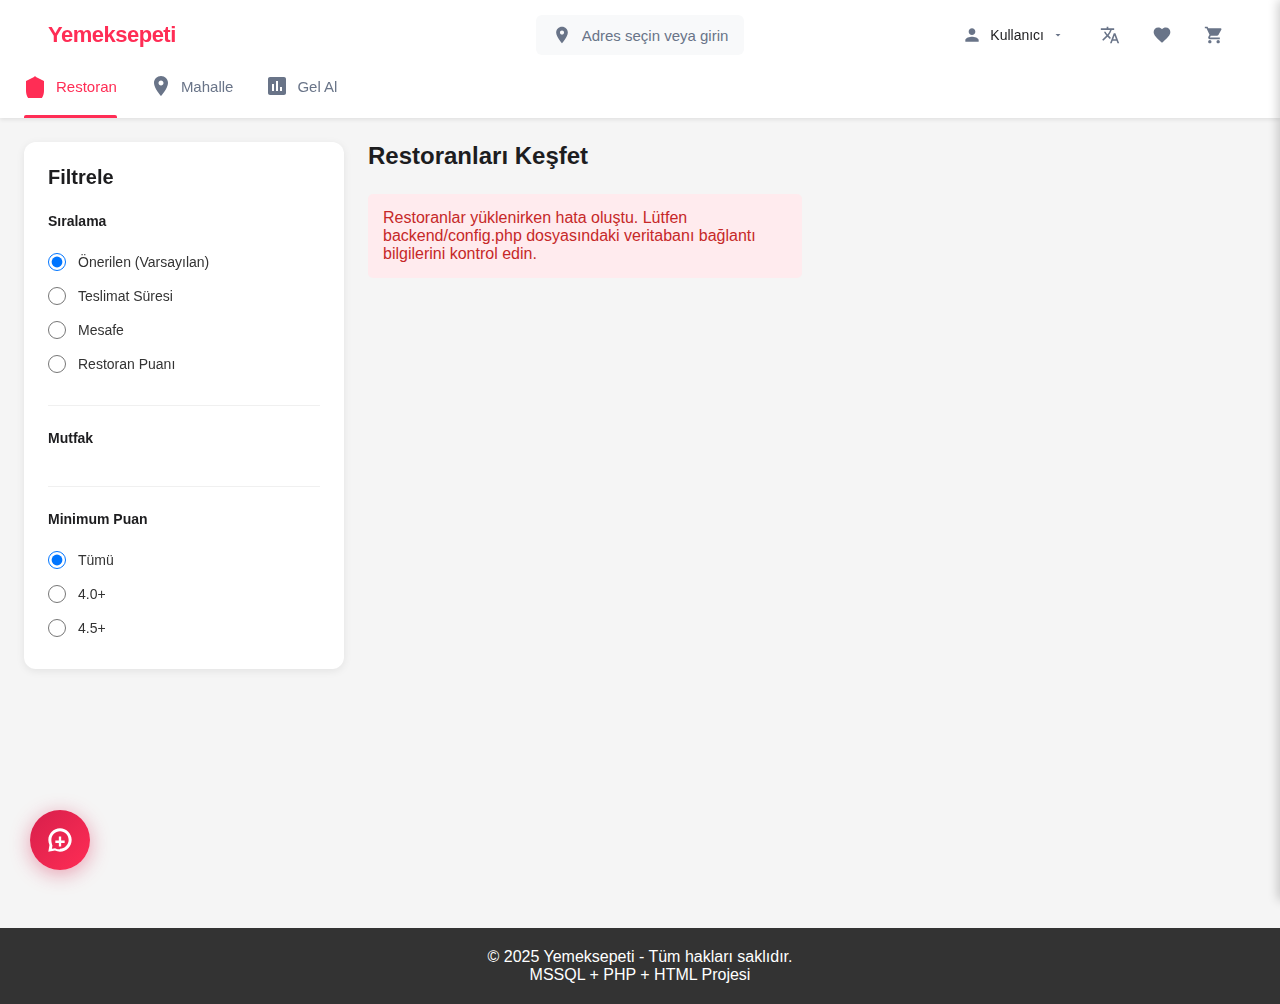
<file: frontend/index.html>
<!DOCTYPE html>
<html lang="tr">
<head>
    <meta charset="UTF-8">
    <meta name="viewport" content="width=device-width, initial-scale=1.0">
    <title>Yemeksepeti - Yemek Siparişi</title>
    <style>
        * {
            margin: 0;
            padding: 0;
            box-sizing: border-box;
        }
        
        body {
            font-family: -apple-system, BlinkMacSystemFont, 'Segoe UI', Roboto, 'Helvetica Neue', Arial, sans-serif;
            background-color: #f5f5f5;
            color: #333;
        }
        
        /* Header Styles - Yemeksepeti Design */
        header {
            background-color: #ffffff;
            box-shadow: 0 2px 4px rgba(0,0,0,0.08);
            position: sticky;
            top: 0;
            z-index: 100;
        }
        
        .header-container {
            max-width: 1440px;
            margin: 0 auto;
            padding: 12px 24px;
            display: flex;
            flex-direction: column;
            gap: 0;
        }
        
        .header-top {
            display: flex;
            justify-content: center;
            align-items: center;
            height: 46px;
            position: relative;
        }
        
        .header-left {
            position: absolute;
            left: 24px;
            display: flex;
            align-items: center;
            gap: 16px;
        }
        
        .logo {
            cursor: pointer;
        }
        
        .header-right {
            position: absolute;
            right: 24px;
        }
        
        .logo-text {
            font-size: 22px;
            font-weight: 700;
            color: #ff2d55;
            letter-spacing: -0.5px;
        }
        
        .address-section {
            display: flex;
            align-items: center;
            justify-content: center;
            gap: 10px;
            padding: 10px 16px;
            border-radius: 6px;
            background-color: #f8f9fa;
            cursor: pointer;
            transition: background-color 0.2s;
            margin: 0 auto;
        }
        
        .address-section:hover {
            background-color: #f0f1f3;
        }
        
        .location-icon {
            flex-shrink: 0;
        }
        
        .address-text {
            font-size: 15px;
            color: #697488;
            max-width: 500px;
            white-space: nowrap;
            overflow: hidden;
            text-overflow: ellipsis;
        }
        
        /* Navigation Menu */
        .nav-menu {
            display: flex;
            gap: 32px;
            align-items: center;
            padding-top: 8px;
        }
        
        .nav-item {
            display: flex;
            align-items: center;
            gap: 8px;
            padding: 8px 0;
            color: #697488;
            text-decoration: none;
            font-size: 15px;
            font-weight: 500;
            position: relative;
            transition: color 0.2s;
        }
        
        .nav-item:hover {
            color: #ff2d55;
        }
        
        .nav-item.active {
            color: #ff2d55;
        }
        
        .nav-item.active::after {
            content: '';
            position: absolute;
            bottom: -12px;
            left: 0;
            right: 0;
            height: 3px;
            background-color: #ff2d55;
            border-radius: 2px 2px 0 0;
        }
        
        .nav-item svg {
            width: 24px;
            height: 24px;
        }
        
        /* Header Right Section */
        .header-right {
            display: flex;
            align-items: center;
            gap: 16px;
        }
        
        .user-menu {
            position: relative;
        }
        
        .user-menu-button {
            display: flex;
            align-items: center;
            gap: 8px;
            background: transparent;
            border: none;
            padding: 8px 12px;
            border-radius: 6px;
            cursor: pointer;
            transition: background-color 0.2s;
        }
        
        .user-menu-button:hover {
            background-color: #f8f9fa;
        }
        
        .user-name {
            font-size: 14px;
            font-weight: 500;
            color: #1d1d1f;
        }
        
        .user-icon-svg {
            flex-shrink: 0;
        }
        
        .dropdown-arrow {
            flex-shrink: 0;
            transition: transform 0.3s;
        }
        
        .user-menu.active .dropdown-arrow {
            transform: rotate(180deg);
        }
        
        .user-dropdown {
            position: absolute;
            top: calc(100% + 8px);
            right: 0;
            background: white;
            border-radius: 12px;
            box-shadow: 0 4px 16px rgba(0,0,0,0.12);
            min-width: 220px;
            opacity: 0;
            visibility: hidden;
            transform: translateY(-10px);
            transition: all 0.3s;
            z-index: 1000;
        }
        
        .user-menu.active .user-dropdown {
            opacity: 1;
            visibility: visible;
            transform: translateY(0);
        }
        
        .user-dropdown-item {
            display: flex;
            align-items: center;
            gap: 12px;
            padding: 12px 20px;
            color: #333;
            text-decoration: none;
            transition: background 0.2s;
            border-bottom: 1px solid #f0f0f0;
            cursor: pointer;
            font-size: 14px;
        }
        
        .user-dropdown-item:first-child {
            border-radius: 12px 12px 0 0;
        }
        
        .user-dropdown-item:last-child {
            border-radius: 0 0 12px 12px;
            border-bottom: none;
        }
        
        .user-dropdown-item:hover {
            background: #f8f9fa;
        }
        
        .dropdown-item-icon {
            font-size: 18px;
        }
        
        .icon-button {
            position: relative;
            background: transparent;
            border: none;
            padding: 8px;
            cursor: pointer;
            border-radius: 6px;
            transition: background-color 0.2s;
            display: flex;
            align-items: center;
            justify-content: center;
        }
        
        .icon-button:hover {
            background-color: #f8f9fa;
        }
        
        .icon-button svg {
            display: block;
        }
        
        /* Address Modal Styles */
        .address-modal {
            position: fixed;
            top: 0;
            left: 0;
            right: 0;
            bottom: 0;
            z-index: 2000;
            display: none;
            align-items: center;
            justify-content: center;
        }
        
        .address-modal.active {
            display: flex;
        }
        
        .address-modal-overlay {
            position: absolute;
            top: 0;
            left: 0;
            right: 0;
            bottom: 0;
            background: rgba(0, 0, 0, 0.5);
            animation: fadeIn 0.3s;
        }
        
        .address-modal-content {
            position: relative;
            background: white;
            border-radius: 16px;
            width: 90%;
            max-width: 500px;
            max-height: 80vh;
            overflow: hidden;
            box-shadow: 0 8px 32px rgba(0, 0, 0, 0.2);
            animation: slideUp 0.3s;
        }
        
        @keyframes fadeIn {
            from { opacity: 0; }
            to { opacity: 1; }
        }
        
        @keyframes slideUp {
            from { transform: translateY(50px); opacity: 0; }
            to { transform: translateY(0); opacity: 1; }
        }
        
        @keyframes slideInRight {
            from {
                transform: translateX(400px);
                opacity: 0;
            }
            to {
                transform: translateX(0);
                opacity: 1;
            }
        }
        
        @keyframes slideOutRight {
            from {
                transform: translateX(0);
                opacity: 1;
            }
            to {
                transform: translateX(400px);
                opacity: 0;
            }
        }
        
        .address-modal-header {
            display: flex;
            justify-content: space-between;
            align-items: center;
            padding: 20px 24px;
            border-bottom: 1px solid #f0f0f0;
        }
        
        .address-modal-header h2 {
            font-size: 20px;
            font-weight: 600;
            color: #1d1d1f;
            margin: 0;
        }
        
        .address-modal-close {
            background: transparent;
            border: none;
            font-size: 24px;
            color: #697488;
            cursor: pointer;
            padding: 4px 8px;
            transition: color 0.2s;
        }
        
        .address-modal-close:hover {
            color: #1d1d1f;
        }
        
        .address-modal-body {
            padding: 24px;
            max-height: calc(80vh - 80px);
            overflow-y: auto;
        }
        
        .address-search {
            display: flex;
            align-items: center;
            gap: 12px;
            padding: 12px 16px;
            border: 2px solid #e0e0e0;
            border-radius: 8px;
            transition: border-color 0.2s;
        }
        
        .address-search:focus-within {
            border-color: #ff2d55;
        }
        
        .address-search svg {
            flex-shrink: 0;
        }
        
        .address-search input {
            flex: 1;
            border: none;
            outline: none;
            font-size: 15px;
            color: #1d1d1f;
        }
        
        .address-search input::placeholder {
            color: #999;
        }
        
        .address-suggestions {
            margin-top: 20px;
        }
        
        .address-suggestion-item {
            display: flex;
            align-items: center;
            gap: 12px;
            padding: 14px 12px;
            border-radius: 8px;
            cursor: pointer;
            transition: background-color 0.2s;
        }
        
        .address-suggestion-item:hover {
            background-color: #f8f9fa;
        }
        
        .address-suggestion-item svg {
            flex-shrink: 0;
        }
        
        .suggestion-title {
            font-size: 15px;
            font-weight: 500;
            color: #1d1d1f;
            margin-bottom: 2px;
        }
        
        .suggestion-subtitle {
            font-size: 13px;
            color: #697488;
        }
        
        /* Cart Styles */
        .cart-toggle {
            position: fixed;
            bottom: 30px;
            right: 30px;
            background: #d71f4b;
            color: white;
            width: 60px;
            height: 60px;
            border-radius: 50%;
            border: none;
            font-size: 24px;
            cursor: pointer;
            box-shadow: 0 4px 12px rgba(215,31,75,0.4);
            z-index: 999;
            display: none;
            align-items: center;
            justify-content: center;
            transition: all 0.3s;
        }
        
        .cart-toggle.active {
            display: flex;
        }
        
        .cart-toggle:hover {
            transform: scale(1.1);
            box-shadow: 0 6px 20px rgba(215,31,75,0.6);
        }
        
        .cart-badge {
            position: absolute;
            top: -4px;
            right: -4px;
            background: #ff2d55;
            color: white;
            min-width: 18px;
            height: 18px;
            border-radius: 50%;
            font-size: 11px;
            font-weight: 600;
            display: flex;
            align-items: center;
            justify-content: center;
            padding: 0 4px;
        }
        
        .cart-overlay {
            position: fixed;
            top: 0;
            left: 0;
            right: 0;
            bottom: 0;
            background: rgba(0,0,0,0.5);
            z-index: 1000;
            display: none;
            transition: opacity 0.3s;
        }
        
        .cart-overlay.active {
            display: block;
        }
        
        .cart {
            position: fixed;
            top: 0;
            right: -450px;
            width: 450px;
            height: 100vh;
            background: white;
            box-shadow: -2px 0 10px rgba(0,0,0,0.2);
            z-index: 1001;
            display: flex;
            flex-direction: column;
            transition: right 0.3s ease;
        }
        
        .cart.active {
            right: 0;
        }
        
        .cart-header {
            padding: 20px;
            background: #f8f8f8;
            border-bottom: 1px solid #e0e0e0;
            display: flex;
            justify-content: space-between;
            align-items: center;
        }
        
        .cart-title {
            font-size: 20px;
            font-weight: bold;
            color: #1a1a1a;
        }
        
        .cart-close {
            background: none;
            border: none;
            font-size: 24px;
            cursor: pointer;
            color: #666;
            width: 32px;
            height: 32px;
            display: flex;
            align-items: center;
            justify-content: center;
            border-radius: 50%;
            transition: all 0.2s;
        }
        
        .cart-close:hover {
            background: #e0e0e0;
            color: #333;
        }
        
        .cart-items {
            flex: 1;
            overflow-y: auto;
            padding: 20px;
        }
        
        .cart-empty {
            text-align: center;
            padding: 60px 20px;
            color: #999;
        }
        
        .cart-empty-icon {
            font-size: 64px;
            margin-bottom: 16px;
        }
        
        .cart-item {
            display: flex;
            gap: 12px;
            padding: 16px;
            background: #f8f8f8;
            border-radius: 8px;
            margin-bottom: 12px;
        }
        
        .cart-item-info {
            flex: 1;
        }
        
        .cart-item-name {
            font-weight: 600;
            margin-bottom: 8px;
            color: #1a1a1a;
        }
        
        .cart-item-price {
            color: #d71f4b;
            font-weight: bold;
        }
        
        .cart-item-quantity {
            display: flex;
            align-items: center;
            gap: 8px;
            margin-top: 8px;
        }
        
        .cart-item-btn {
            width: 24px;
            height: 24px;
            border-radius: 50%;
            border: 1px solid #ddd;
            background: white;
            cursor: pointer;
            font-size: 14px;
            display: flex;
            align-items: center;
            justify-content: center;
        }
        
        .cart-item-btn:hover {
            border-color: #d71f4b;
            color: #d71f4b;
        }
        
        .cart-item-remove {
            color: #999;
            cursor: pointer;
            font-size: 20px;
            padding: 4px;
        }
        
        .cart-item-remove:hover {
            color: #d71f4b;
        }
        
        .cart-footer {
            padding: 20px;
            background: #f8f8f8;
            border-top: 1px solid #e0e0e0;
        }
        
        .cart-summary {
            margin-bottom: 16px;
        }
        
        .cart-summary-row {
            display: flex;
            justify-content: space-between;
            margin-bottom: 8px;
            font-size: 14px;
        }
        
        .cart-total {
            display: flex;
            justify-content: space-between;
            font-size: 20px;
            font-weight: bold;
            padding-top: 12px;
            border-top: 2px solid #e0e0e0;
            margin-top: 12px;
        }
        
        .cart-checkout {
            width: 100%;
            padding: 16px;
            background: #d71f4b;
            color: white;
            border: none;
            border-radius: 8px;
            font-size: 16px;
            font-weight: 600;
            cursor: pointer;
            transition: all 0.2s;
        }
        
        .cart-checkout:hover {
            background: #b91840;
        }
        
        .cart-checkout:disabled {
            background: #ccc;
            cursor: not-allowed;
        }
        
        .min-order-warning {
            background: #fff3cd;
            color: #856404;
            padding: 12px;
            border-radius: 6px;
            font-size: 13px;
            margin-bottom: 12px;
            text-align: center;
        }
        
        .container {
            max-width: 1200px;
            margin: 0 auto;
            padding: 0 20px;
        }
        
        /* Main Content Layout */
        main {
            background-color: #f5f5f5;
            min-height: calc(100vh - 140px);
        }
        
        .main-content {
            max-width: 1440px;
            margin: 0 auto;
            padding: 24px;
            display: flex;
            gap: 24px;
            align-items: flex-start;
        }
        
        /* Sol Filtre Sidebar */
        .filters-sidebar {
            width: 320px;
            background: white;
            border-radius: 12px;
            padding: 24px;
            box-shadow: 0 2px 8px rgba(0,0,0,0.08);
            position: sticky;
            top: 94px;
            max-height: calc(100vh - 118px);
            overflow-y: auto;
            overflow-x: hidden;
        }
        
        .filters-sidebar::-webkit-scrollbar {
            width: 12px;
        }
        
        .filters-sidebar::-webkit-scrollbar-track {
            background: #e8e8e8;
            border-radius: 0;
        }
        
        .filters-sidebar::-webkit-scrollbar-thumb {
            background: #b0b0b0;
            border-radius: 0;
        }
        
        .filters-sidebar::-webkit-scrollbar-thumb:hover {
            background: #909090;
        }
        
        .filters-sidebar::-webkit-scrollbar-button {
            background: #d0d0d0;
            height: 16px;
        }
        
        .filters-sidebar::-webkit-scrollbar-button:vertical:start:decrement {
            background: #d0d0d0;
        }
        
        .filters-sidebar::-webkit-scrollbar-button:vertical:end:increment {
            background: #d0d0d0;
        }
        
        .filters-title {
            font-size: 20px;
            font-weight: 600;
            color: #1d1d1f;
            margin-bottom: 24px;
        }
        
        .filter-section {
            margin-bottom: 24px;
            padding-bottom: 24px;
            border-bottom: 1px solid #f0f0f0;
        }
        
        .filter-section:last-child {
            border-bottom: none;
            margin-bottom: 0;
            padding-bottom: 0;
        }
        
        .filter-section-title {
            font-size: 14px;
            font-weight: 600;
            color: #1d1d1f;
            margin-bottom: 16px;
        }
        
        .filter-option {
            display: flex;
            align-items: center;
            gap: 12px;
            padding: 8px 0;
            cursor: pointer;
        }
        
        .filter-option input[type="radio"],
        .filter-option input[type="checkbox"] {
            width: 18px;
            height: 18px;
            cursor: pointer;
        }
        
        .filter-option label {
            font-size: 14px;
            color: #333;
            cursor: pointer;
            flex: 1;
        }
        
        .filter-button {
            width: 100%;
            padding: 14px;
            background-color: #ffd900;
            border: none;
            border-radius: 8px;
            font-size: 15px;
            font-weight: 600;
            color: #1d1d1f;
            cursor: pointer;
            transition: all 0.2s;
        }
        
        .filter-button:hover {
            background-color: #f5cc00;
        }
        
        /* Sağ İçerik Alanı */
        .content-area {
            flex: 1;
            min-width: 0;
        }
        
        .section-title {
            font-size: 24px;
            font-weight: 600;
            color: #1d1d1f;
            margin-bottom: 24px;
        }
        
        /* Restoran Kartları */
        .restaurant-grid {
            display: grid;
            grid-template-columns: repeat(auto-fill, minmax(300px, 1fr));
            gap: 20px;
        }
        
        .restaurant-card {
            background: white;
            border-radius: 10px;
            overflow: hidden;
            box-shadow: 0 2px 10px rgba(0,0,0,0.1);
            transition: transform 0.3s;
            cursor: pointer;
        }
        
        .restaurant-card:hover {
            transform: translateY(-5px);
            box-shadow: 0 5px 20px rgba(0,0,0,0.2);
        }
        
        .restaurant-image {
            width: 100%;
            height: 200px;
            position: relative;
            overflow: hidden;
            background-color: #f0f0f0;
        }
        
        .restaurant-image img {
            width: 100%;
            height: 100%;
            object-fit: cover;
            transition: transform 0.3s ease;
        }
        
        .favorite-btn {
            position: absolute;
            top: 10px;
            right: 10px;
            width: 36px;
            height: 36px;
            border-radius: 50%;
            background: rgba(255, 255, 255, 0.9);
            border: none;
            cursor: pointer;
            display: flex;
            align-items: center;
            justify-content: center;
            transition: all 0.3s;
            z-index: 10;
            box-shadow: 0 2px 8px rgba(0,0,0,0.15);
        }
        
        .favorite-btn:hover {
            transform: scale(1.1);
            background: white;
        }
        
        .favorite-btn svg {
            width: 20px;
            height: 20px;
            transition: all 0.3s;
        }
        
        .favorite-btn.active svg {
            fill: #ff2d55;
        }
        
        .favorite-btn:not(.active) svg {
            fill: none;
            stroke: #ff2d55;
            stroke-width: 2;
        }
        
        .restaurant-card:hover .restaurant-image img {
            transform: scale(1.1);
        }
        
        .restaurant-image::after {
            content: '';
            position: absolute;
            bottom: 0;
            left: 0;
            right: 0;
            height: 50%;
            background: linear-gradient(to top, rgba(0,0,0,0.4) 0%, transparent 100%);
        }
        
        .restaurant-info {
            padding: 20px;
        }
        
        .restaurant-name {
            font-size: 20px;
            font-weight: bold;
            margin-bottom: 5px;
        }
        
        .restaurant-category {
            color: #666;
            font-size: 14px;
            margin-bottom: 10px;
        }
        
        .restaurant-meta {
            display: flex;
            justify-content: space-between;
            align-items: center;
            margin-top: 15px;
            padding-top: 15px;
            border-top: 1px solid #eee;
        }
        
        .rating {
            color: #ffd900;
            font-weight: bold;
        }
        
        .delivery-time {
            color: #666;
            font-size: 14px;
        }
        
        .min-order {
            color: #d71f4b;
            font-weight: bold;
        }
        
        /* Footer */
        footer {
            background-color: #333;
            color: white;
            text-align: center;
            padding: 20px 0;
            margin-top: 50px;
        }
        
        /* Loading */
        .loading {
            text-align: center;
            padding: 50px;
            font-size: 18px;
            color: #666;
        }
        
        .error {
            background: #ffebee;
            color: #c62828;
            padding: 15px;
            border-radius: 5px;
            margin-bottom: 20px;
        }

        /* Chat Support Styles */
        .chat-button {
            position: fixed;
            bottom: 30px;
            left: 30px;
            width: 60px;
            height: 60px;
            background: linear-gradient(135deg, #d71f4b 0%, #ff2d55 100%);
            border-radius: 50%;
            border: none;
            cursor: pointer;
            box-shadow: 0 4px 20px rgba(215, 31, 75, 0.4);
            z-index: 998;
            display: flex;
            align-items: center;
            justify-content: center;
            transition: all 0.3s ease;
        }

        .chat-button:hover {
            transform: scale(1.1);
            box-shadow: 0 6px 25px rgba(215, 31, 75, 0.6);
        }

        .chat-button svg {
            width: 28px;
            height: 28px;
            fill: white;
        }

        .chat-badge {
            position: absolute;
            top: -5px;
            right: -5px;
            background: #ff6b35;
            color: white;
            min-width: 22px;
            height: 22px;
            border-radius: 50%;
            font-size: 12px;
            font-weight: 700;
            display: none;
            align-items: center;
            justify-content: center;
            padding: 0 6px;
            border: 2px solid white;
        }

        .chat-badge.active {
            display: flex;
        }

        .chat-container {
            position: fixed;
            bottom: 100px;
            left: 30px;
            width: 380px;
            height: 550px;
            background: white;
            border-radius: 16px;
            box-shadow: 0 8px 30px rgba(0, 0, 0, 0.15);
            z-index: 999;
            display: none;
            flex-direction: column;
            overflow: hidden;
            animation: slideUp 0.3s ease;
        }

        .chat-container.active {
            display: flex;
        }

        @keyframes slideUp {
            from {
                opacity: 0;
                transform: translateY(20px);
            }
            to {
                opacity: 1;
                transform: translateY(0);
            }
        }

        .chat-header {
            background: linear-gradient(135deg, #d71f4b 0%, #ff2d55 100%);
            color: white;
            padding: 20px;
            display: flex;
            justify-content: space-between;
            align-items: center;
        }

        .chat-header-info {
            display: flex;
            align-items: center;
            gap: 12px;
        }

        .chat-avatar {
            width: 45px;
            height: 45px;
            background: white;
            border-radius: 50%;
            display: flex;
            align-items: center;
            justify-content: center;
            font-size: 20px;
        }

        .chat-header-text h3 {
            font-size: 16px;
            font-weight: 600;
            margin-bottom: 4px;
        }

        .chat-status {
            font-size: 12px;
            opacity: 0.9;
            display: flex;
            align-items: center;
            gap: 5px;
        }

        .status-dot {
            width: 8px;
            height: 8px;
            background: #4ade80;
            border-radius: 50%;
            animation: pulse 2s infinite;
        }

        @keyframes pulse {
            0%, 100% { opacity: 1; }
            50% { opacity: 0.5; }
        }

        .chat-close {
            background: none;
            border: none;
            color: white;
            font-size: 28px;
            cursor: pointer;
            width: 35px;
            height: 35px;
            display: flex;
            align-items: center;
            justify-content: center;
            border-radius: 50%;
            transition: background 0.2s;
        }

        .chat-close:hover {
            background: rgba(255, 255, 255, 0.2);
        }

        .chat-messages {
            flex: 1;
            padding: 20px;
            overflow-y: auto;
            background: #f8f9fa;
            display: flex;
            flex-direction: column;
            gap: 12px;
        }

        .chat-messages::-webkit-scrollbar {
            width: 6px;
        }

        .chat-messages::-webkit-scrollbar-thumb {
            background: #cbd5e0;
            border-radius: 3px;
        }

        .message {
            display: flex;
            gap: 10px;
            animation: fadeIn 0.3s ease;
        }

        @keyframes fadeIn {
            from {
                opacity: 0;
                transform: translateY(10px);
            }
            to {
                opacity: 1;
                transform: translateY(0);
            }
        }

        .message.user {
            flex-direction: row-reverse;
        }

        .message-avatar {
            width: 32px;
            height: 32px;
            border-radius: 50%;
            background: #e2e8f0;
            display: flex;
            align-items: center;
            justify-content: center;
            font-size: 14px;
            flex-shrink: 0;
        }

        .message.user .message-avatar {
            background: #d71f4b;
            color: white;
        }

        .message-content {
            max-width: 70%;
        }

        .message-bubble {
            background: white;
            padding: 12px 16px;
            border-radius: 16px;
            font-size: 14px;
            line-height: 1.5;
            box-shadow: 0 1px 2px rgba(0, 0, 0, 0.05);
        }

        .message.user .message-bubble {
            background: #d71f4b;
            color: white;
            border-bottom-right-radius: 4px;
        }

        .message.support .message-bubble {
            border-bottom-left-radius: 4px;
        }

        .message-time {
            font-size: 11px;
            color: #94a3b8;
            margin-top: 4px;
            padding: 0 4px;
        }

        .quick-replies {
            display: flex;
            flex-wrap: wrap;
            gap: 8px;
            margin-top: 8px;
        }

        .quick-reply {
            background: white;
            border: 1px solid #e2e8f0;
            padding: 8px 14px;
            border-radius: 20px;
            font-size: 13px;
            cursor: pointer;
            transition: all 0.2s;
        }

        .quick-reply:hover {
            background: #f8f9fa;
            border-color: #d71f4b;
            color: #d71f4b;
        }

        .chat-input-container {
            padding: 16px;
            background: white;
            border-top: 1px solid #e2e8f0;
            display: flex;
            gap: 10px;
            align-items: center;
        }

        .chat-input {
            flex: 1;
            border: 1px solid #e2e8f0;
            border-radius: 24px;
            padding: 12px 18px;
            font-size: 14px;
            outline: none;
            transition: border-color 0.2s;
        }

        .chat-input:focus {
            border-color: #d71f4b;
        }

        .chat-send {
            background: #d71f4b;
            border: none;
            width: 42px;
            height: 42px;
            border-radius: 50%;
            display: flex;
            align-items: center;
            justify-content: center;
            cursor: pointer;
            transition: all 0.2s;
        }

        .chat-send:hover {
            background: #c01a42;
            transform: scale(1.05);
        }

        .chat-send:disabled {
            background: #cbd5e0;
            cursor: not-allowed;
            transform: scale(1);
        }

        .chat-send svg {
            width: 20px;
            height: 20px;
            fill: white;
        }

        .typing-indicator {
            display: none;
            gap: 10px;
            padding: 12px 16px;
            background: white;
            border-radius: 16px;
            width: fit-content;
            box-shadow: 0 1px 2px rgba(0, 0, 0, 0.05);
        }

        .typing-indicator.active {
            display: flex;
        }

        .typing-dot {
            width: 8px;
            height: 8px;
            background: #94a3b8;
            border-radius: 50%;
            animation: typing 1.4s infinite;
        }

        .typing-dot:nth-child(2) {
            animation-delay: 0.2s;
        }

        .typing-dot:nth-child(3) {
            animation-delay: 0.4s;
        }

        @keyframes typing {
            0%, 60%, 100% {
                transform: translateY(0);
            }
            30% {
                transform: translateY(-10px);
            }
        }

        @media (max-width: 768px) {
            .chat-container {
                left: 50%;
                transform: translateX(-50%);
                width: calc(100% - 20px);
                max-width: 400px;
                bottom: 90px;
            }

            .chat-button {
                left: 50%;
                transform: translateX(-50%);
                bottom: 20px;
            }

            .chat-button:hover {
                transform: translateX(-50%) scale(1.1);
            }
        }
    </style>
</head>
<body>
    <!-- Header -->
    <header>
        <div class="header-container">
            <div class="header-top">
                <div class="header-left">
                    <div class="logo">
                        <span class="logo-text">Yemeksepeti</span>
                    </div>
                </div>
                
                <div class="address-section" onclick="openAddressModal()">
                    <svg class="location-icon" width="20" height="20" viewBox="0 0 24 24" fill="none">
                        <path d="M12 2C8.13 2 5 5.13 5 9c0 5.25 7 13 7 13s7-7.75 7-13c0-3.87-3.13-7-7-7zm0 9.5c-1.38 0-2.5-1.12-2.5-2.5s1.12-2.5 2.5-2.5 2.5 1.12 2.5 2.5-1.12 2.5-2.5 2.5z" fill="#697488"/>
                    </svg>
                    <span class="address-text" id="selectedAddress">Adres seçin veya girin</span>
                </div>
                
                <div class="header-right">
                    <div class="user-menu" id="userMenu">
                    <button class="user-menu-button" onclick="toggleUserMenu(event)">
                        <svg class="user-icon-svg" width="20" height="20" viewBox="0 0 24 24" fill="#697488">
                            <path d="M12 12c2.21 0 4-1.79 4-4s-1.79-4-4-4-4 1.79-4 4 1.79 4 4 4zm0 2c-2.67 0-8 1.34-8 4v2h16v-2c0-2.66-5.33-4-8-4z"/>
                        </svg>
                        <span id="userName" class="user-name">Kullanıcı</span>
                        <svg class="dropdown-arrow" width="12" height="12" viewBox="0 0 24 24" fill="#697488">
                            <path d="M7 10l5 5 5-5z"/>
                        </svg>
                    </button>
                    <div class="user-dropdown">
                        <div class="user-dropdown-item" onclick="navigateTo('/customer/pages/wallet.php')">
                            <span class="dropdown-item-icon">📁</span>
                            <span>Cüzdan</span>
                        </div>
                        <div class="user-dropdown-item" onclick="navigateTo('/customer/pages/orders.php')">
                            <span class="dropdown-item-icon">📋</span>
                            <span>Önceki Siparişlerim</span>
                        </div>
                        <div class="user-dropdown-item" onclick="navigateTo('/customer/pages/profile.php')">
                            <span class="dropdown-item-icon">👤</span>
                            <span>Hesabım</span>
                        </div>
                        <div class="user-dropdown-item" onclick="navigateTo('/customer/pages/coupons.php')">
                            <span class="dropdown-item-icon">🎟️</span>
                            <span>Kuponlarım</span>
                        </div>
                        <div class="user-dropdown-item" onclick="navigateTo('/customer/pages/help.php')">
                            <span class="dropdown-item-icon">❓</span>
                            <span>Yardım Merkezi</span>
                        </div>
                        <div class="user-dropdown-item" onclick="logout()">
                            <span class="dropdown-item-icon">🚪</span>
                            <span>Çıkış yap</span>
                        </div>
                    </div>
                </div>
                
                <button class="icon-button">
                    <svg width="20" height="20" viewBox="0 0 24 24" fill="#697488">
                        <path d="M12.87 15.07l-2.54-2.51.03-.03c1.74-1.94 2.98-4.17 3.71-6.53H17V4h-7V2H8v2H1v1.99h11.17C11.5 7.92 10.44 9.75 9 11.35 8.07 10.32 7.3 9.19 6.69 8h-2c.73 1.63 1.73 3.17 2.98 4.56l-5.09 5.02L4 19l5-5 3.11 3.11.76-2.04zM18.5 10h-2L12 22h2l1.12-3h4.75L21 22h2l-4.5-12zm-2.62 7l1.62-4.33L19.12 17h-3.24z"/>
                    </svg>
                </button>
                
                <button class="icon-button" onclick="window.location.href='/customer/pages/favorites.php'" title="Favorilerim">
                    <svg width="20" height="20" viewBox="0 0 24 24" fill="#697488">
                        <path d="M12 21.35l-1.45-1.32C5.4 15.36 2 12.28 2 8.5 2 5.42 4.42 3 7.5 3c1.74 0 3.41.81 4.5 2.09C13.09 3.81 14.76 3 16.5 3 19.58 3 22 5.42 22 8.5c0 3.78-3.4 6.86-8.55 11.54L12 21.35z"/>
                    </svg>
                </button>
                
                <button class="icon-button" style="position: relative;" onclick="toggleCart()">
                    <svg width="20" height="20" viewBox="0 0 24 24" fill="#697488">
                        <path d="M7 18c-1.1 0-1.99.9-1.99 2S5.9 22 7 22s2-.9 2-2-.9-2-2-2zM1 2v2h2l3.6 7.59-1.35 2.45c-.16.28-.25.61-.25.96 0 1.1.9 2 2 2h12v-2H7.42c-.14 0-.25-.11-.25-.25l.03-.12.9-1.63h7.45c.75 0 1.41-.41 1.75-1.03l3.58-6.49c.08-.14.12-.31.12-.48 0-.55-.45-1-1-1H5.21l-.94-2H1zm16 16c-1.1 0-1.99.9-1.99 2s.89 2 1.99 2 2-.9 2-2-.9-2-2-2z"/>
                    </svg>
                    <span class="cart-badge" id="headerCartBadge" style="display: none;">0</span>
                </button>
            </div>
            </div>
            
            <nav class="nav-menu">
                <a href="index.html" class="nav-item active">
                    <svg width="24" height="24" viewBox="0 0 24 24" fill="currentColor">
                        <path d="M12 2L2 7v10c0 5.55 3.84 10.74 9 12 5.16-1.26 9-6.45 9-12V7l-10-5z"/>
                    </svg>
                    <span>Restoran</span>
                </a>
                <a href="#" class="nav-item">
                    <svg width="24" height="24" viewBox="0 0 24 24" fill="currentColor">
                        <path d="M12 2C8.13 2 5 5.13 5 9c0 5.25 7 13 7 13s7-7.75 7-13c0-3.87-3.13-7-7-7zm0 9.5c-1.38 0-2.5-1.12-2.5-2.5s1.12-2.5 2.5-2.5 2.5 1.12 2.5 2.5-1.12 2.5-2.5 2.5z"/>
                    </svg>
                    <span>Mahalle</span>
                </a>
                <a href="#" class="nav-item">
                    <svg width="24" height="24" viewBox="0 0 24 24" fill="currentColor">
                        <path d="M19 3H5c-1.1 0-2 .9-2 2v14c0 1.1.9 2 2 2h14c1.1 0 2-.9 2-2V5c0-1.1-.9-2-2-2zM9 17H7v-7h2v7zm4 0h-2V7h2v10zm4 0h-2v-4h2v4z"/>
                    </svg>
                    <span>Gel Al</span>
                </a>
            </nav>
        </div>
    </header>

    <!-- Ana İçerik -->
    <main>
        <div class="main-content">
            <!-- Sol Filtre Sidebar -->
            <aside class="filters-sidebar">
                <h3 class="filters-title">Filtrele</h3>
                
                <!-- Sıralama -->
                <div class="filter-section">
                    <div class="filter-section-title">Sıralama</div>
                    <div class="filter-option">
                        <input type="radio" id="sort-default" name="sort" value="" checked onchange="loadRestaurants()">
                        <label for="sort-default">Önerilen (Varsayılan)</label>
                    </div>
                    <div class="filter-option">
                        <input type="radio" id="sort-delivery" name="sort" value="delivery" onchange="loadRestaurants()">
                        <label for="sort-delivery">Teslimat Süresi</label>
                    </div>
                    <div class="filter-option">
                        <input type="radio" id="sort-distance" name="sort" value="distance" onchange="loadRestaurants()">
                        <label for="sort-distance">Mesafe</label>
                    </div>
                    <div class="filter-option">
                        <input type="radio" id="sort-minorder" name="sort" value="minorder">
                        <label for="sort-minorder">Restoran Puanı</label>
                    </div>
                </div>
                
                <!-- Mutfak -->
                <div class="filter-section">
                    <div class="filter-section-title">Mutfak</div>
                    <div id="kitchenCategories"></div>
                </div>
                
                
                
                <!-- Minimum Puan -->
                <div class="filter-section">
                    <div class="filter-section-title">Minimum Puan</div>
                    <div class="filter-option">
                        <input type="radio" id="rating-all" name="rating" value="0" checked onchange="loadRestaurants()">
                        <label for="rating-all">Tümü</label>
                    </div>
                    <div class="filter-option">
                        <input type="radio" id="rating-4" name="rating" value="4" onchange="loadRestaurants()">
                        <label for="rating-4">4.0+</label>
                    </div>
                    <div class="filter-option">
                        <input type="radio" id="rating-45" name="rating" value="4.5" onchange="loadRestaurants()">
                        <label for="rating-45">4.5+</label>
                    </div>
                </div>
                
                
            </aside>
            
            <!-- Sağ İçerik Alanı -->
            <div class="content-area">
                <h2 class="section-title">Restoranları Keşfet</h2>
                
                <!-- Restoran Listesi -->
                <div id="restaurantList" class="restaurant-grid">
                    <div class="loading">Restoranlar yükleniyor...</div>
                </div>
            </div>
        </div>
    </main>

    <!-- Address Modal -->
    <div id="addressModal" class="address-modal">
        <div class="address-modal-overlay" onclick="closeAddressModal()"></div>
        <div class="address-modal-content">
            <div class="address-modal-header">
                <h2>Adres Seçin</h2>
                <button class="address-modal-close" onclick="closeAddressModal()">✕</button>
            </div>
            <div class="address-modal-body">
                <div class="address-search">
                    <svg width="20" height="20" viewBox="0 0 24 24" fill="#697488">
                        <path d="M12 2C8.13 2 5 5.13 5 9c0 5.25 7 13 7 13s7-7.75 7-13c0-3.87-3.13-7-7-7zm0 9.5c-1.38 0-2.5-1.12-2.5-2.5s1.12-2.5 2.5-2.5 2.5 1.12 2.5 2.5-1.12 2.5-2.5 2.5z"/>
                    </svg>
                    <input 
                        type="text" 
                        id="addressInput" 
                        placeholder="Adres, mahalle veya sokak adı girin"
                        onkeyup="handleAddressSearch(event)"
                    >
                    <button id="clearAddressInput" style="margin-left:5px; background:none; border:none; font-size:18px; cursor:pointer; color:#ff2d55;" title="Temizle" onclick="clearAddressInput(event)">✕</button>
                </div>
                <div class="address-suggestions" id="addressSuggestions">
                    <!-- Örnek adresler -->
                    <div class="address-suggestion-item" onclick="selectAddress('Kadıköy, İstanbul')">
                        <svg width="16" height="16" viewBox="0 0 24 24" fill="#697488">
                            <path d="M12 2C8.13 2 5 5.13 5 9c0 5.25 7 13 7 13s7-7.75 7-13c0-3.87-3.13-7-7-7zm0 9.5c-1.38 0-2.5-1.12-2.5-2.5s1.12-2.5 2.5-2.5 2.5 1.12 2.5 2.5-1.12 2.5-2.5 2.5z"/>
                        </svg>
                        <div>
                            <div class="suggestion-title">Kadıköy</div>
                            <div class="suggestion-subtitle">İstanbul</div>
                        </div>
                    </div>
                    <div class="address-suggestion-item" onclick="selectAddress('Beşiktaş, İstanbul')">
                        <svg width="16" height="16" viewBox="0 0 24 24" fill="#697488">
                            <path d="M12 2C8.13 2 5 5.13 5 9c0 5.25 7 13 7 13s7-7.75 7-13c0-3.87-3.13-7-7-7zm0 9.5c-1.38 0-2.5-1.12-2.5-2.5s1.12-2.5 2.5-2.5 2.5 1.12 2.5 2.5-1.12 2.5-2.5 2.5z"/>
                        </svg>
                        <div>
                            <div class="suggestion-title">Beşiktaş</div>
                            <div class="suggestion-subtitle">İstanbul</div>
                        </div>
                    </div>
                    <div class="address-suggestion-item" onclick="selectAddress('Şişli, İstanbul')">
                        <svg width="16" height="16" viewBox="0 0 24 24" fill="#697488">
                            <path d="M12 2C8.13 2 5 5.13 5 9c0 5.25 7 13 7 13s7-7.75 7-13c0-3.87-3.13-7-7-7zm0 9.5c-1.38 0-2.5-1.12-2.5-2.5s1.12-2.5 2.5-2.5 2.5 1.12 2.5 2.5-1.12 2.5-2.5 2.5z"/>
                        </svg>
                        <div>
                            <div class="suggestion-title">Şişli</div>
                            <div class="suggestion-subtitle">İstanbul</div>
                        </div>
                    </div>
                    <div class="address-suggestion-item" onclick="selectAddress('Beyoğlu, İstanbul')">
                        <svg width="16" height="16" viewBox="0 0 24 24" fill="#697488">
                            <path d="M12 2C8.13 2 5 5.13 5 9c0 5.25 7 13 7 13s7-7.75 7-13c0-3.87-3.13-7-7-7zm0 9.5c-1.38 0-2.5-1.12-2.5-2.5s1.12-2.5 2.5-2.5 2.5 1.12 2.5 2.5-1.12 2.5-2.5 2.5z"/>
                        </svg>
                        <div>
                            <div class="suggestion-title">Beyoğlu</div>
                            <div class="suggestion-subtitle">İstanbul</div>
                        </div>
                    </div>
                </div>
            </div>
        </div>
    </div>

    <!-- Cart Overlay -->
    <div id="cartOverlay" class="cart-overlay" onclick="toggleCart()"></div>
    
    <!-- Cart Sidebar -->
    <div id="cart" class="cart">
        <div class="cart-header">
            <div class="cart-title">🛒 Sepetim</div>
            <button class="cart-close" onclick="toggleCart()">✕</button>
        </div>
        
        <div class="cart-items" id="cartItems">
            <div class="cart-empty">
                <div class="cart-empty-icon">🛒</div>
                <div>Sepetiniz boş</div>
                <div style="font-size: 13px; margin-top: 8px; color: #999;">Restoran seçip ürün ekleyebilirsiniz</div>
            </div>
        </div>
        
        <div class="cart-footer" id="cartFooter" style="display: none;">
            <div class="min-order-warning" id="minOrderWarning" style="display: none;"></div>
            <div class="cart-summary">
                <div class="cart-summary-row">
                    <span>Ara Toplam</span>
                    <span id="cartSubtotal">0 ₺</span>
                </div>
                <div class="cart-summary-row">
                    <span>Servis Ücreti</span>
                    <span id="serviceFee">5.00 ₺</span>
                </div>
            </div>
            <div class="cart-total">
                <span>Toplam</span>
                <span id="cartTotal">0 ₺</span>
            </div>
            <button class="cart-checkout" id="checkoutBtn" onclick="checkout()">Sipariş Ver</button>
        </div>
    </div>

    <!-- Footer -->
    <footer>
        <div class="container">
            <p>&copy; 2025 Yemeksepeti - Tüm hakları saklıdır.</p>
            <p>MSSQL + PHP + HTML Projesi</p>
        </div>
    </footer>

    <script>
        // Auth fonksiyonları - PHP Session tabanlı
        let currentUser = null;
        let userFavorites = [];
        
        async function checkSession() {
            try {
                const response = await fetch('/backend/check_session.php');
                const data = await response.json();
                if (data.loggedIn) {
                    currentUser = data.user;
                    await loadUserFavorites();
                    return true;
                }
                return false;
            } catch (e) {
                console.error('Session kontrolü hatası:', e);
                return false;
            }
        }
        
        async function loadUserFavorites() {
            if (!currentUser) {
                userFavorites = [];
                return;
            }
            
            try {
                const response = await fetch('/backend/get_favorites.php');
                const data = await response.json();
                if (data.success) {
                    // RestaurantID'leri number'a çevir
                    userFavorites = data.favorites.map(f => parseInt(f.RestaurantID));
                    console.log('Favoriler yüklendi:', userFavorites);
                } else {
                    console.log('Favori yükleme başarısız:', data.error);
                    userFavorites = [];
                }
            } catch (e) {
                console.error('Favori yükleme hatası:', e);
                userFavorites = [];
            }
        }
        
        function isLoggedIn() {
            return currentUser !== null;
        }
        
        function getUser() {
            return currentUser;
        }
        
        function logout() {
            window.location.href = '/backend/logout.php';
        }
        
        function navigateTo(url) {
            window.location.href = url;
        }
        
        async function toggleFavorite(event, restaurantId) {
            event.stopPropagation();
            event.preventDefault();
            
            console.log('toggleFavorite çağrıldı, restaurantId:', restaurantId);
            console.log('currentUser:', currentUser);
            
            if (!currentUser) {
                alert('Favori eklemek için giriş yapmalısınız!');
                window.location.href = '/frontend/login.html';
                return;
            }
            
            const btn = event.currentTarget;
            const isFavorite = userFavorites.includes(restaurantId);
            
            console.log('İşlem:', isFavorite ? 'Çıkar' : 'Ekle');
            console.log('Mevcut favoriler:', userFavorites);
            
            try {
                const response = await fetch('/backend/toggle_favorite.php', {
                    method: 'POST',
                    credentials: 'same-origin',
                    headers: {
                        'Content-Type': 'application/x-www-form-urlencoded',
                    },
                    body: `restaurant_id=${restaurantId}`
                });
                
                const data = await response.json();
                console.log('API yanıtı:', data);
                
                if (data.success) {
                    if (isFavorite) {
                        // Favorilerden çıkar
                        userFavorites = userFavorites.filter(id => id !== parseInt(restaurantId));
                        btn.classList.remove('active');
                        console.log('Favorilerden çıkarıldı');
                    } else {
                        // Favorilere ekle
                        userFavorites.push(parseInt(restaurantId));
                        btn.classList.add('active');
                        console.log('Favorilere eklendi');
                    }
                    console.log('Yeni favori listesi:', userFavorites);
                    
                    // Bildirimi göster
                    showFavoriteNotification(isFavorite ? 'Favorilerden çıkarıldı' : 'Favorilere eklendi');
                } else {
                    console.error('API hatası:', data.error);
                    alert('İşlem başarısız: ' + (data.error || 'Bilinmeyen hata'));
                }
            } catch (error) {
                console.error('Favori işlemi hatası:', error);
                alert('Bir hata oluştu. Lütfen tekrar deneyin.');
            }
        }
        
        function toggleUserMenu(event) {
            event.stopPropagation();
            const menu = document.getElementById('userMenu');
            menu.classList.toggle('active');
        }
        
        function showFavoriteNotification(message) {
            const notification = document.createElement('div');
            notification.textContent = message;
            notification.style.cssText = `
                position: fixed;
                top: 80px;
                right: 20px;
                background: #ff2d55;
                color: white;
                padding: 12px 20px;
                border-radius: 8px;
                box-shadow: 0 4px 12px rgba(255, 45, 85, 0.3);
                z-index: 10000;
                font-size: 14px;
                font-weight: 500;
                animation: slideInRight 0.3s ease-out;
            `;
            
            document.body.appendChild(notification);
            
            setTimeout(() => {
                notification.style.animation = 'slideOutRight 0.3s ease-out';
                setTimeout(() => notification.remove(), 300);
            }, 2000);
        }
        
        document.addEventListener('click', function(event) {
            const menu = document.getElementById('userMenu');
            if (menu && !menu.contains(event.target)) {
                menu.classList.remove('active');
            }
        });
        
        // Adres modalını aç
        function openAddressModal() {
            const modal = document.getElementById('addressModal');
            modal.classList.add('active');
            document.body.style.overflow = 'hidden';
            
            // Input'a focus
            setTimeout(() => {
                document.getElementById('addressInput').focus();
            }, 100);
        }
        
        // Adres modalını kapat
        function closeAddressModal() {
            const modal = document.getElementById('addressModal');
            modal.classList.remove('active');
            document.body.style.overflow = 'auto';
            
            // Input'u temizle
            document.getElementById('addressInput').value = '';
        }
        
        // Adres seç
        function selectAddress(address) {
            // Seçilen adresi header'da göster
            document.getElementById('selectedAddress').textContent = address;
            // localStorage'a kaydet
            localStorage.setItem('selectedAddress', address);
            // Modal'ı kapat
            closeAddressModal();
            // Mahalleye göre restoranları getir
            filterRestaurantsByNeighborhood(address);
        }
        
        // Adres arama
        function handleAddressSearch(event) {
            const searchTerm = event.target.value.toLowerCase();
            // Adres önerilerini filtrele
            const suggestions = document.querySelectorAll('.address-suggestion-item');
            let anyVisible = false;
            suggestions.forEach(item => {
                const text = item.textContent.toLowerCase();
                if (text.includes(searchTerm)) {
                    item.style.display = '';
                    anyVisible = true;
                } else {
                    item.style.display = 'none';
                }
            });
            // Hiçbir öneri yoksa, öneri kutusunu boşalt
            const suggestionsBox = document.getElementById('addressSuggestions');
            if (!anyVisible && suggestionsBox) {
                suggestionsBox.innerHTML = '<div style="padding:12px;color:#999;">Sonuç bulunamadı</div>';
            }
            // Enter tuşuna basılırsa doğrudan seç ve filtrele
            if (event.key === 'Enter' && searchTerm.trim()) {
                selectAddress(searchTerm.trim());
            }
        }
        window.handleAddressSearch = handleAddressSearch;

        // Kaydedilmiş adresi yükle
                        // Mahalleye göre restoranları filtrele
                        function filterRestaurantsByNeighborhood(address) {
                            // Sadece mahalle adını al (virgülden önceki kısım)
                            const neighborhood = address.split(',')[0].trim();
                            if (!neighborhood) return;
                            const container = document.getElementById('restaurantList');
                            container.innerHTML = '<div class="loading">Restoranlar yükleniyor...</div>';
                            fetch('/backend/getRestaurantsByNeighborhood.php', {
                                method: 'POST',
                                headers: { 'Content-Type': 'application/json' },
                                body: JSON.stringify({ neighborhood })
                            })
                            .then(res => res.json())
                            .then(data => {
                                let filteredData = data;
                                // Sıralama tipi kontrolü
                                const sortType = document.querySelector('.filter-section input[name="sort"]:checked')?.value || '';
                                if (sortType === 'delivery') {
                                    filteredData = filteredData.slice().sort((a, b) => {
                                        const aTime = parseInt(a.DeliveryTime);
                                        const bTime = parseInt(b.DeliveryTime);
                                        return aTime - bTime;
                                    });
                                } else if (sortType === 'minorder') {
                                    filteredData = filteredData.slice().sort((a, b) => {
                                        // Virgül varsa noktaya çevir, boş/null ise 0 kabul et
                                        const aRating = parseFloat((a.Rating || '0').toString().replace(',', '.'));
                                        const bRating = parseFloat((b.Rating || '0').toString().replace(',', '.'));
                                        return bRating - aRating;
                                    });
                                }
                                if (Array.isArray(filteredData) && filteredData.length > 0) {
                                    displayRestaurants(filteredData);
                                } else {
                                    container.innerHTML = '<div class="loading">Bu mahallede restoran bulunamadı.</div>';
                                }
                            })
                            .catch(() => {
                                container.innerHTML = '<div class="loading">Bir hata oluştu, lütfen tekrar deneyin.</div>';
                            });
                        }
                        window.filterRestaurantsByNeighborhood = filterRestaurantsByNeighborhood;
                // Adres inputunu temizle
                function clearAddressInput(e) {
                    e.preventDefault();
                    const input = document.getElementById('addressInput');
                    input.value = '';
                    // Tüm önerileri tekrar göster
                    const suggestions = document.querySelectorAll('.address-suggestion-item');
                    suggestions.forEach(item => item.style.display = '');
                    // "Sonuç bulunamadı" mesajı varsa kaldır
                    const suggestionsBox = document.getElementById('addressSuggestions');
                    if (suggestionsBox) {
                        const notFound = suggestionsBox.querySelector('div[style*="Sonuç bulunamadı"]');
                        if (notFound) notFound.remove();
                    }
                    input.focus();
                }
                window.clearAddressInput = clearAddressInput;
        function loadSavedAddress() {
            const savedAddress = localStorage.getItem('selectedAddress');
            if (savedAddress) {
                document.getElementById('selectedAddress').textContent = savedAddress;
            }
        }

        async function updateAuthUI() {
            const userMenu = document.getElementById('userMenu');
            const userNameEl = document.getElementById('userName');
            
            const loggedIn = await checkSession();
            
            if (loggedIn) {
                const user = getUser();
                userMenu.style.display = 'block';
                if (user && user.FullName) {
                    userNameEl.textContent = user.FullName;
                } else if (user && user.Email) {
                    userNameEl.textContent = user.Email.split('@')[0];
                } else {
                    userNameEl.textContent = 'Kullanıcı';
                }
            } else {
                window.location.href = '/customer_login.php';
            }
        }

        // Kategorileri dinamik yükle - GARANTİ ÇALIŞAN VERSİYON
        function loadCategories() {
            fetch("/backend/get_categories.php")
                .then(res => res.json())
                .then(data => {
                    console.log("Kategoriler:", data);

                    const box = document.getElementById("kitchenCategories");
                    if (!box) {
                        console.error("kitchenCategories bulunamadı");
                        return;
                    }

                    box.innerHTML = "";

                    data.forEach(cat => {
                        box.innerHTML += `
                            <div class="filter-option">
                                <input type="checkbox" class="kitchen-filter" id="cat-${cat.CategoryID}" value="${cat.Name}" onchange="loadRestaurants()">
                                <label for="cat-${cat.CategoryID}">${cat.Name}</label>
                            </div>
                        `;
                    });
                })
                .catch(err => console.error("Kategori fetch hatası:", err));
        }

        // Sayfa yüklendiğinde restoranları getir
        window.onload = async function() {
            await updateAuthUI();
            loadSavedAddress();
            loadCategories();  // Kategorileri dinamik yükle
            loadRestaurants();
        };

        // Restoranları yükle
        function loadRestaurants() {
            // Seçili kategorileri topla
            const categories = [];
            document.querySelectorAll('.filter-section input[type="checkbox"]:checked').forEach(cb => {
                if (cb.value) categories.push(cb.value);
            });

            // Seçili minimum puanı al
            const rating = document.querySelector('.filter-section input[name="rating"]:checked')?.value || '0';

            // Seçili sıralama tipini al
            const sortType = document.querySelector('.filter-section input[name="sort"]:checked')?.value || '';

            // Seçili adresi al (localStorage'dan)
            const selectedAddress = localStorage.getItem('selectedAddress') || '';
            const selectedNeighborhood = selectedAddress.split(',')[0]?.trim() || '';

            let url = '/backend/restaurants.php';

            // API çağrısı - tüm restoranları getir
            fetch(url)
                .then(response => response.json())
                .then(data => {
                    // Adrese göre filtre uygula (adres seçiliyse)
                    let filteredData = data;
                    if (selectedNeighborhood) {
                        filteredData = filteredData.filter(restaurant =>
                            restaurant.Address && restaurant.Address.toLowerCase().includes(selectedNeighborhood.toLowerCase())
                        );
                    }

                    // Birden fazla kategori filtresi uygula
                    if (categories.length > 0) {
                        filteredData = filteredData.filter(restaurant => {
                            return categories.includes(restaurant.Category);
                        });
                    }

                    // Rating filtresi uygula
                    if (rating && rating !== '0') {
                        filteredData = filteredData.filter(restaurant => 
                            parseFloat(restaurant.Rating) >= parseFloat(rating)
                        );
                    }

                    // Teslimat süresine göre sıralama uygula
                    if (sortType === 'delivery') {
                        filteredData = filteredData.slice().sort((a, b) => {
                            const aTime = parseInt(a.DeliveryTime);
                            const bTime = parseInt(b.DeliveryTime);
                            return aTime - bTime;
                        });
                    } else if (sortType === 'minorder') {
                        filteredData = filteredData.slice().sort((a, b) => {
                            const aRating = parseFloat((a.Rating || '0').toString().replace(',', '.'));
                            const bRating = parseFloat((b.Rating || '0').toString().replace(',', '.'));
                            return bRating - aRating;
                        });
                    }

                    displayRestaurants(filteredData);
                })
                .catch(error => {
                    document.getElementById('restaurantList').innerHTML = 
                        '<div class="error">Restoranlar yüklenirken hata oluştu. Lütfen backend/config.php dosyasındaki veritabanı bağlantı bilgilerini kontrol edin.</div>';
                    console.error('Error:', error);
                });
        }

        // Restoranları ekrana yazdır
        function displayRestaurants(restaurants) {
                        console.log('displayRestaurants çağrıldı:', restaurants);
                        console.log('userFavorites:', userFavorites);
            const container = document.getElementById('restaurantList');
            
            if (restaurants.error) {
                container.innerHTML = '<div class="error">' + restaurants.error + '</div>';
                return;
            }
            
            if (!restaurants || restaurants.length === 0) {
                container.innerHTML = '<div class="loading">Restoran bulunamadı.</div>';
                return;
            }
            
            let html = '';
            restaurants.forEach(restaurant => {
                // Restoran ismine göre görsel seç - Her burger restoranına farklı görsel
                let imageUrl = 'https://images.unsplash.com/photo-1504674900247-0877df9cc836?w=400&h=300&fit=crop';
                
                const name = restaurant.Name.toLowerCase();
                const category = restaurant.Category.toLowerCase();
                
                // Restoran ismine göre local görseller
                // Burger restoranları
                if (name.includes('musqa') && name.includes('mng')) {
                    imageUrl = 'images/musqamng.jpg';
                } else if (name.includes('musqa') && name.includes('gez')) {
                    imageUrl = 'images/musqagez.jpg';
                } else if (name.includes('cajun')) {
                    imageUrl = 'images/cajuncorner.jpg';
                } else if (name.includes('ye') && name.includes('doy') && category.includes('burger')) {
                    imageUrl = 'images/yedoys.jpg';
                } else if (name.includes('burger') && name.includes('king')) {
                    imageUrl = 'images/burger.jpg';
                } 
                // Pizza restoranları
                else if (name.includes('cheff') && name.includes('pizza')) {
                    imageUrl = 'images/cheffpizza.jpg';
                }
                // Döner restoranları
                else if (name.includes('hot') && name.includes('döner')) {
                    imageUrl = 'images/hotdoner.jpg';
                } else if (name.includes('saray') && name.includes('döner')) {
                    imageUrl = 'images/saraydoner.jpg';
                } else if (name.includes('öncü') && name.includes('döner')) {
                    imageUrl = 'images/oncudoner.jpg';
                } else if (name.includes('üçler')) {
                    imageUrl = 'images/uclerdoner.jpg';
                } else if (name.includes('usta') && name.includes('döner')) {
                    imageUrl = 'images/ustadonerci.jpg';
                } else if (name.includes('ye') && name.includes('doy') && name.includes('döner')) {
                    imageUrl = 'images/yedoysdoner.jpg';
                } else if (name.includes('takiles')) {
                    imageUrl = 'images/takiles.jpg';
                }
                // Balık ve deniz ürünleri restoranları
                else if (name.includes('günaydın') && name.includes('balık')) {
                    imageUrl = 'images/balik.jpg';
                } else if (name.includes('konoha')) {
                    imageUrl = 'images/konoha.jpg';
                } else if (name.includes('asaka')) {
                    imageUrl = 'images/asaka.jpg';
                } else if (name.includes('souper')) {
                    imageUrl = 'images/souper.jpg';
                } else if (name.includes('love') && name.includes('fish')) {
                    imageUrl = 'images/ilovefish.jpg';
                } else if (name.includes('noodle') && name.includes('saka')) {
                    imageUrl = 'images/noodlesakachef.jpg';
                } else if (name.includes('balıkçı') && name.includes('hasan')) {
                    imageUrl = 'images/balikcihasanusta.jpg';
                } else if (name.includes('urla')) {
                    imageUrl = 'images/balik.jpg';
                } else if (name.includes('midyeci')) {
                    imageUrl = 'images/sushi.jpg';
                } else if (name.includes('kasap') && name.includes('balık')) {
                    imageUrl = 'images/balik.jpg';
                } else if (name.includes('şişli') && name.includes('balık')) {
                    imageUrl = 'images/balik.jpg';
                } else if (name.includes('etiler') && name.includes('balık')) {
                    imageUrl = 'images/etilerbalikcisi.jpg';
                } else if (name.includes('midye') && name.includes('town')) {
                    imageUrl = 'images/midyetown.jpg';
                } else if (name.includes('balık') && name.includes('ekmek')) {
                    imageUrl = 'images/balikekmekevi.jpg';
                } else if (name.includes('istakoz')) {
                    imageUrl = 'images/istakozi.jpg';
                } else if (name.includes('orkinos')) {
                    imageUrl = 'images/orkinosbalikevi.jpg';
                } else if (name.includes('gökhan') && name.includes('balık')) {
                    imageUrl = 'images/gokhanbalik.jpg';
                }
                // Dünya Mutfağı restoranları
                else if (name.includes('big') && name.includes('chefs')) {
                    imageUrl = 'images/bigchefs.jpg';
                } else if (name.includes('pronto') && name.includes('pizza')) {
                    imageUrl = 'images/prontopizza.jpg';
                } else if (name.includes('martin') && name.includes('eden')) {
                    imageUrl = 'images/martineden.jpg';
                } else if (name.includes('duru') && name.includes('mutfak')) {
                    imageUrl = 'images/durumutfak.jpg';
                } else if (name.includes('şehr') && name.includes('palas')) {
                    imageUrl = 'images/sehripalas.jpg';
                } else if (name.includes('coffee') && name.includes('dine')) {
                    imageUrl = 'images/coffedine.jpg';
                }
                // Ev Yemekleri restoranları
                else if (name.includes('çorbacı') && name.includes('numan')) {
                    imageUrl = 'images/corbacinuman.jpg';
                } else if (name.includes('usta') && name.includes('pilav')) {
                    imageUrl = 'images/ustapilav.jpg';
                } else if (name.includes('meşhur') && name.includes('çorbacı') && name.includes('yıldızkent')) {
                    imageUrl = 'images/meshurcorbaciyildizkent.jpg';
                } else if (name.includes('beyzade') && name.includes('mantı')) {
                    imageUrl = 'images/beyzademanti.jpg';
                } else if (name.includes('hünerli') && name.includes('eller') && category.includes('ev yemekleri')) {
                    imageUrl = 'images/hunerlieller.jpg';
                } else if (name.includes('anneeli')) {
                    imageUrl = 'images/anneelievyemekleri.jpg';
                }
                // Kahvaltı & Börek restoranları
                else if (name.includes('sariyer') && name.includes('börek')) {
                    imageUrl = 'images/sariyerborekcisi.jpg';
                } else if (name.includes('pidecix')) {
                    imageUrl = 'images/pidecix.jpg';
                } else if (name.includes('duru') && name.includes('mutfak') && category.includes('kahvaltı')) {
                    imageUrl = 'images/durumutfak.jpg';
                } else if (name.includes('hünerli') && name.includes('eller') && category.includes('kahvaltı')) {
                    imageUrl = 'images/hunerlieller.jpg';
                }
                // Kahve restoranları
                else if (name.includes('mackbear')) {
                    imageUrl = 'images/mackbearcoffe.jpg';
                } else if (name.includes('starbucks')) {
                    imageUrl = 'images/starbucks.jpg';
                } else if (name.includes('coffy') && !name.includes('dospresso')) {
                    imageUrl = 'images/coffy.jpg';
                } else if (name.includes('espressolab')) {
                    imageUrl = 'images/espressolab.jpg';
                } else if (name.includes('gloria')) {
                    imageUrl = 'images/gloria.jpg';
                } else if (name.includes('kahve') && name.includes('dünya')) {
                    imageUrl = 'images/kahvedunyasi.jpg';
                } else if (name.includes('dospresso')) {
                    imageUrl = 'images/dospresso.jpg';
                } else if (name.includes('arabica')) {
                    imageUrl = 'images/arabica.jpg';
                }
                // Pizza restoranları
                else if (name.includes('terra') && name.includes('pizza')) {
                    imageUrl = 'images/terrapizza.jpg';
                } else if (name.includes('pronto') && name.includes('pizza')) {
                    imageUrl = 'images/prontopizza.jpg';
                } else if (name.includes('sbarro')) {
                    imageUrl = 'images/sbarropizza.jpg';
                } else if (name.includes('ye doy') && name.includes('pizza')) {
                    imageUrl = 'images/yedoyspizza.jpg';
                } else if (name.includes('domino')) {
                    imageUrl = 'images/dominospizza.jpg';
                } else if (name.includes('little') && name.includes('caesar')) {
                    imageUrl = 'images/littlecaesarspizza.jpg';
                } else if (name.includes('pasaport') && name.includes('pizza')) {
                    imageUrl = 'images/pasaportpizza.jpg';
                } else if (name.includes('pizza') && name.includes('cix')) {
                    imageUrl = 'images/pizzacix.jpg';
                }
                // Tatlı restoranları
                else if (name.includes('jamal')) {
                    imageUrl = 'images/jamal.jpg';
                } else if (name.includes('zirve') && name.includes('baklava')) {
                    imageUrl = 'images/zirvebaklava.jpg';
                } else if (name.includes('chocolabs')) {
                    imageUrl = 'images/chocolabs.jpg';
                } else if (name.includes('sütlüce') && name.includes('kadayıf')) {
                    imageUrl = 'images/sutluce.jpg';
                } else if (name.includes('boston') && (name.includes('drink') || name.includes('dessert'))) {
                    imageUrl = 'images/boston.jpg';
                } else if ( name.includes('ekleristan')) {
                    imageUrl = 'images/ekleristan.jpg';
                } else if (name.includes('sütlaçcı')) {
                    imageUrl = 'images/sutlacci.jpg';
                }
                // Çiğ Köfte restoranları
                else if (name.includes('o ses') && name.includes('çiğköfte')) {
                    imageUrl = 'images/oses.jpg';
                } else if (name.includes('biberzade')) {
                    imageUrl = 'images/biberzade.jpg';
                } else if (name.includes('komagene')) {
                    imageUrl = 'images/komagene.jpg';
                } else if (name.includes('çiğköftem')) {
                    imageUrl = 'images/cigkoftem.jpg';
                }
                // Döner restoranları
                else if (name.includes('usta') && name.includes('dönerci')) {
                    imageUrl = 'images/ustadonerci.jpg';
                }
                // Kategoriye göre fallback
                else if (category.includes('pizza')) {
                    imageUrl = 'images/pizza.jpg';
                } else if (category.includes('burger')) {
                    imageUrl = 'images/burger.jpg';
                } else if (category.includes('döner')) {
                    imageUrl = 'images/kebap.jpg';
                } else if (category.includes('kebap') || category.includes('kebab') || name.includes('kebap') || name.includes('çağ')) {
                    imageUrl = 'images/kebap.jpg';
                } else if (category.includes('sushi') || category.includes('balık') || category.includes('deniz') || name.includes('balık') || name.includes('fish') || name.includes('midye')) {
                    imageUrl = 'images/sushi.jpg';
                } else if (category.includes('tatlı') || category.includes('pasta') || category.includes('dessert') || category.includes('dondurma')) {
                    imageUrl = 'images/tatli.jpg';
                } else if (category.includes('kahve') || category.includes('cafe') || name.includes('kahve')) {
                    imageUrl = 'images/kahve.jpg';
                } else if (category.includes('ev yemek') || name.includes('ev yemek')) {
                    imageUrl = 'images/yemek.jpg';
                } else if (category.includes('kahvaltı') || category.includes('börek')) {
                    imageUrl = 'images/yemek.jpg';
                }
                
                const isFavorite = (Array.isArray(userFavorites) ? userFavorites : []).includes(Number(restaurant.RestaurantID));
                
                html += `
                    <div class="restaurant-card" onclick="window.location.href='restaurant.html?id=${restaurant.RestaurantID}'">
                        <div class="restaurant-image">
                            <img src="${imageUrl}" alt="${restaurant.Name}" loading="lazy">
                            <button class="favorite-btn ${isFavorite ? 'active' : ''}" 
                                    onclick="toggleFavorite(event, ${restaurant.RestaurantID})"
                                    data-restaurant-id="${restaurant.RestaurantID}">
                                <svg viewBox="0 0 24 24">
                                    <path d="M12 21.35l-1.45-1.32C5.4 15.36 2 12.28 2 8.5 2 5.42 4.42 3 7.5 3c1.74 0 3.41.81 4.5 2.09C13.09 3.81 14.76 3 16.5 3 19.58 3 22 5.42 22 8.5c0 3.78-3.4 6.86-8.55 11.54L12 21.35z"/>
                                </svg>
                            </button>
                        </div>
                        <div class="restaurant-info">
                            <div class="restaurant-name">${restaurant.Name}</div>
                            <div class="restaurant-category">📍 ${restaurant.Category}</div>
                            <div class="restaurant-meta">
                                <span class="rating">⭐ ${restaurant.Rating}</span>
                                <span class="delivery-time">🕐 ${restaurant.DeliveryTime} dk</span>
                            </div>
                            <div class="restaurant-meta">
                                <span class="min-order">Min. Tutar: ${restaurant.MinOrderAmount} ₺</span>
                            </div>
                        </div>
                    </div>
                `;
            });
            
            container.innerHTML = html;
        }

        // Sepet fonksiyonları
        let cart = [];
        const SERVICE_FEE = 5.00;

        function toggleCart() {
            const cartEl = document.getElementById('cart');
            const overlay = document.getElementById('cartOverlay');
            const toggle = document.getElementById('cartToggle');
            
            cartEl.classList.toggle('active');
            overlay.classList.toggle('active');
            
            if (cartEl.classList.contains('active')) {
                document.body.style.overflow = 'hidden';
            } else {
                document.body.style.overflow = 'auto';
            }
        }

        function updateCartUI() {
            const cartItemsEl = document.getElementById('cartItems');
            const cartFooterEl = document.getElementById('cartFooter');
            const headerCartBadge = document.getElementById('headerCartBadge');
            
            // Toplam ürün sayısını hesapla
            const totalItems = cart.reduce((sum, item) => sum + item.quantity, 0);
            
            // Badge'leri güncelle
            if (totalItems > 0) {
                headerCartBadge.textContent = totalItems;
                headerCartBadge.style.display = 'flex';
            } else {
                headerCartBadge.style.display = 'none';
            }
            
            // Sepet boşsa
            if (cart.length === 0) {
                cartItemsEl.innerHTML = `
                    <div class="cart-empty">
                        <div class="cart-empty-icon">🛒</div>
                        <div>Sepetiniz boş</div>
                        <div style="font-size: 13px; margin-top: 8px; color: #999;">Restoran seçip ürün ekleyebilirsiniz</div>
                    </div>
                `;
                cartFooterEl.style.display = 'none';
                return;
            }
            
            // Sepeti göster
            cartFooterEl.style.display = 'block';
            
            // Restoranları grupla
            const restaurantGroups = {};
            cart.forEach((item, index) => {
                const restName = item.restaurantName || 'Diğer';
                if (!restaurantGroups[restName]) {
                    restaurantGroups[restName] = [];
                }
                restaurantGroups[restName].push({...item, index});
            });
            
            // Ürünleri restoran grupları ile listele
            let html = '';
            Object.keys(restaurantGroups).forEach(restName => {
                html += `<div style="font-size: 12px; font-weight: 600; color: #d71f4b; margin: 16px 0 8px 0; padding-bottom: 8px; border-bottom: 1px solid #f0f0f0;">🍽️ ${restName}</div>`;
                
                restaurantGroups[restName].forEach(item => {
                    html += `
                        <div class="cart-item">
                            <div class="cart-item-info">
                                <div class="cart-item-name">${item.name}</div>
                                <div class="cart-item-price">${item.price.toFixed(2)} ₺</div>
                                <div class="cart-item-quantity">
                                    <button class="cart-item-btn" onclick="decreaseQuantity(${item.index})">-</button>
                                    <span>${item.quantity}</span>
                                    <button class="cart-item-btn" onclick="increaseQuantity(${item.index})">+</button>
                                </div>
                            </div>
                            <div class="cart-item-remove" onclick="removeFromCart(${item.index})">🗑️</div>
                        </div>
                    `;
                });
            });
            cartItemsEl.innerHTML = html;
            
            // Toplamları hesapla
            const subtotal = cart.reduce((sum, item) => sum + (item.price * item.quantity), 0);
            const total = subtotal + SERVICE_FEE;
            
            document.getElementById('cartSubtotal').textContent = subtotal.toFixed(2) + ' ₺';
            document.getElementById('cartTotal').textContent = total.toFixed(2) + ' ₺';
            
            // Sepeti localStorage'a kaydet
            localStorage.setItem('cart', JSON.stringify(cart));
        }

        function increaseQuantity(index) {
            cart[index].quantity++;
            updateCartUI();
        }

        function decreaseQuantity(index) {
            if (cart[index].quantity > 1) {
                cart[index].quantity--;
            } else {
                removeFromCart(index);
            }
            updateCartUI();
        }

        function removeFromCart(index) {
            cart.splice(index, 1);
            updateCartUI();
        }

        function checkout() {
            if (cart.length === 0) return;
            
            if (!isLoggedIn()) {
                alert('Sipariş vermek için giriş yapmalısınız!');
                window.location.href = 'login.html';
                return;
            }
            
            const user = getUser();
            const subtotal = cart.reduce((sum, item) => sum + (item.price * item.quantity), 0);
            const total = subtotal + SERVICE_FEE;
            
            let summary = `📋 Sipariş Özeti\n`;
            summary += `👤 Kullanıcı: ${user ? (user.FullName || user.fullName || 'Misafir') : 'Misafir'}\n\n`;
            summary += `🍽️ Ürünler:\n`;
            cart.forEach(item => {
                summary += `  ${item.name} x${item.quantity} - ${(item.price * item.quantity).toFixed(2)} ₺\n`;
            });
            summary += `\n💰 Ara Toplam: ${subtotal.toFixed(2)} ₺`;
            summary += `\n🚚 Servis Ücreti: ${SERVICE_FEE.toFixed(2)} ₺`;
            summary += `\n💵 Toplam: ${total.toFixed(2)} ₺`;
            
            if (confirm(summary + '\n\nSiparişi onaylıyor musunuz?')) {
                // Sepeti temizle
                cart = [];
                localStorage.setItem('cart', JSON.stringify(cart));
                updateCartUI();
                toggleCart();
                alert('✅ Siparişiniz alındı! Teşekkür ederiz.');
            }
        }

        // Sayfa yüklendiğinde sepeti kontrol et
        function loadCart() {
            const savedCart = localStorage.getItem('cart');
            if (savedCart && savedCart !== 'null' && savedCart !== 'undefined') {
                try {
                    const parsed = JSON.parse(savedCart);
                    if (Array.isArray(parsed)) {
                        cart = parsed;
                    }
                    updateCartUI();
                } catch (e) {
                    console.error('Cart parse error:', e);
                    cart = [];
                }
            } else {
                cart = [];
            }
        }

        // Sayfa yüklendiğinde
        window.onload = async function() {
            await checkSession();
            updateAuthUI();
            loadSavedAddress();
            loadRestaurants();
            loadCart();
        };
        
        // Sayfa görünür olduğunda sepeti yeniden yükle
        window.addEventListener('focus', function() {
            loadCart();
        });
        
        // Sayfa görünürlük değiştiğinde sepeti yenile
        document.addEventListener('visibilitychange', function() {
            if (!document.hidden) {
                loadCart();
            }
        });
        
        // Mahalle butonuna tıklama ve mahalleye göre restoran filtreleme
        document.addEventListener('DOMContentLoaded', function() {
            // Mahalle butonunu bul (nav-menu'deki ikinci nav-item)
            const navItems = document.querySelectorAll('.nav-menu .nav-item');
            if (navItems.length > 1) {
                navItems[1].addEventListener('click', function(e) {
                    e.preventDefault();
                    // Tüm nav-item'lardan active class'ı kaldır
                    navItems.forEach(item => item.classList.remove('active'));
                    // Mahalle butonuna active class'ı ekle
                    navItems[1].classList.add('active');
                    // Kullanıcı adresini header'dan al
                    const address = document.getElementById('selectedAddress').textContent;
                    const neighborhood = address.split(',')[0].trim();
                    if (!neighborhood || neighborhood === 'Adres seçin veya girin') {
                        alert('Lütfen önce adres seçin.');
                        return;
                    }
                    // Backend'e fetch ile mahalleye göre restoran isteği at
                    fetch('/backend/getRestaurantsByNeighborhood.php', {
                        method: 'POST',
                        headers: { 'Content-Type': 'application/json' },
                        body: JSON.stringify({ neighborhood })
                    })
                    .then(res => res.json())
                    .then(data => {
                        const container = document.getElementById('restaurantList');
                        if (Array.isArray(data) && data.length > 0) {
                            displayRestaurants(data);
                        } else {
                            container.innerHTML = '<div class="loading">Bu mahallede restoran bulunamadı.</div>';
                        }
                    })
                    .catch(() => {
                        alert('Bir hata oluştu, lütfen tekrar deneyin.');
                    });
                });
            }
        });
    </script>

    <script>
    document.addEventListener("DOMContentLoaded", () => {
        console.log("Mutfak filtre JS çalıştı");

        fetch("http://localhost:8000/backend/get_categories.php")
            .then(res => res.json())
            .then(data => {
                console.log("Kategoriler:", data);

                const box = document.getElementById("kitchenCategories");
                if (!box) {
                    console.error("kitchenCategories bulunamadı");
                    return;
                }

                box.innerHTML = "";

                data.forEach(cat => {
                    box.innerHTML += `
                        <div class="filter-option">
                            <input type="checkbox" class="kitchen-filter" id="cat-${cat.CategoryID}" value="${cat.Name}" onchange="loadRestaurants()">
                            <label for="cat-${cat.CategoryID}">${cat.Name}</label>
                        </div>
                    `;
                });

                console.log(`${data.length} kategori eklendi`);
            })
            .catch(err => console.error("Fetch hata:", err));
    });
    </script>
    <script>
    document.addEventListener("DOMContentLoaded", function () {
        const addressSpan = document.getElementById("selectedAddress");

        if (addressSpan) {
        addressSpan.innerText = "Adres seçin veya girin";
        localStorage.removeItem("selectedAddress");
     }
    });
</script>

<!-- Chat Support Widget -->
<button class="chat-button" id="chatButton" onclick="toggleChat()">
    <svg viewBox="0 0 24 24">
        <path d="M12 2C6.48 2 2 6.48 2 12c0 1.54.36 3 .97 4.29L2 22l5.71-.97C9 21.64 10.46 22 12 22c5.52 0 10-4.48 10-10S17.52 2 12 2zm0 18c-1.38 0-2.68-.29-3.85-.81l-.27-.13-2.82.48.48-2.82-.13-.27C4.89 14.68 4.6 13.38 4.6 12 4.6 7.92 7.92 4.6 12 4.6s7.4 3.32 7.4 7.4-3.32 7.4-7.4 7.4zm4-5.5h-3v3h-2v-3H8v-2h3V9h2v3.5h3v2z"/>
    </svg>
    <span class="chat-badge" id="chatBadge">1</span>
</button>

<div class="chat-container" id="chatContainer">
    <div class="chat-header">
        <div class="chat-header-info">
            <div class="chat-avatar">
                💬
            </div>
            <div class="chat-header-text">
                <h3>Müşteri Destek</h3>
                <div class="chat-status">
                    <span class="status-dot"></span>
                    Çevrimiçi
                </div>
            </div>
        </div>
        <button class="chat-close" onclick="toggleChat()">×</button>
    </div>

    <div class="chat-messages" id="chatMessages">
        <div class="message support">
            <div class="message-avatar">🎯</div>
            <div class="message-content">
                <div class="message-bubble">
                    Merhaba! Yemeksepeti müşteri desteğine hoş geldiniz. Size nasıl yardımcı olabilirim?
                </div>
                <div class="message-time" id="welcomeTime"></div>
                <div class="quick-replies">
                    <button class="quick-reply" onclick="sendQuickReply('Sipariş durumu')">📦 Sipariş durumu</button>
                    <button class="quick-reply" onclick="sendQuickReply('İptal/İade')">↩️ İptal/İade</button>
                    <button class="quick-reply" onclick="sendQuickReply('Ödeme sorunu')">💳 Ödeme sorunu</button>
                    <button class="quick-reply" onclick="sendQuickReply('Diğer')">❓ Diğer</button>
                </div>
            </div>
        </div>

        <div class="message support typing-indicator" id="typingIndicator">
            <div class="typing-dot"></div>
            <div class="typing-dot"></div>
            <div class="typing-dot"></div>
        </div>
    </div>

    <div class="chat-input-container">
        <input 
            type="text" 
            class="chat-input" 
            id="chatInput" 
            placeholder="Mesajınızı yazın..."
            onkeypress="handleChatKeyPress(event)"
        >
        <button class="chat-send" id="chatSend" onclick="sendMessage()">
            <svg viewBox="0 0 24 24">
                <path d="M2.01 21L23 12 2.01 3 2 10l15 2-15 2z"/>
            </svg>
        </button>
    </div>
</div>

<script>
    // Chat functionality
    let chatOpen = false;
    let messageCount = 0;

    function toggleChat() {
        chatOpen = !chatOpen;
        const chatContainer = document.getElementById('chatContainer');
        const chatButton = document.getElementById('chatButton');
        const chatBadge = document.getElementById('chatBadge');
        
        if (chatOpen) {
            chatContainer.classList.add('active');
            chatBadge.classList.remove('active');
            document.getElementById('chatInput').focus();
            scrollToBottom();
        } else {
            chatContainer.classList.remove('active');
        }
    }

    function getCurrentTime() {
        const now = new Date();
        return now.toLocaleTimeString('tr-TR', { hour: '2-digit', minute: '2-digit' });
    }

    function scrollToBottom() {
        const chatMessages = document.getElementById('chatMessages');
        setTimeout(() => {
            chatMessages.scrollTop = chatMessages.scrollHeight;
        }, 100);
    }

    function showTypingIndicator() {
        const indicator = document.getElementById('typingIndicator');
        indicator.classList.add('active');
        scrollToBottom();
    }

    function hideTypingIndicator() {
        const indicator = document.getElementById('typingIndicator');
        indicator.classList.remove('active');
    }

    function addMessage(text, isUser = false) {
        const chatMessages = document.getElementById('chatMessages');
        const typingIndicator = document.getElementById('typingIndicator');
        
        const messageDiv = document.createElement('div');
        messageDiv.className = `message ${isUser ? 'user' : 'support'}`;
        
        const avatar = isUser ? '👤' : '🎯';
        
        messageDiv.innerHTML = `
            <div class="message-avatar">${avatar}</div>
            <div class="message-content">
                <div class="message-bubble">${text}</div>
                <div class="message-time">${getCurrentTime()}</div>
            </div>
        `;
        
        chatMessages.insertBefore(messageDiv, typingIndicator);
        scrollToBottom();
    }

    function sendMessage() {
        const input = document.getElementById('chatInput');
        const message = input.value.trim();
        
        if (message === '') return;
        
        // Add user message
        addMessage(message, true);
        input.value = '';
        
        // Show typing indicator
        showTypingIndicator();
        
        // Simulate support response
        setTimeout(() => {
            hideTypingIndicator();
            const responses = [
                'Mesajınızı aldık. Destek ekibimiz en kısa sürede size dönüş yapacaktır.',
                'Anlıyorum. Bu konuda size yardımcı olmak için müsait bir temsilcimizi bağlıyorum.',
                'Teşekkür ederiz. Sorununuz ile ilgilenmekteyiz.',
                'Size yardımcı olabilmek için biraz daha detay verebilir misiniz?'
            ];
            const response = responses[Math.floor(Math.random() * responses.length)];
            addMessage(response);
        }, 1500);
    }

    function sendQuickReply(text) {
        addMessage(text, true);
        
        showTypingIndicator();
        
        setTimeout(() => {
            hideTypingIndicator();
            let response = '';
            
            switch(text) {
                case 'Sipariş durumu':
                    response = 'Sipariş durumunuzu kontrol etmek için sipariş numaranızı paylaşabilir misiniz?';
                    break;
                case 'İptal/İade':
                    response = 'İptal veya iade işleminiz için sipariş numaranıza ihtiyacımız var. Sipariş numaranızı paylaşır mısınız?';
                    break;
                case 'Ödeme sorunu':
                    response = 'Ödeme ile ilgili yaşadığınız sorunu detaylı bir şekilde açıklayabilir misiniz?';
                    break;
                case 'Diğer':
                    response = 'Tabii ki yardımcı olabilirim. Sorununuzu detaylı bir şekilde anlatabilir misiniz?';
                    break;
                default:
                    response = 'Size nasıl yardımcı olabilirim?';
            }
            
            addMessage(response);
        }, 1200);
    }

    function handleChatKeyPress(event) {
        if (event.key === 'Enter') {
            sendMessage();
        }
    }

    // Initialize chat
    document.addEventListener('DOMContentLoaded', function() {
        // Set welcome message time
        document.getElementById('welcomeTime').textContent = getCurrentTime();
        
        // Show notification badge after 5 seconds
        setTimeout(() => {
            if (!chatOpen) {
                document.getElementById('chatBadge').classList.add('active');
            }
        }, 5000);
    });
</script>

</body>
</html>
</file>
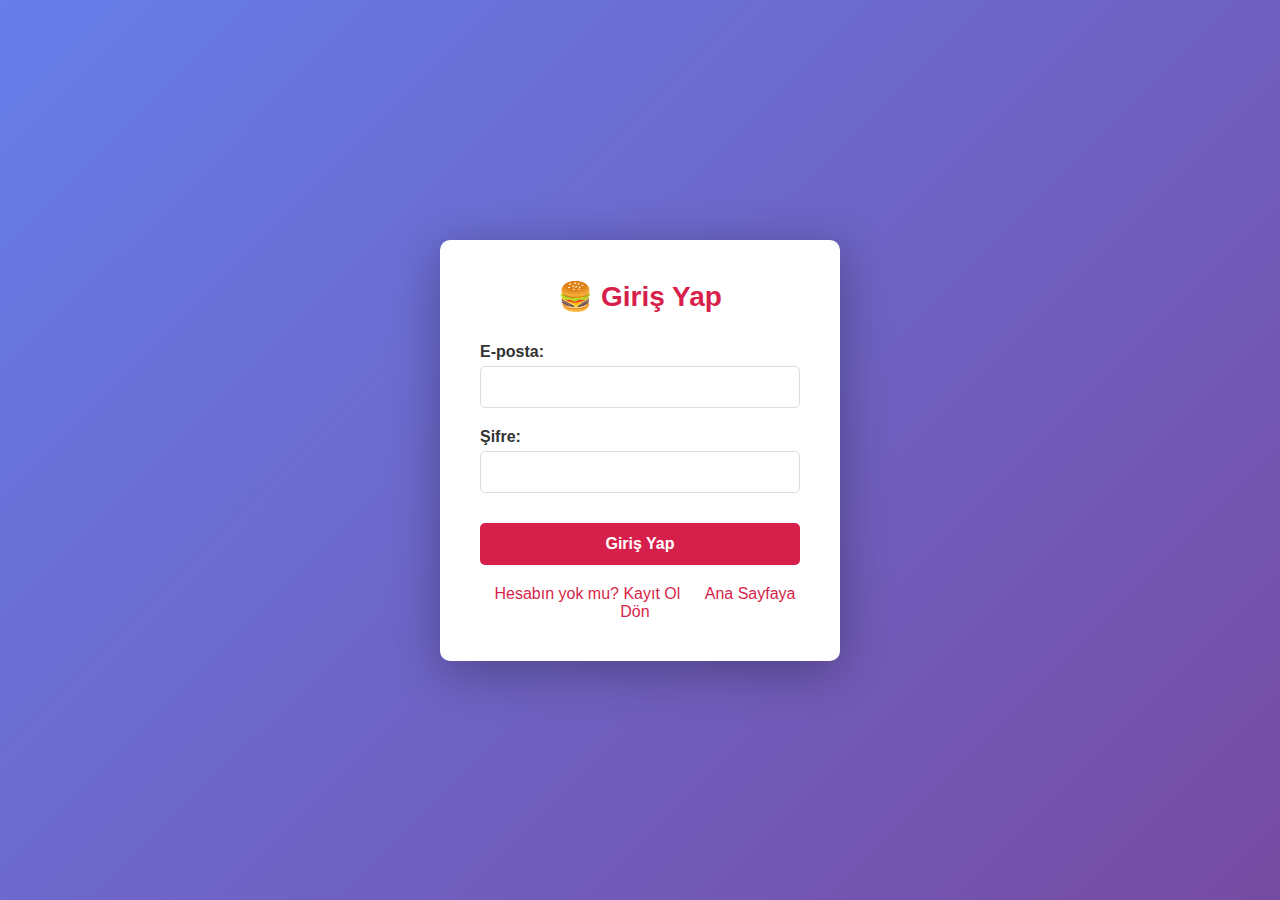
<file: frontend/login.html>
<!DOCTYPE html>
<html lang="tr">
<head>
    <meta charset="UTF-8">
    <meta name="viewport" content="width=device-width, initial-scale=1.0">
    <title>Giriş Yap - Yemeksepeti</title>
    <style>
        * {
            margin: 0;
            padding: 0;
            box-sizing: border-box;
        }
        
        body {
            font-family: Arial, sans-serif;
            background: linear-gradient(135deg, #667eea 0%, #764ba2 100%);
            display: flex;
            justify-content: center;
            align-items: center;
            min-height: 100vh;
        }
        
        .login-container {
            background: white;
            padding: 40px;
            border-radius: 10px;
            box-shadow: 0 10px 50px rgba(0,0,0,0.3);
            width: 100%;
            max-width: 400px;
        }
        
        h1 {
            text-align: center;
            color: #d71f4b;
            margin-bottom: 30px;
            font-size: 28px;
        }
        
        .form-group {
            margin-bottom: 20px;
        }
        
        label {
            display: block;
            margin-bottom: 5px;
            color: #333;
            font-weight: bold;
        }
        
        input {
            width: 100%;
            padding: 12px;
            border: 1px solid #ddd;
            border-radius: 5px;
            font-size: 14px;
        }
        
        input:focus {
            outline: none;
            border-color: #d71f4b;
        }
        
        .btn {
            width: 100%;
            padding: 12px;
            background-color: #d71f4b;
            color: white;
            border: none;
            border-radius: 5px;
            font-size: 16px;
            font-weight: bold;
            cursor: pointer;
            margin-top: 10px;
        }
        
        .btn:hover {
            background-color: #b91840;
        }
        
        .links {
            text-align: center;
            margin-top: 20px;
        }
        
        .links a {
            color: #d71f4b;
            text-decoration: none;
            margin: 0 10px;
        }
        
        .links a:hover {
            text-decoration: underline;
        }
        
        .message {
            padding: 10px;
            border-radius: 5px;
            margin-bottom: 20px;
            display: none;
        }
        
        .message.error {
            background: #ffebee;
            color: #c62828;
            display: block;
        }
        
        .message.success {
            background: #e8f5e9;
            color: #2e7d32;
            display: block;
        }
    </style>
</head>
<body>
    <div class="login-container">
        <h1>🍔 Giriş Yap</h1>
        
        <div id="message" class="message"></div>
        
        <form id="loginForm" onsubmit="return handleLogin(event)">
            <div class="form-group">
                <label for="email">E-posta:</label>
                <input type="email" id="email" name="email" required>
            </div>
            
            <div class="form-group">
                <label for="password">Şifre:</label>
                <input type="password" id="password" name="password" required>
            </div>
            
            <button type="submit" class="btn">Giriş Yap</button>
        </form>
        
        <div class="links">
            <a href="register.html">Hesabın yok mu? Kayıt Ol</a>
            <a href="index.html">Ana Sayfaya Dön</a>
        </div>
    </div>

    <script>
        function handleLogin(event) {
            event.preventDefault();
            
            const email = document.getElementById('email').value;
            const password = document.getElementById('password').value;
            
            const formData = new FormData();
            formData.append('email', email);
            formData.append('password', password);
            
            fetch('/backend/users.php?action=login', {
                method: 'POST',
                body: formData
            })
            .then(response => response.json())
            .then(data => {
                if (data.success) {
                    showMessage('Giriş başarılı! Yönlendiriliyorsunuz...', 'success');
                    // Kullanıcı bilgilerini localStorage'a kaydet
                    localStorage.setItem('user', JSON.stringify(data.user));
                    setTimeout(() => {
                        window.location.href = 'index.html';
                    }, 1500);
                } else {
                    showMessage(data.error || 'Giriş yapılamadı!', 'error');
                }
            })
            .catch(error => {
                showMessage('Bağlantı hatası! Backend sunucusunun çalıştığından emin olun.', 'error');
                console.error('Error:', error);
            });
            
            return false;
        }
        
        function showMessage(text, type) {
            const messageDiv = document.getElementById('message');
            messageDiv.textContent = text;
            messageDiv.className = 'message ' + type;
        }
    </script>
</body>
</html>
</file>
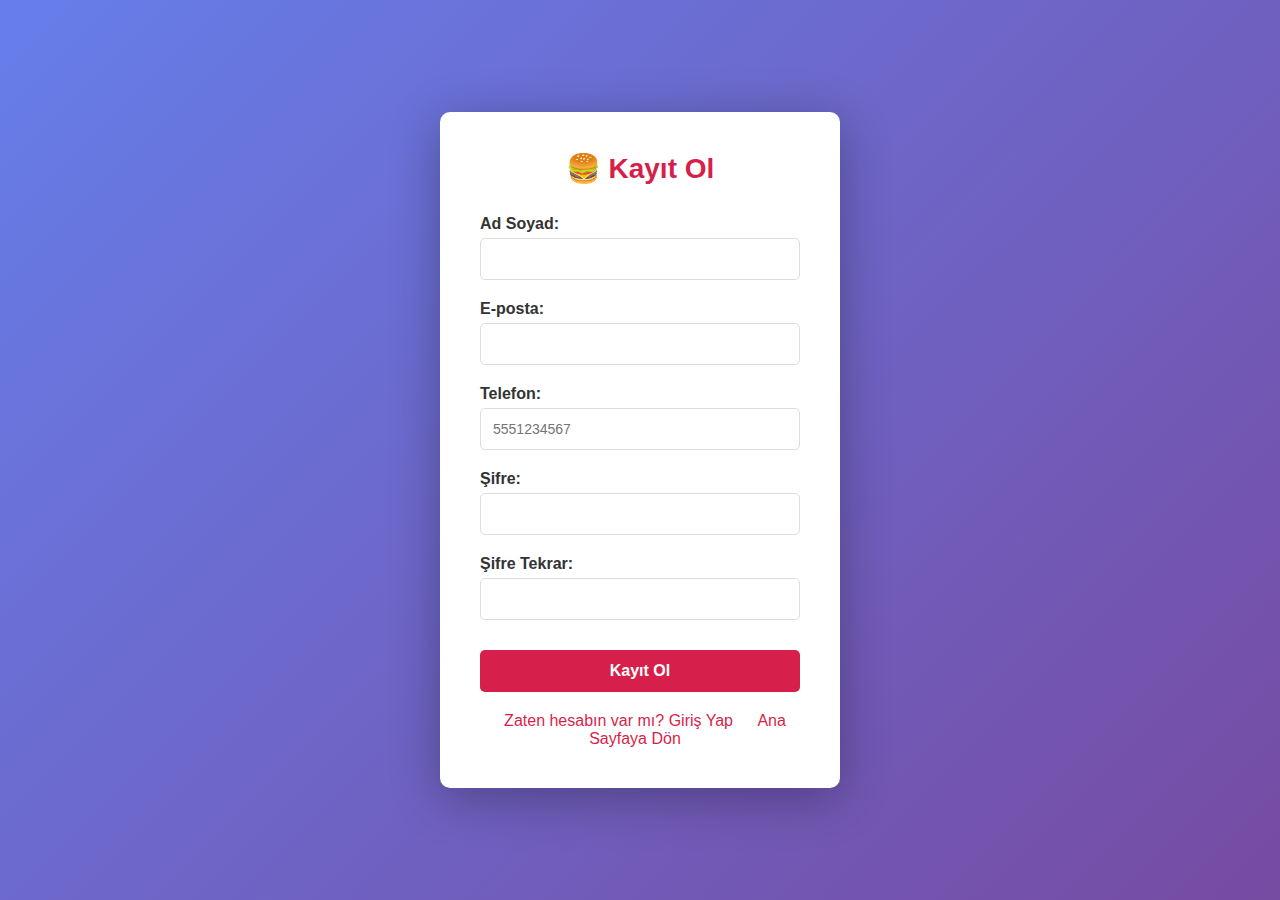
<file: frontend/register.html>
<!DOCTYPE html>
<html lang="tr">
<head>
    <meta charset="UTF-8">
    <meta name="viewport" content="width=device-width, initial-scale=1.0">
    <title>Kayıt Ol - Yemeksepeti</title>
    <style>
        * {
            margin: 0;
            padding: 0;
            box-sizing: border-box;
        }
        
        body {
            font-family: Arial, sans-serif;
            background: linear-gradient(135deg, #667eea 0%, #764ba2 100%);
            display: flex;
            justify-content: center;
            align-items: center;
            min-height: 100vh;
            padding: 20px;
        }
        
        .register-container {
            background: white;
            padding: 40px;
            border-radius: 10px;
            box-shadow: 0 10px 50px rgba(0,0,0,0.3);
            width: 100%;
            max-width: 400px;
        }
        
        h1 {
            text-align: center;
            color: #d71f4b;
            margin-bottom: 30px;
            font-size: 28px;
        }
        
        .form-group {
            margin-bottom: 20px;
        }
        
        label {
            display: block;
            margin-bottom: 5px;
            color: #333;
            font-weight: bold;
        }
        
        input {
            width: 100%;
            padding: 12px;
            border: 1px solid #ddd;
            border-radius: 5px;
            font-size: 14px;
        }
        
        input:focus {
            outline: none;
            border-color: #d71f4b;
        }
        
        .btn {
            width: 100%;
            padding: 12px;
            background-color: #d71f4b;
            color: white;
            border: none;
            border-radius: 5px;
            font-size: 16px;
            font-weight: bold;
            cursor: pointer;
            margin-top: 10px;
        }
        
        .btn:hover {
            background-color: #b91840;
        }
        
        .links {
            text-align: center;
            margin-top: 20px;
        }
        
        .links a {
            color: #d71f4b;
            text-decoration: none;
            margin: 0 10px;
        }
        
        .links a:hover {
            text-decoration: underline;
        }
        
        .message {
            padding: 10px;
            border-radius: 5px;
            margin-bottom: 20px;
            display: none;
        }
        
        .message.error {
            background: #ffebee;
            color: #c62828;
            display: block;
        }
        
        .message.success {
            background: #e8f5e9;
            color: #2e7d32;
            display: block;
        }
    </style>
</head>
<body>
    <div class="register-container">
        <h1>🍔 Kayıt Ol</h1>
        
        <div id="message" class="message"></div>
        
        <form id="registerForm" onsubmit="return handleRegister(event)">
            <div class="form-group">
                <label for="fullname">Ad Soyad:</label>
                <input type="text" id="fullname" name="fullname" required>
            </div>
            
            <div class="form-group">
                <label for="email">E-posta:</label>
                <input type="email" id="email" name="email" required>
            </div>
            
            <div class="form-group">
                <label for="phone">Telefon:</label>
                <input type="tel" id="phone" name="phone" placeholder="5551234567" required>
            </div>
            
            <div class="form-group">
                <label for="password">Şifre:</label>
                <input type="password" id="password" name="password" required>
            </div>
            
            <div class="form-group">
                <label for="confirm_password">Şifre Tekrar:</label>
                <input type="password" id="confirm_password" name="confirm_password" required>
            </div>
            
            <button type="submit" class="btn">Kayıt Ol</button>
        </form>
        
        <div class="links">
            <a href="login.html">Zaten hesabın var mı? Giriş Yap</a>
            <a href="index.html">Ana Sayfaya Dön</a>
        </div>
    </div>

    <script>
        function handleRegister(event) {
            event.preventDefault();
            
            const fullname = document.getElementById('fullname').value;
            const email = document.getElementById('email').value;
            const phone = document.getElementById('phone').value;
            const password = document.getElementById('password').value;
            const confirmPassword = document.getElementById('confirm_password').value;
            
            // Şifre kontrolü
            if (password !== confirmPassword) {
                showMessage('Şifreler eşleşmiyor!', 'error');
                return false;
            }
            
            const formData = new FormData();
            formData.append('fullname', fullname);
            formData.append('email', email);
            formData.append('phone', phone);
            formData.append('password', password);
            
            fetch('/backend/users.php?action=register', {
                method: 'POST',
                body: formData
            })
            .then(response => response.json())
            .then(data => {
                if (data.success) {
                    showMessage('Kayıt başarılı! Giriş sayfasına yönlendiriliyorsunuz...', 'success');
                    setTimeout(() => {
                        window.location.href = '../customer_login.php';
                    }, 2000);
                } else {
                    showMessage(data.error || 'Kayıt yapılamadı!', 'error');
                }
            })
            .catch(error => {
                showMessage('Bağlantı hatası! Backend sunucusunun çalıştığından emin olun.', 'error');
                console.error('Error:', error);
            });
            
            return false;
        }
        
        function showMessage(text, type) {
            const messageDiv = document.getElementById('message');
            messageDiv.textContent = text;
            messageDiv.className = 'message ' + type;
        }
    </script>
</body>
</html>
</file>
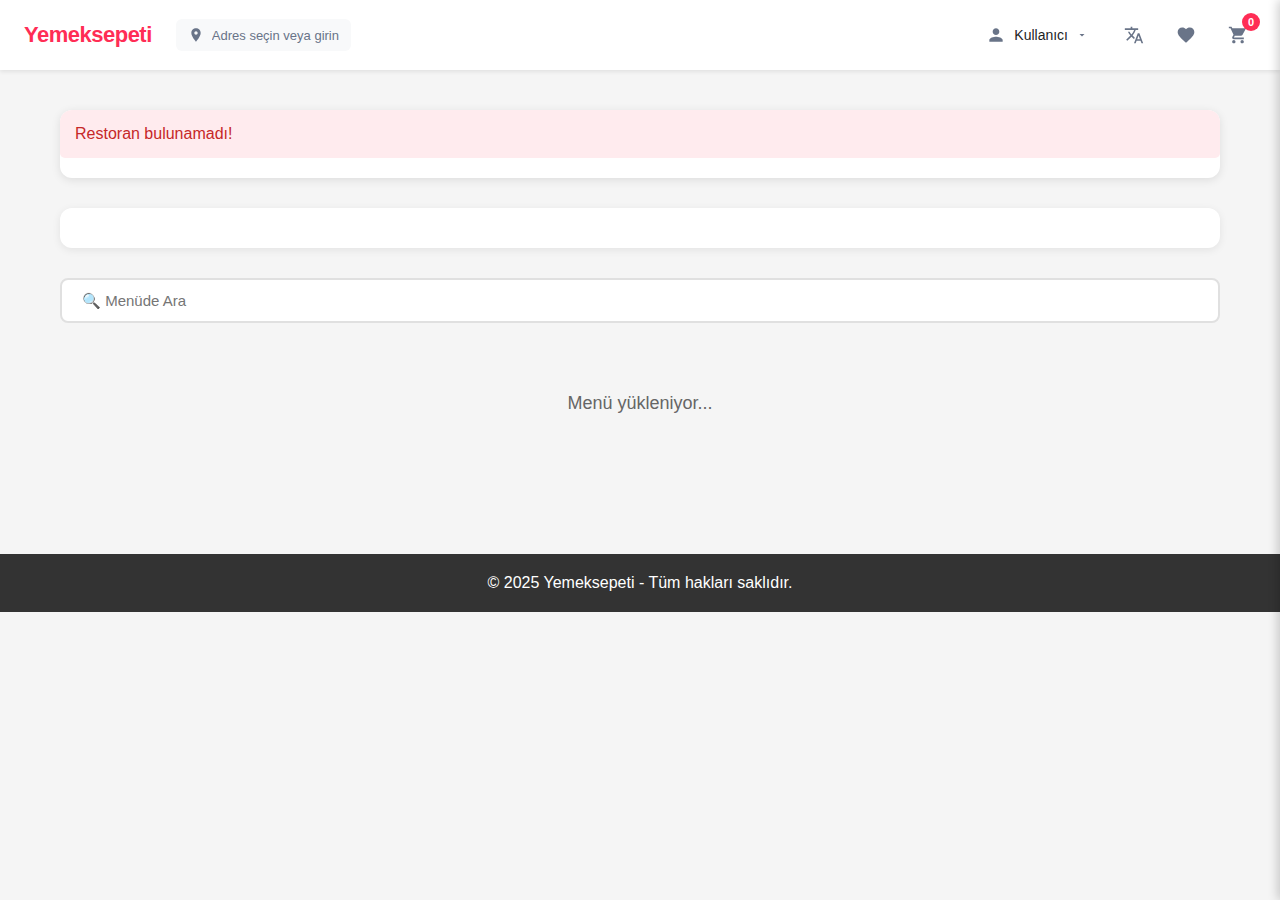
<file: frontend/restaurant.html>
<!DOCTYPE html>
<html lang="tr">
<head>
    <meta charset="UTF-8">
    <meta name="viewport" content="width=device-width, initial-scale=1.0">
    <title>Restoran Menüsü - Yemeksepeti</title>
    <style>
        * {
            margin: 0;
            padding: 0;
            box-sizing: border-box;
        }
        
        body {
            font-family: -apple-system, BlinkMacSystemFont, 'Segoe UI', Roboto, 'Helvetica Neue', Arial, sans-serif;
            background-color: #f5f5f5;
            color: #333;
        }
        
        /* Header Styles - Yemeksepeti Design */
        header {
            background-color: #ffffff;
            height: 70px;
            box-shadow: 0 2px 4px rgba(0,0,0,0.08);
            position: sticky;
            top: 0;
            z-index: 100;
        }
        
        .header-container {
            max-width: 1440px;
            margin: 0 auto;
            padding: 0 24px;
            height: 100%;
            display: flex;
            justify-content: space-between;
            align-items: center;
        }
        
        .header-left {
            display: flex;
            align-items: center;
            gap: 24px;
        }
        
        .logo {
            cursor: pointer;
        }
        
        .logo-text {
            font-size: 22px;
            font-weight: 700;
            color: #ff2d55;
            letter-spacing: -0.5px;
        }
        
        .address-section {
            display: flex;
            align-items: center;
            gap: 8px;
            padding: 8px 12px;
            border-radius: 6px;
            background-color: #f8f9fa;
            cursor: pointer;
            transition: background-color 0.2s;
        }
        
        .address-section:hover {
            background-color: #f0f1f3;
        }
        
        .location-icon {
            flex-shrink: 0;
        }
        
        .address-text {
            font-size: 13px;
            color: #697488;
            max-width: 300px;
            white-space: nowrap;
            overflow: hidden;
            text-overflow: ellipsis;
        }
        
        /* Navigation Menu */
        .nav-menu {
            display: flex;
            gap: 32px;
            align-items: center;
        }
        
        .nav-item {
            display: flex;
            align-items: center;
            gap: 8px;
            padding: 8px 0;
            color: #697488;
            text-decoration: none;
            font-size: 15px;
            font-weight: 500;
            position: relative;
            transition: color 0.2s;
        }
        
        .nav-item:hover {
            color: #ff2d55;
        }
        
        .nav-item.active {
            color: #ff2d55;
        }
        
        .nav-item.active::after {
            content: '';
            position: absolute;
            bottom: -12px;
            left: 0;
            right: 0;
            height: 3px;
            background-color: #ff2d55;
            border-radius: 2px 2px 0 0;
        }
        
        .nav-item svg {
            width: 20px;
            height: 20px;
        }
        
        /* Header Right Section */
        .header-right {
            display: flex;
            align-items: center;
            gap: 16px;
        }
        
        .user-menu {
            position: relative;
        }
        
        .user-menu-button {
            display: flex;
            align-items: center;
            gap: 8px;
            background: transparent;
            border: none;
            padding: 8px 12px;
            border-radius: 6px;
            cursor: pointer;
            transition: background-color 0.2s;
        }
        
        .user-menu-button:hover {
            background-color: #f8f9fa;
        }
        
        .user-name {
            font-size: 14px;
            font-weight: 500;
            color: #1d1d1f;
        }
        
        .user-icon-svg {
            flex-shrink: 0;
        }
        
        .dropdown-arrow {
            flex-shrink: 0;
            transition: transform 0.3s;
        }
        
        .user-menu.active .dropdown-arrow {
            transform: rotate(180deg);
        }
        
        .user-dropdown {
            position: absolute;
            top: calc(100% + 8px);
            right: 0;
            background: white;
            border-radius: 12px;
            box-shadow: 0 4px 16px rgba(0,0,0,0.12);
            min-width: 220px;
            opacity: 0;
            visibility: hidden;
            transform: translateY(-10px);
            transition: all 0.3s;
            z-index: 1000;
        }
        
        .user-menu.active .user-dropdown {
            opacity: 1;
            visibility: visible;
            transform: translateY(0);
        }
        
        .user-dropdown-item {
            display: flex;
            align-items: center;
            gap: 12px;
            padding: 12px 20px;
            color: #333;
            text-decoration: none;
            transition: background 0.2s;
            border-bottom: 1px solid #f0f0f0;
            cursor: pointer;
            font-size: 14px;
        }
        
        .user-dropdown-item:first-child {
            border-radius: 12px 12px 0 0;
        }
        
        .user-dropdown-item:last-child {
            border-radius: 0 0 12px 12px;
            border-bottom: none;
        }
        
        .user-dropdown-item:hover {
            background: #f8f9fa;
        }
        
        .dropdown-item-icon {
            font-size: 18px;
        }
        
        .icon-button {
            position: relative;
            background: transparent;
            border: none;
            padding: 8px;
            cursor: pointer;
            border-radius: 6px;
            transition: background-color 0.2s;
            display: flex;
            align-items: center;
            justify-content: center;
        }
        
        .icon-button:hover {
            background-color: #f8f9fa;
        }
        
        .icon-button svg {
            display: block;
        }
        
        .container {
            max-width: 1200px;
            margin: 0 auto;
            padding: 0 20px;
        }
        
        h1 {
            font-size: 32px;
            cursor: pointer;
        }
        
        .btn {
            padding: 10px 20px;
            border: none;
            border-radius: 5px;
            cursor: pointer;
            font-size: 14px;
            text-decoration: none;
            display: inline-block;
        }
        
        .btn-primary {
            background-color: #ffd900;
            color: #333;
            font-weight: bold;
        }
        
        .btn-secondary {
            background-color: white;
            color: #d71f4b;
            font-weight: bold;
        }
        
        main {
            padding: 40px 0;
        }
        
        .restaurant-header {
            background: white;
            padding: 0;
            border-radius: 12px;
            margin-bottom: 30px;
            box-shadow: 0 2px 10px rgba(0,0,0,0.1);
            overflow: hidden;
        }
        
        .restaurant-banner {
            width: 100%;
            height: 220px;
            background: linear-gradient(135deg, #667eea 0%, #764ba2 100%);
            position: relative;
            overflow: hidden;
        }
        
        .restaurant-banner img {
            width: 100%;
            height: 100%;
            object-fit: cover;
        }
        
        .restaurant-info-wrapper {
            padding: 30px;
            display: flex;
            gap: 30px;
            align-items: flex-start;
        }
        
        .restaurant-image-left {
            flex-shrink: 0;
        }
        
        .restaurant-image-left img {
            width: 200px;
            height: 200px;
            object-fit: cover;
            border-radius: 12px;
            box-shadow: 0 4px 12px rgba(0,0,0,0.1);
        }
        
        .restaurant-info-content {
            flex: 1;
            display: flex;
            flex-direction: column;
        }
        
        .restaurant-top-row {
            display: flex;
            justify-content: space-between;
            align-items: flex-start;
            margin-bottom: 20px;
        }
        
        .restaurant-main-info {
            flex: 1;
        }
        
        .restaurant-name {
            font-size: 32px;
            font-weight: bold;
            margin-bottom: 8px;
            color: #1a1a1a;
        }
        
        .restaurant-category {
            display: inline-block;
            background: #f0f0f0;
            padding: 6px 14px;
            border-radius: 20px;
            font-size: 13px;
            color: #666;
            margin-bottom: 12px;
        }
        
        .restaurant-badges {
            display: flex;
            gap: 10px;
            margin-bottom: 12px;
        }
        
        .badge {
            display: flex;
            align-items: center;
            gap: 4px;
            background: #fff;
            border: 1px solid #e0e0e0;
            padding: 6px 12px;
            border-radius: 8px;
            font-size: 13px;
        }
        
        .badge.super-restaurant {
            background: linear-gradient(135deg, #ff2d55 0%, #d71f4b 100%);
            color: white;
            border: none;
            font-weight: 600;
        }
        
        .badge.rating {
            color: #1a1a1a;
            font-weight: 600;
        }
        
        .badge.rating svg {
            fill: #ffc107;
        }
        
        .restaurant-description {
            color: #666;
            line-height: 1.6;
            margin-bottom: 16px;
            font-size: 14px;
        }
        
        .restaurant-details {
            display: flex;
            gap: 24px;
            color: #666;
            font-size: 14px;
        }
        
        .detail-item {
            display: flex;
            align-items: center;
            gap: 6px;
        }
        
        .detail-item svg {
            flex-shrink: 0;
        }
        
        .favorite-button {
            background: white;
            border: 2px solid #e0e0e0;
            border-radius: 12px;
            padding: 12px 24px;
            cursor: pointer;
            display: flex;
            align-items: center;
            gap: 8px;
            font-size: 15px;
            font-weight: 600;
            color: #1a1a1a;
            transition: all 0.3s;
            height: fit-content;
        }
        
        .favorite-button:hover {
            border-color: #ff2d55;
            color: #ff2d55;
        }
        
        .favorite-button.active {
            background: #ff2d55;
            border-color: #ff2d55;
            color: white;
        }
        
        .favorite-button svg {
            width: 20px;
            height: 20px;
            transition: transform 0.3s;
        }
        
        .favorite-button:hover svg {
            transform: scale(1.2);
        }
        
        /* Menu Category Tabs */
        .menu-tabs {
            display: flex;
            gap: 12px;
            margin-bottom: 30px;
            padding: 20px 30px;
            background: white;
            border-radius: 12px;
            box-shadow: 0 2px 8px rgba(0,0,0,0.08);
            overflow-x: auto;
            white-space: nowrap;
        }
        
        .menu-tabs::-webkit-scrollbar {
            height: 6px;
        }
        
        .menu-tabs::-webkit-scrollbar-thumb {
            background: #ddd;
            border-radius: 3px;
        }
        
        .menu-tab {
            padding: 10px 20px;
            border-radius: 8px;
            border: 2px solid #e0e0e0;
            background: white;
            color: #666;
            cursor: pointer;
            font-size: 14px;
            font-weight: 500;
            transition: all 0.3s;
            flex-shrink: 0;
        }
        
        .menu-tab:hover {
            border-color: #ff2d55;
            color: #ff2d55;
        }
        
        .menu-tab.active {
            background: #ff2d55;
            border-color: #ff2d55;
            color: white;
        }
        
        .menu-section {
            margin-bottom: 40px;
        }
        
        .section-title {
            font-size: 20px;
            font-weight: 600;
            margin-bottom: 16px;
            color: #1a1a1a;
        }
        
        .menu-grid {
            display: grid;
            grid-template-columns: 1fr 1fr;
            gap: 12px;
        }
        
        /* 🎨 MENU CARD STİLLERİ */
        .menu-card {
            display: flex;
            justify-content: space-between;
            align-items: center;
            background: #fff;
            border-radius: 16px;
            padding: 16px;
            margin-bottom: 16px;
            border: 1px solid #e8e8e8;
            transition: box-shadow 0.2s;
        }
        
        .menu-card:hover {
            box-shadow: 0 2px 8px rgba(0,0,0,0.08);
        }
        
        .menu-card-left {
            flex: 1;
        }
        
        .menu-card-right {
            position: relative;
        }
        
        .menu-card-right img {
            width: 120px;
            height: 120px;
            object-fit: cover;
            border-radius: 12px;
        }
        
        .menu-title {
            font-size: 16px;
            font-weight: 600;
            color: #1a1a1a;
            margin: 0 0 8px 0;
        }
        
        .menu-price {
            margin-bottom: 8px;
        }
        
        .price-current {
            font-size: 16px;
            color: #d71f4b;
            font-weight: 600;
        }
        
        .menu-desc {
            color: #808080;
            font-size: 13px;
            line-height: 1.4;
            margin: 0 0 8px 0;
        }
        
        .menu-tag {
            display: inline-block;
            padding: 4px 10px;
            background: #f5f5f5;
            color: #666;
            border-radius: 12px;
            font-size: 12px;
        }
        
        .stok-yok {
            display: inline-block;
            margin-top: 6px;
            padding: 4px 8px;
            background: #eee;
            color: #999;
            border-radius: 8px;
            font-size: 12px;
        }
        
        .menu-item {
            background: white;
            border: 1px solid #e8e8e8;
            border-radius: 8px;
            padding: 12px;
            display: flex;
            gap: 12px;
            align-items: center;
            transition: box-shadow 0.2s;
        }
        
        .menu-item:hover {
            box-shadow: 0 2px 8px rgba(0,0,0,0.08);
        }
        
        .item-content {
            flex: 1;
            display: flex;
            flex-direction: column;
            gap: 4px;
        }
        
        .item-name {
            font-size: 15px;
            font-weight: 600;
            color: #1a1a1a;
            line-height: 1.3;
        }
        
        .item-price {
            font-size: 14px;
            color: #d71f4b;
            font-weight: 600;
            margin-top: 2px;
        }
        
        .item-description {
            color: #808080;
            font-size: 12px;
            line-height: 1.4;
            display: -webkit-box;
            -webkit-line-clamp: 2;
            -webkit-box-orient: vertical;
            overflow: hidden;
            text-overflow: ellipsis;
            margin-top: 4px;
        }
        
        .item-image-wrapper {
            position: relative;
            flex-shrink: 0;
        }
        
        .item-image {
            width: 80px;
            height: 80px;
            border-radius: 6px;
            overflow: hidden;
            background-color: #f0f0f0;
        }
        
        .item-image img {
            width: 100%;
            height: 100%;
            object-fit: cover;
        }
        
        .add-btn {
            position: absolute;
            bottom: 8px;
            right: 8px;
            width: 36px;
            height: 36px;
            border-radius: 50%;
            background: #ff3b5c;
            border: none;
            color: #fff;
            font-size: 20px;
            font-weight: 600;
            cursor: pointer;
            display: flex;
            align-items: center;
            justify-content: center;
            box-shadow: 0 2px 6px rgba(0,0,0,0.15);
            transition: all 0.2s;
        }
        
        .add-btn:hover {
            background: #d71f4b;
            transform: scale(1.1);
        }
        
        /* 🚫 TÜKENDİ DURUM STİLLERİ */
        .out-of-stock {
            opacity: 0.6;
            position: relative;
        }
        
        .out-of-stock::after {
            content: "TÜKENDİ";
            position: absolute;
            top: 10px;
            left: 10px;
            background: red;
            color: white;
            padding: 4px 8px;
            font-size: 12px;
            border-radius: 6px;
        }
        
        .add-btn:disabled,
        .add-btn.disabled {
            pointer-events: none; /* 👈 tıklamayı tamamen öldürür */
            background: #ccc;
            cursor: not-allowed;
        }
        
        .item-stock {
            display: none;
        }
        
        .item-footer {
            display: none;
        }
        
        .add-to-cart {
            display: none;
        }
        
        /* Address Modal Styles */
        .address-modal {
            position: fixed;
            top: 0;
            left: 0;
            right: 0;
            bottom: 0;
            z-index: 2000;
            display: none;
            align-items: center;
            justify-content: center;
        }
        
        .address-modal.active {
            display: flex;
        }
        
        .address-modal-overlay {
            position: absolute;
            top: 0;
            left: 0;
            right: 0;
            bottom: 0;
            background: rgba(0, 0, 0, 0.5);
            animation: fadeIn 0.3s;
        }
        
        .address-modal-content {
            position: relative;
            background: white;
            border-radius: 16px;
            width: 90%;
            max-width: 500px;
            max-height: 80vh;
            overflow: hidden;
            box-shadow: 0 8px 32px rgba(0, 0, 0, 0.2);
            animation: slideUp 0.3s;
        }
        
        @keyframes fadeIn {
            from { opacity: 0; }
            to { opacity: 1; }
        }
        
        @keyframes slideUp {
            from { transform: translateY(50px); opacity: 0; }
            to { transform: translateY(0); opacity: 1; }
        }
        
        .address-modal-header {
            display: flex;
            justify-content: space-between;
            align-items: center;
            padding: 20px 24px;
            border-bottom: 1px solid #f0f0f0;
        }
        
        .address-modal-header h2 {
            font-size: 20px;
            font-weight: 600;
            color: #1d1d1f;
            margin: 0;
        }
        
        .address-modal-close {
            background: transparent;
            border: none;
            font-size: 24px;
            color: #697488;
            cursor: pointer;
            padding: 4px 8px;
            transition: color 0.2s;
        }
        
        .address-modal-close:hover {
            color: #1d1d1f;
        }
        
        .address-modal-body {
            padding: 24px;
            max-height: calc(80vh - 80px);
            overflow-y: auto;
        }
        
        .payment-modal {
            position: fixed;
            top: 0;
            left: 0;
            right: 0;
            bottom: 0;
            z-index: 2000;
            display: none;
            align-items: center;
            justify-content: center;
        }
        
        .payment-modal.active {
            display: flex;
        }
        
        .payment-modal-content {
            position: relative;
            background: white;
            border-radius: 16px;
            width: 90%;
            max-width: 500px;
            max-height: 80vh;
            overflow-y: auto;
            box-shadow: 0 8px 32px rgba(0, 0, 0, 0.2);
            animation: slideUp 0.3s;
        }
        
        .payment-modal-header {
            padding: 20px;
            background: #f8f8f8;
            border-bottom: 1px solid #e0e0e0;
            display: flex;
            justify-content: space-between;
            align-items: center;
        }
        
        .payment-modal-body {
            padding: 20px;
        }
        
        .payment-method {
            display: flex;
            align-items: center;
            padding: 15px;
            border: 2px solid #e0e0e0;
            border-radius: 8px;
            margin-bottom: 10px;
            cursor: pointer;
            transition: all 0.2s;
        }
        
        .payment-method:hover {
            border-color: #d71f4b;
            background: #fff5f7;
        }
        
        .payment-method.selected {
            border-color: #d71f4b;
            background: #fff5f7;
        }
        
        .payment-method input[type="radio"] {
            margin-right: 12px;
            width: 20px;
            height: 20px;
            cursor: pointer;
        }
        
        .payment-form {
            margin-top: 20px;
            padding: 20px;
            background: #f8f8f8;
            border-radius: 8px;
            display: none;
        }
        
        .payment-form.active {
            display: block;
        }
        
        .form-group {
            margin-bottom: 15px;
        }
        
        .form-group label {
            display: block;
            margin-bottom: 5px;
            font-weight: 600;
            color: #333;
            font-size: 14px;
        }
        
        .form-group input {
            width: 100%;
            padding: 12px;
            border: 1px solid #ddd;
            border-radius: 6px;
            font-size: 14px;
        }
        
        .form-group input:focus {
            outline: none;
            border-color: #d71f4b;
        }
        
        .form-row {
            display: grid;
            grid-template-columns: 1fr 1fr;
            gap: 10px;
        }
        
        .pos-option {
            margin-top: 15px;
            padding: 12px;
            background: white;
            border-radius: 6px;
            display: flex;
            align-items: center;
        }
        
        .pos-option input[type="checkbox"] {
            margin-right: 10px;
            width: 18px;
            height: 18px;
        }
        
        .payment-actions {
            display: flex;
            gap: 10px;
            margin-top: 20px;
        }
        
        .btn-cancel {
            flex: 1;
            padding: 12px;
            background: #f0f0f0;
            border: none;
            border-radius: 8px;
            font-size: 16px;
            font-weight: 600;
            cursor: pointer;
            color: #666;
        }
        
        .btn-confirm {
            flex: 2;
            padding: 12px;
            background: #d71f4b;
            border: none;
            border-radius: 8px;
            font-size: 16px;
            font-weight: 600;
            cursor: pointer;
            color: white;
        }
        
        .btn-confirm:hover {
            background: #b91840;
        }
        
        .saved-cards {
            margin-bottom: 20px;
        }
        
        .saved-card-item {
            display: flex;
            align-items: center;
            justify-content: space-between;
            padding: 15px;
            border: 2px solid #e0e0e0;
            border-radius: 8px;
            margin-bottom: 10px;
            cursor: pointer;
            transition: all 0.2s;
        }
        
        .saved-card-item:hover {
            border-color: #d71f4b;
            background: #fff5f7;
        }
        
        .saved-card-item.selected {
            border-color: #d71f4b;
            background: #fff5f7;
        }
        
        .saved-card-info {
            display: flex;
            align-items: center;
            gap: 10px;
        }
        
        .saved-card-info input[type="radio"] {
            width: 20px;
            height: 20px;
        }
        
        .card-details {
            display: flex;
            flex-direction: column;
        }
        
        .card-number-display {
            font-weight: 600;
            color: #333;
        }
        
        .card-name-display {
            font-size: 12px;
            color: #666;
        }
        
        .delete-card {
            padding: 8px 12px;
            background: #f0f0f0;
            border: none;
            border-radius: 6px;
            cursor: pointer;
            color: #666;
            font-size: 14px;
        }
        
        .delete-card:hover {
            background: #e0e0e0;
            color: #d71f4b;
        }
        
        .add-new-card {
            padding: 12px;
            background: #f8f8f8;
            border: 2px dashed #d71f4b;
            border-radius: 8px;
            text-align: center;
            cursor: pointer;
            color: #d71f4b;
            font-weight: 600;
            margin-bottom: 20px;
        }
        
        .add-new-card:hover {
            background: #fff5f7;
        }
        
        .save-card-option {
            margin-top: 15px;
            padding: 15px;
            background: #f8f8f8;
            border-radius: 8px;
        }
        
        .save-card-option h4 {
            margin-bottom: 10px;
            font-size: 14px;
            color: #333;
        }
        
        .save-options {
            display: flex;
            gap: 10px;
        }
        
        .save-option-btn {
            flex: 1;
            padding: 10px;
            border: 2px solid #e0e0e0;
            border-radius: 6px;
            background: white;
            cursor: pointer;
            text-align: center;
            font-size: 14px;
            transition: all 0.2s;
        }
        
        .save-option-btn:hover {
            border-color: #d71f4b;
        }
        
        .save-option-btn.selected {
            border-color: #d71f4b;
            background: #fff5f7;
            color: #d71f4b;
            font-weight: 600;
        }
        
        .address-search {
            display: flex;
            align-items: center;
            gap: 12px;
            padding: 12px 16px;
            border: 2px solid #e0e0e0;
            border-radius: 8px;
            transition: border-color 0.2s;
        }
        
        .address-search:focus-within {
            border-color: #ff2d55;
        }
        
        .address-search svg {
            flex-shrink: 0;
        }
        
        .address-search input {
            flex: 1;
            border: none;
            outline: none;
            font-size: 15px;
            color: #1d1d1f;
        }
        
        .address-search input::placeholder {
            color: #999;
        }
        
        .address-suggestions {
            margin-top: 20px;
        }
        
        .address-suggestion-item {
            display: flex;
            align-items: center;
            gap: 12px;
            padding: 14px 12px;
            border-radius: 8px;
            cursor: pointer;
            transition: background-color 0.2s;
        }
        
        .address-suggestion-item:hover {
            background-color: #f8f9fa;
        }
        
        .address-suggestion-item svg {
            flex-shrink: 0;
        }
        
        .suggestion-title {
            font-size: 15px;
            font-weight: 500;
            color: #1d1d1f;
            margin-bottom: 2px;
        }
        
        .suggestion-subtitle {
            font-size: 13px;
            color: #697488;
        }
        
        .cart-toggle {
            position: fixed;
            bottom: 30px;
            right: 30px;
            background: #d71f4b;
            color: white;
            width: 60px;
            height: 60px;
            border-radius: 50%;
            border: none;
            font-size: 24px;
            cursor: pointer;
            box-shadow: 0 4px 12px rgba(215,31,75,0.4);
            z-index: 999;
            display: none;
            align-items: center;
            justify-content: center;
            transition: all 0.3s;
        }
        
        .cart-toggle.active {
            display: flex;
        }
        
        .cart-toggle:hover {
            transform: scale(1.1);
            box-shadow: 0 6px 20px rgba(215,31,75,0.6);
        }
        
        .cart-badge {
            position: absolute;
            top: -4px;
            right: -4px;
            background: #ff2d55;
            color: white;
            min-width: 18px;
            height: 18px;
            border-radius: 50%;
            font-size: 11px;
            font-weight: 600;
            display: flex;
            align-items: center;
            justify-content: center;
            padding: 0 4px;
        }
        
        .cart-overlay {
            position: fixed;
            top: 0;
            left: 0;
            right: 0;
            bottom: 0;
            background: rgba(0,0,0,0.5);
            z-index: 1000;
            display: none;
            transition: opacity 0.3s;
        }
        
        .cart-overlay.active {
            display: block;
        }
        
        .cart {
            position: fixed;
            top: 0;
            right: -450px;
            width: 450px;
            height: 100vh;
            background: white;
            box-shadow: -2px 0 10px rgba(0,0,0,0.2);
            z-index: 1001;
            display: flex;
            flex-direction: column;
            transition: right 0.3s ease;
        }
        
        .cart.active {
            right: 0;
        }
        
        .cart-header {
            padding: 20px;
            background: #f8f8f8;
            border-bottom: 1px solid #e0e0e0;
            display: flex;
            justify-content: space-between;
            align-items: center;
        }
        
        .cart-title {
            font-size: 20px;
            font-weight: bold;
            color: #1a1a1a;
        }
        
        .cart-close {
            background: none;
            border: none;
            font-size: 24px;
            cursor: pointer;
            color: #666;
            width: 32px;
            height: 32px;
            display: flex;
            align-items: center;
            justify-content: center;
            border-radius: 50%;
            transition: all 0.2s;
        }
        
        .cart-close:hover {
            background: #e0e0e0;
            color: #333;
        }
        
        .cart-items {
            flex: 1;
            overflow-y: auto;
            padding: 20px;
        }
        
        .cart-empty {
            text-align: center;
            padding: 60px 20px;
            color: #999;
        }
        
        .cart-empty-icon {
            font-size: 64px;
            margin-bottom: 16px;
        }
        
        .cart-item {
            display: flex;
            gap: 12px;
            padding: 16px;
            background: #f8f8f8;
            border-radius: 8px;
            margin-bottom: 12px;
        }
        
        .cart-item-info {
            flex: 1;
        }
        
        .cart-item-name {
            font-weight: 600;
            margin-bottom: 8px;
            color: #1a1a1a;
        }
        
        .cart-item-price {
            color: #d71f4b;
            font-weight: bold;
        }
        
        .cart-item-quantity {
            display: flex;
            align-items: center;
            gap: 8px;
            margin-top: 8px;
        }
        
        .cart-item-btn {
            width: 24px;
            height: 24px;
            border-radius: 50%;
            border: 1px solid #ddd;
            background: white;
            cursor: pointer;
            font-size: 14px;
            display: flex;
            align-items: center;
            justify-content: center;
        }
        
        .cart-item-btn:hover {
            border-color: #d71f4b;
            color: #d71f4b;
        }
        
        .cart-item-remove {
            color: #999;
            cursor: pointer;
            font-size: 20px;
            padding: 4px;
        }
        
        .cart-item-remove:hover {
            color: #d71f4b;
        }
        
        .cart-footer {
            padding: 20px;
            background: #f8f8f8;
            border-top: 1px solid #e0e0e0;
        }
        
        .cart-summary {
            margin-bottom: 16px;
        }
        
        .cart-summary-row {
            display: flex;
            justify-content: space-between;
            margin-bottom: 8px;
            font-size: 14px;
        }
        
        .cart-total {
            display: flex;
            justify-content: space-between;
            font-size: 20px;
            font-weight: bold;
            padding-top: 12px;
            border-top: 2px solid #e0e0e0;
            margin-top: 12px;
        }
        
        .cart-checkout {
            width: 100%;
            padding: 16px;
            background: #d71f4b;
            color: white;
            border: none;
            border-radius: 8px;
            font-size: 16px;
            font-weight: 600;
            cursor: pointer;
            transition: all 0.2s;
        }
        
        .cart-checkout:hover {
            background: #b91840;
        }
        
        .cart-checkout:disabled {
            background: #ccc;
            cursor: not-allowed;
        }
        
        .min-order-warning {
            background: #fff3cd;
            color: #856404;
            padding: 12px;
            border-radius: 6px;
            font-size: 13px;
            margin-bottom: 12px;
            text-align: center;
        }
        
        .loading {
            text-align: center;
            padding: 50px;
            font-size: 18px;
            color: #666;
        }
        
        .error {
            background: #ffebee;
            color: #c62828;
            padding: 15px;
            border-radius: 5px;
            margin-bottom: 20px;
        }
        
        footer {
            background-color: #333;
            color: white;
            text-align: center;
            padding: 20px 0;
            margin-top: 50px;
        }
        
        /* Animations */
        @keyframes slideDown {
            from {
                transform: translate(-50%, -20px);
                opacity: 0;
            }
            to {
                transform: translate(-50%, 0);
                opacity: 1;
            }
        }
        
        @keyframes fadeOut {
            from { opacity: 1; }
            to { opacity: 0; }
        }
        
        /* Responsive Design */
        @media (max-width: 768px) {
            .menu-grid {
                grid-template-columns: 1fr;
            }
            
            .cart {
                width: 100%;
                right: -100%;
            }
            
            .cart-toggle {
                bottom: 20px;
                right: 20px;
                width: 56px;
                height: 56px;
            }
            
            .restaurant-details {
                flex-wrap: wrap;
            }
        }
        
        @media (max-width: 480px) {
            .menu-grid {
                grid-template-columns: 1fr;
            }
            
            .item-name {
                font-size: 14px;
            }
            
            .item-price {
                font-size: 13px;
            }
            
            .cart-toggle {
                width: 50px;
                height: 50px;
                font-size: 20px;
            }
        }
    </style>
</head>
<body>
    <header>
        <div class="header-container">
            <div class="header-left">
                <div class="logo" onclick="window.location.href='index.html'">
                    <span class="logo-text">Yemeksepeti</span>
                </div>
                <div class="address-section" onclick="openAddressModal()">
                    <svg class="location-icon" width="16" height="16" viewBox="0 0 24 24" fill="none">
                        <path d="M12 2C8.13 2 5 5.13 5 9c0 5.25 7 13 7 13s7-7.75 7-13c0-3.87-3.13-7-7-7zm0 9.5c-1.38 0-2.5-1.12-2.5-2.5s1.12-2.5 2.5-2.5 2.5 1.12 2.5 2.5-1.12 2.5-2.5 2.5z" fill="#697488"/>
                    </svg>
                    <span class="address-text" id="selectedAddress">Adres seçin veya girin</span>
                </div>
            </div>
            
            <div class="header-right">
                <div class="user-menu" id="userMenu">
                    <button class="user-menu-button" onclick="toggleUserMenu(event)">
                        <svg class="user-icon-svg" width="20" height="20" viewBox="0 0 24 24" fill="#697488">
                            <path d="M12 12c2.21 0 4-1.79 4-4s-1.79-4-4-4-4 1.79-4 4 1.79 4 4 4zm0 2c-2.67 0-8 1.34-8 4v2h16v-2c0-2.66-5.33-4-8-4z"/>
                        </svg>
                        <span id="userName" class="user-name">Kullanıcı</span>
                        <svg class="dropdown-arrow" width="12" height="12" viewBox="0 0 24 24" fill="#697488">
                            <path d="M7 10l5 5 5-5z"/>
                        </svg>
                    </button>
                    <div class="user-dropdown">
                        <div class="user-dropdown-item" onclick="window.location.href='/customer/pages/wallet.php'">
                            <span class="dropdown-item-icon">📁</span>
                            <span>Cüzdan</span>
                        </div>
                        <div class="user-dropdown-item" onclick="window.location.href='/customer/pages/orders.php'">
                            <span class="dropdown-item-icon">📋</span>
                            <span>Önceki Siparişlerim</span>
                        </div>
                        <div class="user-dropdown-item" onclick="window.location.href='/customer/pages/profile.php'">
                            <span class="dropdown-item-icon">👤</span>
                            <span>Hesabım</span>
                        </div>
                        <div class="user-dropdown-item" onclick="window.location.href='/customer/pages/coupons.php'">
                            <span class="dropdown-item-icon">🎟️</span>
                            <span>Kuponlarım</span>
                        </div>
                        <div class="user-dropdown-item" onclick="window.location.href='/customer/pages/help.php'">
                            <span class="dropdown-item-icon">❓</span>
                            <span>Yardım Merkezi</span>
                        </div>
                        <div class="user-dropdown-item" onclick="logout()">
                            <span class="dropdown-item-icon">🚪</span>
                            <span>Çıkış yap</span>
                        </div>
                    </div>
                </div>
                
                <button class="icon-button">
                    <svg width="20" height="20" viewBox="0 0 24 24" fill="#697488">
                        <path d="M12.87 15.07l-2.54-2.51.03-.03c1.74-1.94 2.98-4.17 3.71-6.53H17V4h-7V2H8v2H1v1.99h11.17C11.5 7.92 10.44 9.75 9 11.35 8.07 10.32 7.3 9.19 6.69 8h-2c.73 1.63 1.73 3.17 2.98 4.56l-5.09 5.02L4 19l5-5 3.11 3.11.76-2.04zM18.5 10h-2L12 22h2l1.12-3h4.75L21 22h2l-4.5-12zm-2.62 7l1.62-4.33L19.12 17h-3.24z"/>
                    </svg>
                </button>
                
                <button class="icon-button" onclick="window.location.href='/customer/pages/favorites.php'" title="Favorilerim">
                    <svg width="20" height="20" viewBox="0 0 24 24" fill="#697488">
                        <path d="M12 21.35l-1.45-1.32C5.4 15.36 2 12.28 2 8.5 2 5.42 4.42 3 7.5 3c1.74 0 3.41.81 4.5 2.09C13.09 3.81 14.76 3 16.5 3 19.58 3 22 5.42 22 8.5c0 3.78-3.4 6.86-8.55 11.54L12 21.35z"/>
                    </svg>
                </button>
                
                <button class="icon-button" id="cartToggle" onclick="toggleCart()">
                    <svg width="20" height="20" viewBox="0 0 24 24" fill="#697488">
                        <path d="M7 18c-1.1 0-1.99.9-1.99 2S5.9 22 7 22s2-.9 2-2-.9-2-2-2zM1 2v2h2l3.6 7.59-1.35 2.45c-.16.28-.25.61-.25.96 0 1.1.9 2 2 2h12v-2H7.42c-.14 0-.25-.11-.25-.25l.03-.12.9-1.63h7.45c.75 0 1.41-.41 1.75-1.03l3.58-6.49c.08-.14.12-.31.12-.48 0-.55-.45-1-1-1H5.21l-.94-2H1zm16 16c-1.1 0-1.99.9-1.99 2s.89 2 1.99 2 2-.9 2-2-.9-2-2-2z"/>
                    </svg>
                    <span class="cart-badge" id="cartBadge">0</span>
                </button>
            </div>
        </div>
    </header>

    <main>
        <div class="container">
            <div id="restaurantHeader" class="restaurant-header">
                <div class="loading">Restoran bilgileri yükleniyor...</div>
            </div>

            <div id="menuTabs" class="menu-tabs">
                <!-- Category tabs will be inserted here -->
            </div>

            <div class="menu-search-container" style="margin-bottom: 20px;">
                <input type="text" id="menuSearchInput" placeholder="🔍 Menüde Ara" style="width: 100%; padding: 12px 20px; border: 2px solid #e0e0e0; border-radius: 8px; font-size: 15px; outline: none; transition: border-color 0.3s;" onfocus="this.style.borderColor='#ff2d55'" onblur="this.style.borderColor='#e0e0e0'" oninput="searchMenuItems(this.value)">
            </div>

            <div id="notFoundMessage" class="loading" style="display: none; padding: 20px; text-align: center;">
                
            </div>

            <div id="menuContent">
                <div class="loading">Menü yükleniyor...</div>
            </div>
        </div>
    </main>

    <!-- Address Modal -->
    <div id="addressModal" class="address-modal">
        <div class="address-modal-overlay" onclick="closeAddressModal()"></div>
        <div class="address-modal-content">
            <div class="address-modal-header">
                <h2>Adres Seçin</h2>
                <button class="address-modal-close" onclick="closeAddressModal()">✕</button>
            </div>
            <div class="address-modal-body">
                <div class="address-search">
                    <svg width="20" height="20" viewBox="0 0 24 24" fill="#697488">
                        <path d="M12 2C8.13 2 5 5.13 5 9c0 5.25 7 13 7 13s7-7.75 7-13c0-3.87-3.13-7-7-7zm0 9.5c-1.38 0-2.5-1.12-2.5-2.5s1.12-2.5 2.5-2.5 2.5 1.12 2.5 2.5-1.12 2.5-2.5 2.5z"/>
                    </svg>
                    <input 
                        type="text" 
                        id="addressInput" 
                        placeholder="Adres, mahalle veya sokak adı girin"
                        onkeyup="handleAddressSearch(event)"
                    >
                </div>
                <div class="address-suggestions" id="addressSuggestions">
                    <!-- Örnek adresler -->
                    <div class="address-suggestion-item" onclick="selectAddress('Kadıköy, İstanbul')">
                        <svg width="16" height="16" viewBox="0 0 24 24" fill="#697488">
                            <path d="M12 2C8.13 2 5 5.13 5 9c0 5.25 7 13 7 13s7-7.75 7-13c0-3.87-3.13-7-7-7zm0 9.5c-1.38 0-2.5-1.12-2.5-2.5s1.12-2.5 2.5-2.5 2.5 1.12 2.5 2.5-1.12 2.5-2.5 2.5z"/>
                        </svg>
                        <div>
                            <div class="suggestion-title">Kadıköy</div>
                            <div class="suggestion-subtitle">İstanbul</div>
                        </div>
                    </div>
                    <div class="address-suggestion-item" onclick="selectAddress('Beşiktaş, İstanbul')">
                        <svg width="16" height="16" viewBox="0 0 24 24" fill="#697488">
                            <path d="M12 2C8.13 2 5 5.13 5 9c0 5.25 7 13 7 13s7-7.75 7-13c0-3.87-3.13-7-7-7zm0 9.5c-1.38 0-2.5-1.12-2.5-2.5s1.12-2.5 2.5-2.5 2.5 1.12 2.5 2.5-1.12 2.5-2.5 2.5z"/>
                        </svg>
                        <div>
                            <div class="suggestion-title">Beşiktaş</div>
                            <div class="suggestion-subtitle">İstanbul</div>
                        </div>
                    </div>
                    <div class="address-suggestion-item" onclick="selectAddress('Şişli, İstanbul')">
                        <svg width="16" height="16" viewBox="0 0 24 24" fill="#697488">
                            <path d="M12 2C8.13 2 5 5.13 5 9c0 5.25 7 13 7 13s7-7.75 7-13c0-3.87-3.13-7-7-7zm0 9.5c-1.38 0-2.5-1.12-2.5-2.5s1.12-2.5 2.5-2.5 2.5 1.12 2.5 2.5-1.12 2.5-2.5 2.5z"/>
                        </svg>
                        <div>
                            <div class="suggestion-title">Şişli</div>
                            <div class="suggestion-subtitle">İstanbul</div>
                        </div>
                    </div>
                    <div class="address-suggestion-item" onclick="selectAddress('Beyoğlu, İstanbul')">
                        <svg width="16" height="16" viewBox="0 0 24 24" fill="#697488">
                            <path d="M12 2C8.13 2 5 5.13 5 9c0 5.25 7 13 7 13s7-7.75 7-13c0-3.87-3.13-7-7-7zm0 9.5c-1.38 0-2.5-1.12-2.5-2.5s1.12-2.5 2.5-2.5 2.5 1.12 2.5 2.5-1.12 2.5-2.5 2.5z"/>
                        </svg>
                        <div>
                            <div class="suggestion-title">Beyoğlu</div>
                            <div class="suggestion-subtitle">İstanbul</div>
                        </div>
                    </div>
                </div>
            </div>
        </div>
    </div>

    <div id="paymentModal" class="payment-modal">
        <div class="address-modal-overlay" onclick="closePaymentModal()"></div>
        <div class="payment-modal-content">
            <div class="payment-modal-header">
                <h2>Ödeme Yöntemi</h2>
                <button class="address-modal-close" onclick="closePaymentModal()">✕</button>
            </div>
            <div class="payment-modal-body">
                <!-- Saved Cards Section -->
                <div id="savedCardsSection" class="saved-cards" style="display: none;">
                    <h3 style="font-size: 16px; margin-bottom: 12px; color: #292929;">Kayıtlı Kartlarım</h3>
                    <div id="savedCardsList"></div>
                    <button class="add-new-card" onclick="showNewCardForm()">
                        <span style="font-size: 24px; font-weight: 300;">+</span> Yeni Kart Ekle
                    </button>
                </div>

                <div class="payment-method" onclick="selectPaymentMethod('credit')">
                    <input type="radio" name="payment" id="creditCard" value="credit">
                    <label for="creditCard" style="cursor: pointer; margin: 0;">💳 Kredi Kartı</label>
                </div>
                
                <div class="payment-method" onclick="selectPaymentMethod('debit')">
                    <input type="radio" name="payment" id="debitCard" value="debit">
                    <label for="debitCard" style="cursor: pointer; margin: 0;">💳 Banka Kartı</label>
                </div>
                
                <div class="payment-method" onclick="selectPaymentMethod('cash')">
                    <input type="radio" name="payment" id="cashPayment" value="cash">
                    <label for="cashPayment" style="cursor: pointer; margin: 0;">💵 Kapıda Ödeme</label>
                </div>
                
                <div id="cardForm" class="payment-form">
                    <div class="form-group">
                        <label>Kart Üzerindeki İsim</label>
                        <input type="text" id="cardName" placeholder="Ad Soyad" required oninput="checkNewCardEntry()">
                    </div>
                    <div class="form-group">
                        <label>Kart Numarası</label>
                        <input type="text" id="cardNumber" placeholder="0000 0000 0000 0000" maxlength="19" required oninput="formatCardNumber(); checkNewCardEntry()">
                    </div>
                    <div class="form-row">
                        <div class="form-group">
                            <label>Son Kullanma Tarihi</label>
                            <input type="text" id="cardExpiry" placeholder="AA/YY" maxlength="5" required oninput="formatExpiry(); checkNewCardEntry()">
                        </div>
                        <div class="form-group">
                            <label>CVV</label>
                            <input type="text" id="cardCvv" placeholder="000" maxlength="3" required oninput="this.value = this.value.replace(/\D/g, '').substring(0, 3); checkNewCardEntry()">
                        </div>
                    </div>

                    <!-- Save Card Options -->
                    <div id="saveCardOptions" class="save-card-option" style="display: none;">
                        <p style="font-size: 14px; margin-bottom: 12px; color: #292929;">Kart bilgileriniz kaydedilsin mi?</p>
                        <div class="save-options">
                            <button class="save-option-btn save-yes" onclick="setSaveCardChoice('save')">Kaydet</button>
                            <button class="save-option-btn save-later" onclick="setSaveCardChoice('later')">Şimdi Değil</button>
                            <button class="save-option-btn save-never" onclick="setSaveCardChoice('never')">Asla</button>
                        </div>
                    </div>
                </div>
                
                <div id="cashForm" class="payment-form">
                    <div class="pos-option">
                        <input type="checkbox" id="posDevice">
                        <label for="posDevice" style="cursor: pointer; margin: 0;">POS Cihazı İster Misiniz?</label>
                    </div>
                </div>
                
                <div class="payment-actions">
                    <button class="btn-cancel" onclick="closePaymentModal()">İptal</button>
                    <button class="btn-confirm" onclick="confirmPayment()">Siparişi Tamamla</button>
                </div>
            </div>
        </div>
    </div>

    <div id="cartOverlay" class="cart-overlay" onclick="toggleCart()"></div>
    
    <div id="cart" class="cart">
        <div class="cart-header">
            <div class="cart-title">🛒 Sepetim</div>
            <button class="cart-close" onclick="toggleCart()">✕</button>
        </div>
        
        <div class="cart-items" id="cartItems">
            <div class="cart-empty">
                <div class="cart-empty-icon">🛒</div>
                <div>Sepetiniz boş</div>
            </div>
        </div>
        
        <div class="cart-footer" id="cartFooter" style="display: none;">
            <div class="min-order-warning" id="minOrderWarning" style="display: none;"></div>
            <div class="cart-summary">
                <div class="cart-summary-row">
                    <span>Ara Toplam</span>
                    <span id="cartSubtotal">0 ₺</span>
                </div>
                <div class="cart-summary-row">
                    <span>Servis Ücreti</span>
                    <span id="serviceFee">5.00 ₺</span>
                </div>
            </div>
            <div class="cart-total">
                <span>Toplam</span>
                <span id="cartTotal">0 ₺</span>
            </div>
            <button class="cart-checkout" id="checkoutBtn" onclick="checkout()">Sipariş Ver</button>
        </div>
    </div>

    <footer>
        <div class="container">
            <p>&copy; 2025 Yemeksepeti - Tüm hakları saklıdır.</p>
        </div>
    </footer>

    <script>
        window.groupedMenus = null;
        let restaurantId = null;
        let cart = [];
        let totalAmount = 0;
        let restaurantData = null;
        const SERVICE_FEE = 5.00;

        /**
         * Auth fonksiyonları - localStorage'dan kullanıcı kontrolü
         */
        function isLoggedIn() {
            const user = localStorage.getItem('user');
            if (!user || user === 'null' || user === 'undefined') return false;
            try {
                const parsed = JSON.parse(user);
                return parsed && (parsed.UserID || parsed.userId);
            } catch (e) {
                console.error('localStorage parse error:', e);
                return false;
            }
        }
        
        function getUser() {
            if (!isLoggedIn()) return null;
            try {
                return JSON.parse(localStorage.getItem('user'));
            } catch (e) {
                return null;
            }
        }
        
        function logout() {
            localStorage.removeItem('user');
            localStorage.removeItem('cart');
            localStorage.clear();
            sessionStorage.clear();
            window.location.href = '/backend/logout.php';
        }

        /**
         * Adres Modal Fonksiyonları
         */
        function openAddressModal() {
            const modal = document.getElementById('addressModal');
            modal.classList.add('active');
            document.body.style.overflow = 'hidden';
            
            // Input'a focus
            setTimeout(() => {
                document.getElementById('addressInput').focus();
            }, 100);
        }
        
        function closeAddressModal() {
            const modal = document.getElementById('addressModal');
            modal.classList.remove('active');
            document.body.style.overflow = 'auto';
            
            // Input'u temizle
            document.getElementById('addressInput').value = '';
        }
        
        function selectAddress(address) {
            // Seçilen adresi header'da göster
            document.getElementById('selectedAddress').textContent = address;
            
            // localStorage'a kaydet
            localStorage.setItem('selectedAddress', address);
            
            // Modal'ı kapat
            closeAddressModal();
            
            // Mesaj göster
            showNotification('📍 Adres seçildi: ' + address);
            
                // Burada backend'e istek atılıp adrese göre restoranlar filtrelenebilir
            // Şimdilik sadece bildiri gösteriyoruz
        }
        
        // *** TAVUK DÖNER GÖRSEL EŞLEŞTİRME FONKSİYONU ***
        function getTavukDonerImage(itemName) {
            // Türkçe karakter temizleme ve normalize
            const normalized = itemName
                .toLowerCase()
                .normalize('NFD')
                .replace(/[\u0300-\u036f]/g, '')
                .replace(/ı/g, 'i')
                .replace(/ğ/g, 'g')
                .replace(/ü/g, 'u')
                .replace(/ş/g, 's')
                .replace(/ö/g, 'o')
                .replace(/ç/g, 'c')
                .trim();
            
            // ÖZEL DURUMLAR - En spesifikten genele doğru
            if (normalized.includes('aci') && normalized.includes('tavuk')) {
                return 'images/acitavukmenu.jpg';
            }
            if (normalized.includes('gyro') && normalized.includes('tavuk')) {
                return 'images/gyrotavukmenu.jpg';
            }
            if (normalized.includes('tombik') && normalized.includes('tavuk')) {
                return 'images/tombiktavukmenu.jpg';
            }
            if (normalized.includes('80') && normalized.includes('gr') && normalized.includes('tavuk')) {
                return 'images/tavukmenu.jpg';
            }
            
            // Hiçbiri eşleşmezse null dön
            return null;
        }
        
        // Menüleri kategoriye göre grupla
        function buildGroupedMenus(menuItems, categoryMap) {
          const groups = {};

          menuItems.forEach(item => {
            const catId = String(item.CategoryID);
            const catName = categoryMap[catId];

            if (!catName) {
              console.warn('Kategori bulunamadı:', catId, item);
              return;
            }

            if (!groups[catId]) {
              groups[catId] = {
                id: catId,
                name: catName,
                items: []
              };
            }

            groups[catId].items.push(item);
          });

          return groups;
        }
        
        // Menüleri doğru şekilde render et (CategoryID bazlı)
        function renderMenus(groupedMenus, selectedCategoryId = 'all') {
                    const container = document.getElementById('menuContent');
                    container.innerHTML = '';

                    Object.values(groupedMenus).forEach(category => {
                        // Debug: Kategori ve ürün sayısı
                        console.log('Kategori:', category.name, 'ID:', category.id, 'Ürün sayısı:', category.items.length);

                        if (selectedCategoryId !== 'all' &&
                                String(category.id) !== String(selectedCategoryId)) {
                            return;
                        }

                        // KATEGORİ BAŞLIĞI
                        const section = document.createElement('div');
                        section.className = 'menu-section';
                        section.dataset.categoryId = category.id;

                        const title = document.createElement('h2');
                        title.className = 'section-title';
                        title.textContent = category.name;
                        section.appendChild(title);

                        const grid = document.createElement('div');
                        grid.className = 'menu-grid';

                        category.items.forEach(item => {
                            // Debug: Eklenen ürün
                            console.log('Eklenen ürün:', item.Name, 'KategoriID:', item.CategoryID);
                            grid.innerHTML += renderMenuItemCard(item);
                        });

                        section.appendChild(grid);
                        container.appendChild(section);
                    });
        }
        

                // Kategoriye göre filtrele (CategoryID bazlı - Event Delegation)
                document.addEventListener('click', function (e) {
                        const btn = e.target.closest('.menu-tab.category-btn');
                        if (!btn) return;

                        document.querySelectorAll('.menu-tab.category-btn')
                                .forEach(b => b.classList.remove('active'));
                        btn.classList.add('active');

                        const selectedCategoryId = btn.dataset.categoryId;
                        currentCategory = selectedCategoryId;
                        console.log('SEÇİLEN KATEGORİ:', selectedCategoryId);
                        renderMenus(window.groupedMenus, selectedCategoryId);
                });
        
        // *** TEK MERKEZİ KART RENDER FONKSİYONU ***
        function renderMenuItemCard(item) {
            // 🛡️ NULL-SAFE VERİ ÇEKME
            const name = (item.Name || '').trim();
            const description = (item.Description || '').trim();
            const price = item.Price ?? 0;
            const categoryName = (item.CategoryName || item.Category || '').trim();
            const menuItemId = item.MenuItemID || 0;
            const isAvailable = item.IsAvailable ?? 1;
            
            // Escape for HTML attributes
            const itemName = name.replace(/'/g, "\\'");
            const itemNameLower = name
                .toLowerCase()
                .normalize('NFD')
                .replace(/[\u0300-\u036f]/g, '')
                .replace(/ı/g, 'i')
                .replace(/ğ/g, 'g')
                .replace(/ü/g, 'u')
                .replace(/ş/g, 's')
                .replace(/ö/g, 'o')
                .replace(/ç/g, 'c');
            
            // 🖼️ GÖRSEL YÖNETİMİ - NULL-SAFE
            let imageUrl = '/frontend/images/default-food.jpg'; // Default görsel
            
            if (item.ImageURL && item.ImageURL.trim() !== '') {
                // Database'den gelen görsel varsa
                const dbImage = item.ImageURL.trim();
                imageUrl = dbImage.startsWith('/') ? dbImage : '/' + dbImage;
            } else {
                // FALLBACK: İsim bazlı görsel seçimi
                
                // BURGER - Önce en spesifik burger isimleri (uzundan kısaya)
                if (itemNameLower.includes('musqa rich burger') || (itemNameLower.includes('musqa') && itemNameLower.includes('rich'))) {
                    imageUrl = 'images/musqarichburger.jpg';
                } else if (itemNameLower.includes('tripple boss burger') || itemNameLower.includes('tripple boss')) {
                    imageUrl = 'images/tripplebossburger.jpg';
                } else if (itemNameLower.includes('five boss burger') || itemNameLower.includes('five boss')) {
                    imageUrl = 'images/fivebossburger.jpg';
                } else if (itemNameLower.includes('big bang burger') || itemNameLower.includes('big bang')) {
                    imageUrl = 'images/bigbangburger.jpg';
                } else if (itemNameLower.includes('big boss burger') || itemNameLower.includes('big boss')) {
                    imageUrl = 'images/bigbossburger.jpg';
                } else if (itemNameLower.includes('musqa chicken burger') || (itemNameLower.includes('musqa') && itemNameLower.includes('chicken'))) {
                    imageUrl = 'images/musqachickenburger.jpg';
                } else if (itemNameLower.includes('musqa burger') && !itemNameLower.includes('rich') && !itemNameLower.includes('mini')) {
                    imageUrl = 'images/musqaburger.jpg';
                } else if (itemNameLower.includes('dejavu burger') || itemNameLower.includes('dejavu')) {
                    imageUrl = 'images/dejavuburger.jpg';
                } 
                // ÇOCUK MENÜLERİ
                else if (itemNameLower.includes('musqa mini cheese') || (itemNameLower.includes('musqa') && itemNameLower.includes('mini') && itemNameLower.includes('cheese'))) {
                    imageUrl = 'images/musqaminicheese.jpg';
                } else if (itemNameLower.includes('musqa mini tavuk') || (itemNameLower.includes('musqa') && itemNameLower.includes('mini') && itemNameLower.includes('tavuk'))) {
                    imageUrl = 'images/musqaminitavuk.jpg';
                } else if (itemNameLower.includes('musqa mini') && !itemNameLower.includes('cheese') && !itemNameLower.includes('tavuk')) {
                    imageUrl = 'images/musqamini.jpg';
                }
                // SANDVİÇLER
                else if (itemNameLower.includes('cheddarli') && itemNameLower.includes('kumru')) {
                    imageUrl = 'images/musqacsandviç.jpg';
                } else if (itemNameLower.includes('musqa') && itemNameLower.includes('kumru')) {
                    imageUrl = 'images/musqakumru.jpg';
                }
                // TACOLAR
                else if (itemNameLower.includes('musqa taco')) {
                    imageUrl = 'images/musqataco.jpg';
                } else if (itemNameLower.includes('mexico taco')) {
                    imageUrl = 'images/mexicotaco.jpg';
                } else if (itemNameLower.includes('taco')) {
                    imageUrl = 'images/taco.jpg';
                }
                // GENEL BURGER
                else if (itemNameLower.includes('cheeseburger')) {
                    imageUrl = 'images/cheeseburger.jpg';
                } else if (itemNameLower.includes('burger') || itemNameLower.includes('hamburger')) {
                    imageUrl = 'images/burger.jpg';
                }
                // İÇECEKLER
                else if (itemNameLower.includes('coca-cola zero sugar') || (itemNameLower.includes('coca') && itemNameLower.includes('zero'))) {
                    imageUrl = 'images/zero.jpg';
                } else if (itemNameLower.includes('coca-cola sekersiz') || (itemNameLower.includes('coca') && itemNameLower.includes('sekersiz'))) {
                    imageUrl = 'images/sekersiz.jpg';
                } else if (itemNameLower.includes('coca-cola') && itemNameLower.includes('33 cl')) {
                    imageUrl = 'images/teneke.jpg';
                } else if (itemNameLower.includes('coca-cola') || itemNameLower.includes('coca cola')) {
                    imageUrl = 'images/cocacola.jpg';
                } else if (itemNameLower.includes('fanta')) {
                    imageUrl = 'images/fanta.jpg';
                } else if (itemNameLower.includes('sprite')) {
                    imageUrl = 'images/sprite.jpg';
                } else if (itemNameLower.includes('cappy')) {
                    imageUrl = 'images/cappy.jpg';
                } else if (itemNameLower.includes('cola') || itemNameLower.includes('kola')) {
                    imageUrl = 'images/kola.jpg';
                }
                // ATIŞTIRMALIKLAR
                else if (itemNameLower.includes('cheddar') && itemNameLower.includes('patates')) {
                    imageUrl = 'images/cpatateskizartmasi.jpg';
                } else if (itemNameLower.includes('patates kizartmasi') || (itemNameLower.includes('patates') && itemNameLower.includes('kizartma'))) {
                    imageUrl = 'images/patateskizartmasi.jpg';
                } else if (itemNameLower.includes('patates') || itemNameLower.includes('fries')) {
                    imageUrl = 'images/patates.jpg';
                } else if (itemNameLower.includes('tavuk nugget') || itemNameLower.includes('nugget')) {
                    imageUrl = 'images/tavuknugget.jpg';
                } else if (itemNameLower.includes('sogan') && itemNameLower.includes('halka')) {
                    imageUrl = 'images/soganhalkasi.jpg';
                } else if (itemNameLower.includes('mozzarella') && itemNameLower.includes('stick')) {
                    imageUrl = 'images/mozzarellasticks.jpg';
                }
                // KEBAP & TÜRK YEMEKLERİ
                else if (itemNameLower.includes('iskender')) {
                    imageUrl = 'images/iskender.jpg';
                } else if (itemNameLower.includes('adana')) {
                    imageUrl = 'images/adana.jpg';
                } else if (itemNameLower.includes('urfa')) {
                    imageUrl = 'images/urfa.jpg';
                } else if (itemNameLower.includes('beyti')) {
                    imageUrl = 'images/beyti.jpg';
                } else if (itemNameLower.includes('sis')) {
                    imageUrl = 'images/sis-kebap.jpg';
                } else if (itemNameLower.includes('kebap') || itemNameLower.includes('kebab')) {
                    imageUrl = 'images/kebap.jpg';
                } else if (itemNameLower.includes('kofte')) {
                    imageUrl = 'images/kofte.jpg';
                } else if (itemNameLower.includes('lahmacun')) {
                    imageUrl = 'images/lahmacun.jpg';
                } else if (itemNameLower.includes('pide')) {
                    imageUrl = 'images/pide.jpg';
                }
                // SUSHI
                else if (itemNameLower.includes('california') && itemNameLower.includes('roll')) {
                    imageUrl = 'images/california-roll.jpg';
                } else if (itemNameLower.includes('salmon') || itemNameLower.includes('somon')) {
                    imageUrl = 'images/salmon-sushi.jpg';
                } else if (itemNameLower.includes('sushi') || itemNameLower.includes('maki') || itemNameLower.includes('roll')) {
                    imageUrl = 'images/sushi.jpg';
                }
                // DİĞER KATEGORILER
                else if (itemNameLower.includes('pizza')) {
                    imageUrl = 'images/pizza.jpg';
                }
                // DİĞER ANA YEMEKLER
                else if (itemNameLower.includes('makarna') || itemNameLower.includes('spagetti') || (itemNameLower.includes('pasta') && !categoryLower.includes('tatli'))) {
                    imageUrl = 'images/makarna.jpg';
                } else if (itemNameLower.includes('salata') || itemNameLower.includes('salad')) {
                    imageUrl = 'images/salata.jpg';
                } else if (itemNameLower.includes('corba') || itemNameLower.includes('soup')) {
                    imageUrl = 'images/corba.jpg';
                } else if (itemNameLower.includes('tavuk') || itemNameLower.includes('chicken') || itemNameLower.includes('wings')) {
                    imageUrl = 'images/tavuk.jpg';
                } else if (itemNameLower.includes('balik') || itemNameLower.includes('fish') || itemNameLower.includes('levrek')) {
                    imageUrl = 'images/balik.jpg';
                } else if (itemNameLower.includes('pilav') || itemNameLower.includes('rice')) {
                    imageUrl = 'images/pilav.jpg';
                } else if (itemNameLower.includes('wrap') || itemNameLower.includes('durum')) {
                    imageUrl = 'images/wrap.jpg';
                }
            }
            
            // 🛡️ NULL-SAFE HTML RENDER
            return `
                <div class="menu-card ${isAvailable == 0 ? 'out-of-stock' : ''}" data-category-id="${item.CategoryID || ''}">
                    <div class="menu-card-left">
                        <h3 class="menu-title">${name || 'İsimsiz Ürün'}</h3>
                        <div class="menu-price">
                            <span class="price-current">₺${parseFloat(price).toFixed(2)}</span>
                        </div>
                        <p class="menu-desc">${description || ''}</p>
                        ${categoryName ? `<span class="menu-tag">${categoryName}</span>` : ''}
                        ${isAvailable == 0 ? '<span class="stok-yok">Tükendi</span>' : ''}
                    </div>
                    <div class="menu-card-right">
                        <img src="${imageUrl}" alt="${name}" loading="lazy" onerror="this.src='/frontend/images/default-food.jpg'" />
                        ${isAvailable == 1 
                            ? `<button class="add-btn" onclick="addToCart(${menuItemId}, '${itemName}', ${price}, 100, ${isAvailable})">+</button>`
                            : `<button class="add-btn disabled" disabled>+</button>`
                        }
                    </div>
                </div>
            `;
        }

        // Menüde arama fonksiyonu
        function searchMenuItems(query) {
            if (!query || query.trim() === '') {
                // Arama boşsa tüm menüyü göster
                renderMenus(window.groupedMenus, 'all');
                return;
            }

            const searchTerm = query.toLowerCase().trim();
            // Filtrelenmiş ürünleri grupla
            const filtered = allMenuItems.filter(item => {
                const itemName = (item.Name || '').toLowerCase();
                const itemDescription = (item.Description || '').toLowerCase();
                const itemCategory = (item.Category || '').toLowerCase();
                return itemName.includes(searchTerm) || 
                       itemDescription.includes(searchTerm) || 
                       itemCategory.includes(searchTerm);
            });

            // Kategorilere göre grupla
            const categoryMap = {};
            Object.values(groupedMenus).forEach(cat => {
                categoryMap[String(cat.id)] = cat.name;
            });
            const filteredGroups = buildGroupedMenus(filtered, categoryMap);

            const menuContentEl = document.getElementById('menuContent');
            if (filtered.length > 0) {
                window.groupedMenus = filteredGroups;
                renderMenus(window.groupedMenus, 'all');
            } else {
                menuContentEl.innerHTML = '<div class="loading">🔍 Arama sonucu bulunamadı.</div>';
            }
        }
        
        function handleAddressSearch(event) {
            const searchTerm = event.target.value.toLowerCase();
            
            if (searchTerm.length > 0) {
                // Enter tuşuna basılırsa doğrudan seç
                if (event.key === 'Enter' && searchTerm.trim()) {
                    selectAddress(searchTerm.trim());
                }
            }
        }
        
        function showNotification(message) {
            // Basit bir bildirim göster
            const notification = document.createElement('div');
            notification.style.cssText = `
                position: fixed;
                top: 90px;
                left: 50%;
                transform: translateX(-50%);
                background: #1d1d1f;
                color: white;
                padding: 12px 24px;
                border-radius: 8px;
                font-size: 14px;
                z-index: 3000;
                animation: slideDown 0.3s, fadeOut 0.3s 2.5s;
            `;
            notification.textContent = message;
            document.body.appendChild(notification);
            
            setTimeout(() => {
                notification.remove();
            }, 3000);
        }
        
        // Sayfa yüklendiğinde kaydedilmiş adresi göster
        function loadSavedAddress() {
            const savedAddress = localStorage.getItem('selectedAddress');
            if (savedAddress) {
                document.getElementById('selectedAddress').textContent = savedAddress;
            }
        }

        // Kullanıcı menüsünü aç/kapat
        function toggleUserMenu(event) {
            event.stopPropagation();
            const menu = document.getElementById('userMenu');
            menu.classList.toggle('active');
        }
        
        // Menü dışına tıklandığında kapat
        document.addEventListener('click', function(event) {
            const menu = document.getElementById('userMenu');
            if (menu && !menu.contains(event.target)) {
                menu.classList.remove('active');
            }
        });
        
        // Kullanıcı adını güncelle
        function updateUserName() {
            const user = getUser();
            const userNameEl = document.getElementById('userName');
            if (user && (user.FullName || user.fullName)) {
                userNameEl.textContent = user.FullName || user.fullName;
            } else if (user && (user.Email || user.email)) {
                userNameEl.textContent = (user.Email || user.email).split('@')[0];
            } else {
                userNameEl.textContent = 'Misafir';
            }
        }

        // Sayfa yüklendiğinde
        window.onload = function() {
            // URL'den restoran ID'sini al
            const urlParams = new URLSearchParams(window.location.search);
            restaurantId = urlParams.get('id');
            
            console.log('🔍 URL Parameters:', window.location.search);
            console.log('🔍 Restaurant ID:', restaurantId);
            console.log('🔍 Restaurant ID Type:', typeof restaurantId);
            
            if (!restaurantId) {
                document.getElementById('restaurantHeader').innerHTML = 
                    '<div class="error">Restoran bulunamadı!</div>';
                return;
            }
            
            // LocalStorage'dan sepeti yükle
            loadCartFromStorage();
            
            // Kullanıcı adını güncelle
            updateUserName();
            
            // Kaydedilmiş adresi yükle
            loadSavedAddress();
            
            loadRestaurantInfo();
            loadMenu();
        };

        // Restoran bilgilerini yükle
        function loadRestaurantInfo() {
            fetch(`/backend/restaurants.php?id=${restaurantId}`)
                .then(response => {
                    if (!response.ok) {
                        throw new Error('Restoran bulunamadı');
                    }
                    return response.json();
                })
                .then(restaurant => {
                    console.log('Restaurant data:', restaurant); // Debug
                    console.log('ImageURL:', restaurant.ImageURL); // Debug
                    if (restaurant && restaurant.RestaurantID) {
                        restaurantData = restaurant;
                        displayRestaurantInfo(restaurant);
                        updateCart(); // Min order kontrolü için
                    } else if (restaurant && restaurant.error) {
                        document.getElementById('restaurantHeader').innerHTML = 
                            `<div class="error">Hata: ${restaurant.error}</div>`;
                        console.error('API Error:', restaurant);
                    } else {
                        document.getElementById('restaurantHeader').innerHTML = 
                            '<div class="error">Restoran bilgileri yüklenemedi!</div>';
                        console.error('Invalid restaurant data:', restaurant);
                    }
                })
                .catch(error => {
                    console.error('Fetch error:', error);
                    document.getElementById('restaurantHeader').innerHTML = 
                        `<div class="error">Sunucu hatası! ${error.message}</div>`;
                });
        }

        // Restoran bilgilerini göster
        function displayRestaurantInfo(restaurant) {
            const isFavorite = checkIfFavorite(restaurant.RestaurantID);
            const rating = restaurant.Rating || 4.5;
            const reviewCount = restaurant.ReviewCount || '1000+';
            
            // Görsel yolu düzeltme
            let imageUrl = restaurant.ImageURL || 'yemek.jpg';
            // Restoran ismine göre özel görsel atama (ana sayfadakiyle aynı mantık)
            if (restaurant.Name) {
                const name = restaurant.Name.toLowerCase();
                if (name.includes('musqa') && name.includes('mng')) {
                    imageUrl = 'musqamng.jpg';
                } else if (name.includes('musqa') && name.includes('gez')) {
                    imageUrl = 'musqagez.jpg';
                } else if (name.includes('burger king')) {
                    imageUrl = 'burger.jpg';
                } else if (name.includes('günaydın') && name.includes('balık')) {
                    imageUrl = 'balik.jpg';
                } else if (name.includes('komagene')) {
                    imageUrl = 'komagene.jpg';
                } else if (name.includes('usta') && name.includes('dönerci')) {
                    imageUrl = 'ustadonerci.jpg';
                } else if (name.includes('beyzade') && name.includes('mantı')) {
                    imageUrl = 'beyzademanti.jpg';
                } else if (name.includes('starbucks')) {
                    imageUrl = 'starbucks.jpg';
                } else if (name.includes('sariyer') && name.includes('börek')) {
                    imageUrl = 'sariyerborekcisi.jpg';
                } else if ((name.includes("domino's") || name.includes('dominos')) && name.includes('pizza')) {
                    imageUrl = 'dominospizza.jpg';
                }
                // Diğer özel restoran görselleri de buraya eklenebilir
            }
            // Tüm restoranlar için görsel yolu düzeltme
            if (imageUrl && !imageUrl.startsWith('/frontend/images/') && !imageUrl.startsWith('http')) {
                let imgName = imageUrl.replace(/^\/?images\//, '').replace(/^\//, '');
                imageUrl = '/frontend/images/' + imgName;
            }
            
            const html = `
                <div class="restaurant-info-wrapper">
                    <div class="restaurant-image-left">
                        <img src="${imageUrl}?nocache=${Date.now()}" alt="${restaurant.Name}">
                    </div>
                    <div class="restaurant-info-content">
                        <div class="restaurant-top-row">
                            <div class="restaurant-main-info">
                                <div class="restaurant-name">${restaurant.Name}</div>
                                <div class="restaurant-category">🍴 ${restaurant.Category || 'Restoran'} · Restoran Teslimatlı</div>
                                <div class="restaurant-badges">
                                <div class="badge super-restaurant">
                                    <svg width="16" height="16" viewBox="0 0 24 24" fill="white">
                                        <path d="M12 17.27L18.18 21l-1.64-7.03L22 9.24l-7.19-.61L12 2 9.19 8.63 2 9.24l5.46 4.73L5.82 21z"/>
                                    </svg>
                                    Süper Restoran
                                </div>
                                <div class="badge rating">
                                    <svg width="16" height="16" viewBox="0 0 24 24">
                                        <path d="M12 17.27L18.18 21l-1.64-7.03L22 9.24l-7.19-.61L12 2 9.19 8.63 2 9.24l5.46 4.73L5.82 21z"/>
                                    </svg>
                                    ${rating}/5
                                </div>
                                <div class="badge">
                                    💬 ${reviewCount} Yorum
                                </div>
                            </div>
                            ${restaurant.Description ? `<div class="restaurant-description">${restaurant.Description}</div>` : ''}
                            <div class="restaurant-details">
                                <div class="detail-item">
                                    <svg width="16" height="16" viewBox="0 0 24 24" fill="#666">
                                        <path d="M12 2C8.13 2 5 5.13 5 9c0 5.25 7 13 7 13s7-7.75 7-13c0-3.87-3.13-7-7-7zm0 9.5c-1.38 0-2.5-1.12-2.5-2.5s1.12-2.5 2.5-2.5 2.5 1.12 2.5 2.5-1.12 2.5-2.5 2.5z"/>
                                    </svg>
                                    <span>${restaurant.Address && restaurant.Address.trim() !== '' ? restaurant.Address : 'Adres bilgisi yok'}</span>
                                </div>
                                <div class="detail-item">
                                    <svg width="16" height="16" viewBox="0 0 24 24" fill="#666">
                                        <path d="M11.99 2C6.47 2 2 6.48 2 12s4.47 10 9.99 10C17.52 22 22 17.52 22 12S17.52 2 11.99 2zM12 20c-4.42 0-8-3.58-8-8s3.58-8 8-8 8 3.58 8 8-3.58 8-8 8zm.5-13H11v6l5.25 3.15.75-1.23-4.5-2.67z"/>
                                    </svg>
                                    <span>${restaurant.DeliveryTime || '30-45'} dk</span>
                                </div>
                                <div class="detail-item">
                                    <svg width="16" height="16" viewBox="0 0 24 24" fill="#666">
                                        <path d="M11.8 10.9c-2.27-.59-3-1.2-3-2.15 0-1.09 1.01-1.85 2.7-1.85 1.78 0 2.44.85 2.5 2.1h2.21c-.07-1.72-1.12-3.3-3.21-3.81V3h-3v2.16c-1.94.42-3.5 1.68-3.5 3.61 0 2.31 1.91 3.46 4.7 4.13 2.5.6 3 1.48 3 2.41 0 .69-.49 1.79-2.7 1.79-2.06 0-2.87-.92-2.98-2.1h-2.2c.12 2.19 1.76 3.42 3.68 3.83V21h3v-2.15c1.95-.37 3.5-1.5 3.5-3.55 0-2.84-2.43-3.81-4.7-4.4z"/>
                                    </svg>
                                    <span>Min. ${restaurant.MinOrderAmount || 0} ₺</span>
                                </div>
                                <div class="detail-item">
                                    <svg width="16" height="16" viewBox="0 0 24 24" fill="${restaurant.IsOpen ? '#00a650' : '#ff2d55'}">
                                        <circle cx="12" cy="12" r="8"/>
                                    </svg>
                                    <span style="color: ${restaurant.IsOpen ? '#00a650' : '#ff2d55'}; font-weight: 600;">
                                        ${restaurant.IsOpen ? 'Açık' : 'Kapalı'}
                                    </span>
                                </div>
                            </div>
                        </div>
                            <button id="favoriteBtn" class="favorite-button ${isFavorite ? 'active' : ''}" onclick="toggleFavoriteAndUpdateBtn(${restaurant.RestaurantID})">
                                <svg viewBox="0 0 24 24" width="24" height="24" stroke="currentColor" stroke-width="2">
                                    <path d="M12 21.35l-1.45-1.32C5.4 15.36 2 12.28 2 8.5 2 5.42 4.42 3 7.5 3c1.74 0 3.41.81 4.5 2.09C13.09 3.81 14.76 3 16.5 3 19.58 3 22 5.42 22 8.5c0 3.78-3.4 6.86-8.55 11.54L12 21.35z" fill="none"/>
                                </svg>
                                <span style="color:${isFavorite ? '#292929' : '#ff2d55'};font-weight:600;">${isFavorite ? 'Favorilerde' : 'Favorilere Ekle'}</span>
                            </button>
                        </div>
                    </div>
                </div>
            `;
            document.getElementById('restaurantHeader').innerHTML = html;
            // Butonun durumunu güncelle (sayfa yüklendiğinde de doğru class olsun)
            setTimeout(() => {
                const btn = document.getElementById('favoriteBtn');
                if (btn) {
                    if (isFavorite) btn.classList.add('active');
                    else btn.classList.remove('active');
                }
            }, 100);
                // Favori butonunu güncelleyen fonksiyon (detay sayfası için)
                function toggleFavoriteAndUpdateBtn(restaurantId) {
                    toggleFavorite(restaurantId);
                    setTimeout(() => {
                        const btn = document.getElementById('favoriteBtn');
                        if (btn) {
                            const isFav = checkIfFavorite(restaurantId);
                            if (isFav) btn.classList.add('active');
                            else btn.classList.remove('active');
                            const svg = btn.querySelector('svg path');
                            if (svg) svg.setAttribute('fill', 'none');
                            const span = btn.querySelector('span');
                            if (span) {
                                span.textContent = isFav ? 'Favorilerde' : 'Favorilere Ekle';
                                span.style.color = isFav ? '#292929' : '#ff2d55';
                            }
                        }
                    }, 50);
                }
                // Fonksiyonu global scope'a ekle
                window.toggleFavoriteAndUpdateBtn = toggleFavoriteAndUpdateBtn;
        }

        // Menüyü yükle
        function loadMenu() {
            console.log('🔄 loadMenu başladı, restaurantId:', restaurantId);
            
            // Kategorileri ve menüyü paralel yükle
            Promise.all([
                fetch(`/backend/get_menu_categories.php?restaurant_id=${restaurantId}`).then(res => res.json()),
                fetch(`/backend/menu.php?id=${restaurantId}`).then(res => res.json())
            ])
            .then(([categories, menu]) => {
                console.log('📋 Kategoriler:', categories);
                console.log('📋 Menü:', menu);
                
                // Kategori butonlarını oluştur
                const menuTabsEl = document.getElementById('menuTabs');
                let tabsHtml = '<div class="menu-tab category-btn active" data-category-id="all">✨ Popüler</div>';
                
                categories.forEach(cat => {
                    tabsHtml += `<div class="menu-tab category-btn" data-category-id="${cat.CategoryID}">${cat.CategoryName}</div>`;
                });
                
                menuTabsEl.innerHTML = tabsHtml;
                menuTabsEl.style.display = 'flex';
                
                // Kategoriler array -> hızlı lookup map
                const categoryMap = {};
                categories.forEach(cat => {
                  categoryMap[String(cat.CategoryID)] = cat.CategoryName;
                });
                console.log('🗺️ Category Map:', categoryMap);
                
                // Menüyü göster - YENİ SİSTEM
                allMenuItems = menu;
                console.log('🔍 DEBUG - İlk menü item:', menu[0]);
                console.log('🔍 DEBUG - CategoryID:', menu[0]?.CategoryID);
                console.log('�️ Category Map:', categoryMap);
                groupedMenus = buildGroupedMenus(menu, categoryMap);
                console.log('🔍 DEBUG - Gruplar:', groupedMenus);
                window.groupedMenus = buildGroupedMenus(menu, categoryMap);
                renderMenus(window.groupedMenus, 'all');
            })
            .catch(err => {
                console.error('❌ Yükleme Hatası:', err);
                document.getElementById('menuContent').innerHTML = 
                    '<div class="error">Menü yüklenirken hata oluştu.</div>';
            });
        }

        // Favori yönetimi
        function checkIfFavorite(restaurantId) {
            const favorites = JSON.parse(localStorage.getItem('favorites') || '[]');
            return favorites.includes(parseInt(restaurantId));
        }
        
        function toggleFavorite(restaurantId) {
            let favorites = JSON.parse(localStorage.getItem('favorites') || '[]');
            const id = parseInt(restaurantId);
            const index = favorites.indexOf(id);
            let action = '';
            if (index > -1) {
                favorites.splice(index, 1);
                action = 'remove';
            } else {
                favorites.push(id);
                action = 'add';
            }
            localStorage.setItem('favorites', JSON.stringify(favorites));

            // Veritabanını da güncelle
            fetch('/backend/toggle_favorite.php', {
                method: 'POST',
                credentials: 'same-origin',
                headers: {
                    'Content-Type': 'application/x-www-form-urlencoded',
                },
                body: `restaurant_id=${id}`
            })
            .then(res => res.json())
            .then(data => {
                if (data.success) {
                    if (data.action === 'added') {
                        showNotification('❤️ Favorilere eklendi');
                    } else if (data.action === 'removed') {
                        showNotification('💔 Favorilerden çıkarıldı');
                    }
                } else {
                    showNotification('⚠️ Favori güncellenemedi');
                }
            })
            .catch(() => {
                showNotification('⚠️ Favori güncellenemedi');
            });

            // Butonu güncelle
            const btn = document.querySelector('.favorite-button');
            if (btn) {
                btn.classList.toggle('active');
                const svg = btn.querySelector('svg');
                if (svg) {
                    svg.setAttribute('fill', btn.classList.contains('active') ? 'white' : 'none');
                }
            }
        }
        
        let allMenuItems = [];
        let groupedMenus = {};
        let currentCategory = 'all';
        
        // ESKİ RENDER - GEÇİCİ DEVRE DIŞI
        /*
        function displayMenu(menuItems) {
            console.log('🎨 displayMenu çağrıldı, menuItems:', menuItems);
            const container = document.getElementById('menuContent');
            
            // 🛡️ HATA KONTROL
            if (menuItems && menuItems.error) {
                console.error('❌ Menü hatası:', menuItems.error);
                container.innerHTML = '<div class="error">' + menuItems.error + '</div>';
                return;
            }

            if (!menuItems || menuItems.length === 0) {
                console.warn('⚠️ Menü boş veya tanımsız');
                container.innerHTML = '<div class="loading">Bu restoranda henüz menü bulunmamaktadır.</div>';
                return;
            }
            
            console.log('✅ Menü geçerli, item sayısı:', menuItems.length);
            allMenuItems = menuItems;

            // 🗂️ KATEGORİLERE GÖRE GRUPLA (NULL-SAFE)
            const categories = {};
            menuItems.forEach(item => {
                // Kategori adını al - doğrudan kullan
                const category = (item.Category || 'Diğer').toString().trim();
                
                if (!categories[category]) {
                    categories[category] = [];
                }
                categories[category].push(item);
            });

            // Arama kutusunu göster
            document.querySelector('.menu-search-container').style.display = 'block';
            
            // Her kategori için HTML oluştur
            let html = '';
            for (const category in categories) {
                html += `
                    <div class="menu-section">
                        <h2 class="section-title">${category}</h2>
                        <div class="menu-grid">
                `;

                categories[category].forEach(item => {
                    // TEK RENDER FONKSİYONU KULLANIMI
                    html += renderMenuItemCard(item);
                });

                html += '</div></div>';
            }

            document.getElementById('menuContent').innerHTML = html;
        }
        */

        // LocalStorage'dan sepeti yükle
        function loadCartFromStorage() {
            const savedCart = localStorage.getItem('cart');
            if (savedCart && savedCart !== 'null' && savedCart !== 'undefined') {
                try {
                    const parsed = JSON.parse(savedCart);
                    if (Array.isArray(parsed)) {
                        cart = parsed;
                    }
                } catch (e) {
                    console.error('Cart load error:', e);
                    cart = [];
                }
            } else {
                cart = [];
            }
            // Her durumda sepeti güncelle
            updateCart();
        }
        
        // Sepeti localStorage'a kaydet (artık updateCart() içinde çağrılıyor)
        function saveCartToStorage() {
            localStorage.setItem('cart', JSON.stringify(cart));
        }
        
        // Sepet toggle
        function toggleCart() {
            const cartEl = document.getElementById('cart');
            const overlayEl = document.getElementById('cartOverlay');
            cartEl.classList.toggle('active');
            overlayEl.classList.toggle('active');
        }
        
        // Sepetteki ürün miktarını al
        function getItemQuantityInCart(menuItemId) {
            const item = cart.find(item => item.menuItemId === menuItemId);
            return item ? item.quantity : 0;
        }
        
        // Sepete ekle
        function addToCart(menuItemId, name, price, stock, isAvailable) {
            // 🔒 EKSTRA GÜVENLİK: Menü verisinden kontrol et
            const item = allMenuItems.find(m => m.MenuItemID == menuItemId);
            if (!item || item.IsAvailable == 0) {
                return; // Tükendi veya bulunamadı
            }
            
            // ⛔ TÜKENDİ KONTROLÜ - HİÇBİR ŞEY YAPMA
            if (isAvailable == 0) {
                return;
            }
            
            if (stock <= 0) {
                return;
            }
            
            const existingItem = cart.find(item => item.menuItemId === menuItemId);
            
            if (existingItem) {
                if (existingItem.quantity >= stock) {
                    alert('Stok miktarını aştınız!');
                    return;
                }
                existingItem.quantity++;
            } else {
                cart.push({
                    menuItemId: menuItemId,
                    name: name,
                    price: price,
                    quantity: 1,
                    restaurantId: restaurantId,
                    restaurantName: restaurantData ? restaurantData.Name : 'Restoran'
                });
            }
            
            updateCart();
            saveCartToStorage();
            loadMenu();
        }
        
        // Miktarı artır
        function increaseQuantity(menuItemId, name, price, stock) {
            const item = cart.find(item => item.menuItemId === menuItemId);
            if (item) {
                if (item.quantity >= stock) {
                    alert('Stok miktarını aştınız!');
                    return;
                }
                item.quantity++;
                updateCart();
                saveCartToStorage();
                loadMenu();
            }
        }
        
        // Miktarı azalt
        function decreaseQuantity(menuItemId) {
            const item = cart.find(item => item.menuItemId === menuItemId);
            if (item) {
                item.quantity--;
                if (item.quantity <= 0) {
                    removeFromCart(menuItemId);
                } else {
                    updateCart();
                    saveCartToStorage();
                    loadMenu();
                }
            }
        }
        
        // Sepetten çıkar
        function removeFromCart(menuItemId) {
            cart = cart.filter(item => item.menuItemId !== menuItemId);
            updateCart();
            saveCartToStorage();
            loadMenu();
        }

        // Sepeti güncelle
        function updateCart() {
            const cartItemsEl = document.getElementById('cartItems');
            const cartFooterEl = document.getElementById('cartFooter');
            const minOrderWarningEl = document.getElementById('minOrderWarning');
            const checkoutBtn = document.getElementById('checkoutBtn');
            const cartBadge = document.getElementById('cartBadge');
            
            // Toplam miktarı hesapla
            let itemCount = 0;
            let subtotal = 0;
            cart.forEach(item => {
                itemCount += item.quantity;
                subtotal += item.price * item.quantity;
            });
            
            const total = subtotal + SERVICE_FEE;
            totalAmount = total;
            
            // Badge güncelle
            if (cartBadge) {
                cartBadge.textContent = itemCount;
                if (itemCount > 0) {
                    cartBadge.style.display = 'flex';
                } else {
                    cartBadge.style.display = 'none';
                }
            }
            
            if (cart.length > 0) {
                cartFooterEl.style.display = 'block';
                
                // Sepet içeriğini göster
                let html = '';
                cart.forEach(item => {
                    html += `
                        <div class="cart-item">
                            <div class="cart-item-info">
                                <div class="cart-item-name">${item.name}</div>
                                <div class="cart-item-price">${item.price} ₺</div>
                                <div class="cart-item-quantity">
                                    <button class="cart-item-btn" onclick="decreaseQuantity(${item.menuItemId})">−</button>
                                    <span>${item.quantity}</span>
                                    <button class="cart-item-btn" onclick="increaseQuantity(${item.menuItemId}, '${item.name.replace(/'/g, "\\'") }', ${item.price}, 999)">+</button>
                                </div>
                            </div>
                            <div class="cart-item-remove" onclick="removeFromCart(${item.menuItemId})" title="Sil">🗑️</div>
                        </div>
                    `;
                });
                cartItemsEl.innerHTML = html;
                
                // Özet güncelle
                document.getElementById('cartSubtotal').textContent = subtotal.toFixed(2) + ' ₺';
                document.getElementById('serviceFee').textContent = SERVICE_FEE.toFixed(2) + ' ₺';
                document.getElementById('cartTotal').textContent = total.toFixed(2) + ' ₺';
                
                // Min sipariş kontrolü
                if (restaurantData && subtotal < restaurantData.MinOrderAmount) {
                    const remaining = (restaurantData.MinOrderAmount - subtotal).toFixed(2);
                    minOrderWarningEl.style.display = 'block';
                    minOrderWarningEl.innerHTML = `⚠️ <strong>Minimum sepet tutarı: ${restaurantData.MinOrderAmount} ₺</strong><br>Sipariş vermek için ${remaining} ₺ daha ürün eklemelisiniz`;
                    checkoutBtn.disabled = true;
                    checkoutBtn.textContent = `🔒 Min. ${restaurantData.MinOrderAmount} ₺`;
                    checkoutBtn.style.opacity = '0.6';
                } else if (!isLoggedIn()) {
                    minOrderWarningEl.style.display = 'block';
                    minOrderWarningEl.innerHTML = `🔒 <strong>Sipariş vermek için <a href="login.html" style="color: #d71f4b; text-decoration: underline;">giriş yapmalısınız</a></strong>`;
                    checkoutBtn.disabled = true;
                    checkoutBtn.textContent = '🔒 Giriş Yapın';
                    checkoutBtn.style.opacity = '0.6';
                } else {
                    minOrderWarningEl.style.display = 'none';
                    checkoutBtn.disabled = false;
                    checkoutBtn.textContent = 'Sipariş Ver';
                    checkoutBtn.style.opacity = '1';
                }
                
            } else {
                cartFooterEl.style.display = 'none';
                cartItemsEl.innerHTML = `
                    <div class="cart-empty">
                        <div class="cart-empty-icon">🛒</div>
                    <div>Sepetiniz boş</div>
                </div>
            `;
            }
            
            // Sepeti localStorage'a kaydet
            localStorage.setItem('cart', JSON.stringify(cart));
        }        let selectedPaymentMethod = null;
        let paymentDetails = {};
        
        function selectPaymentMethod(method) {
            selectedPaymentMethod = method;
            
            document.querySelectorAll('.payment-method').forEach(el => el.classList.remove('selected'));
            document.querySelectorAll('.payment-form').forEach(el => el.classList.remove('active'));
            
            if (method === 'credit' || method === 'debit') {
                document.querySelector(`input[value="${method}"]`).closest('.payment-method').classList.add('selected');
                document.querySelector(`input[value="${method}"]`).checked = true;
                document.getElementById('cardForm').classList.add('active');
            } else if (method === 'cash') {
                document.querySelector(`input[value="cash"]`).closest('.payment-method').classList.add('selected');
                document.querySelector(`input[value="cash"]`).checked = true;
                document.getElementById('cashForm').classList.add('active');
            }
        }
        
        function closePaymentModal() {
            document.getElementById('paymentModal').classList.remove('active');
            document.body.style.overflow = '';
            // Reset save card choice
            currentSaveChoice = null;
            document.getElementById('saveCardOptions').style.display = 'none';
        }

        // Saved Cards Management
        let savedCards = [];
        let selectedSavedCard = null;
        let currentSaveChoice = null;
        let isNewCardEntry = false;

        function loadSavedCards() {
            try {
                const stored = localStorage.getItem('savedCards');
                savedCards = stored ? JSON.parse(stored) : [];
                
                // Check if user has "never save" preference
                const neverSave = localStorage.getItem('neverSaveCards');
                
                const savedCardsSection = document.getElementById('savedCardsSection');
                const savedCardsList = document.getElementById('savedCardsList');
                
                if (savedCards.length > 0) {
                    savedCardsSection.style.display = 'block';
                    savedCardsList.innerHTML = '';
                    
                    savedCards.forEach(card => {
                        const cardElement = document.createElement('div');
                        cardElement.className = 'saved-card-item';
                        cardElement.onclick = () => selectSavedCard(card.id);
                        
                        cardElement.innerHTML = `
                            <input type="radio" name="savedCard" id="card_${card.id}" value="${card.id}">
                            <div class="card-details">
                                <div class="card-number-display">💳 **** **** **** ${card.last4Digits}</div>
                                <div class="card-name-display">${card.cardName}</div>
                            </div>
                            <button class="delete-card" onclick="event.stopPropagation(); deleteCard('${card.id}')">🗑️</button>
                        `;
                        
                        savedCardsList.appendChild(cardElement);
                    });
                } else {
                    savedCardsSection.style.display = 'none';
                }
            } catch (e) {
                console.error('Error loading saved cards:', e);
                savedCards = [];
            }
        }

        function selectSavedCard(cardId) {
            selectedSavedCard = savedCards.find(c => c.id === cardId);
            isNewCardEntry = false;
            
            // Update UI
            document.querySelectorAll('.saved-card-item').forEach(el => el.classList.remove('selected'));
            const selectedElement = document.querySelector(`#card_${cardId}`).closest('.saved-card-item');
            selectedElement.classList.add('selected');
            document.querySelector(`#card_${cardId}`).checked = true;
            
            // Hide payment method selection and card form
            document.querySelectorAll('.payment-method').forEach(el => el.style.display = 'none');
            document.getElementById('cardForm').classList.remove('active');
            document.getElementById('saveCardOptions').style.display = 'none';
            
            // Set payment details
            selectedPaymentMethod = 'credit';
            paymentDetails = {
                method: 'Kredi Kartı',
                cardName: selectedSavedCard.cardName,
                cardNumber: '*'.repeat(12) + selectedSavedCard.last4Digits,
                cardExpiry: selectedSavedCard.expiry,
                savedCard: true
            };
        }

        function showNewCardForm() {
            selectedSavedCard = null;
            isNewCardEntry = false;
            
            // Deselect saved cards
            document.querySelectorAll('.saved-card-item').forEach(el => el.classList.remove('selected'));
            document.querySelectorAll('input[name="savedCard"]').forEach(el => el.checked = false);
            
            // Show payment method selection
            document.querySelectorAll('.payment-method').forEach(el => el.style.display = 'flex');
            
            // Clear card form
            document.getElementById('cardName').value = '';
            document.getElementById('cardNumber').value = '';
            document.getElementById('cardExpiry').value = '';
            document.getElementById('cardCvv').value = '';
            
            // Hide save options initially
            document.getElementById('saveCardOptions').style.display = 'none';
        }

        function checkNewCardEntry() {
            const cardName = document.getElementById('cardName').value.trim();
            const cardNumber = document.getElementById('cardNumber').value.replace(/\s/g, '');
            const cardExpiry = document.getElementById('cardExpiry').value;
            const cardCvv = document.getElementById('cardCvv').value;
            
            // Check if user previously selected "never save"
            const neverSave = localStorage.getItem('neverSaveCards') === 'true';
            
            // Show save options if all fields are filled and user didn't select "never"
            if (cardName && cardNumber.length === 16 && cardExpiry.length === 5 && cardCvv.length === 3) {
                isNewCardEntry = true;
                if (!neverSave && !currentSaveChoice) {
                    document.getElementById('saveCardOptions').style.display = 'block';
                }
            } else {
                isNewCardEntry = false;
                if (!currentSaveChoice) {
                    document.getElementById('saveCardOptions').style.display = 'none';
                }
            }
        }

        function setSaveCardChoice(choice) {
            currentSaveChoice = choice;
            
            // Highlight selected button
            document.querySelectorAll('.save-option-btn').forEach(btn => btn.classList.remove('selected'));
            const selectedBtn = event.target;
            selectedBtn.classList.add('selected');
            
            if (choice === 'never') {
                localStorage.setItem('neverSaveCards', 'true');
            } else if (choice === 'save') {
                // Card will be saved when order is confirmed
            }
            // 'later' does nothing special, just dismisses the prompt
        }

        function saveNewCard() {
            if (currentSaveChoice !== 'save') return;
            
            const cardName = document.getElementById('cardName').value.trim();
            const cardNumber = document.getElementById('cardNumber').value.replace(/\s/g, '');
            const cardExpiry = document.getElementById('cardExpiry').value;
            
            const newCard = {
                id: Date.now().toString(),
                cardName: cardName,
                last4Digits: cardNumber.slice(-4),
                expiry: cardExpiry,
                savedAt: new Date().toISOString()
            };
            
            savedCards.push(newCard);
            localStorage.setItem('savedCards', JSON.stringify(savedCards));
            loadSavedCards();
        }

        function deleteCard(cardId) {
            if (confirm('Bu kartı silmek istediğinizden emin misiniz?')) {
                savedCards = savedCards.filter(c => c.id !== cardId);
                localStorage.setItem('savedCards', JSON.stringify(savedCards));
                loadSavedCards();
            }
        }
        
        function formatCardNumber() {
            const input = document.getElementById('cardNumber');
            if (!input) return;
            let value = input.value.replace(/\s/g, '');
            let formatted = value.match(/.{1,4}/g)?.join(' ') || value;
            input.value = formatted;
        }
        
        function formatExpiry() {
            const input = document.getElementById('cardExpiry');
            if (!input) return;
            let value = input.value.replace(/\D/g, '');
            if (value.length >= 2) {
                value = value.substring(0, 2) + '/' + value.substring(2, 4);
            }
            input.value = value;
        }
        
        function confirmPayment() {
            // If a saved card is selected, payment details are already set
            if (selectedSavedCard) {
                // Save card if user chose to save it
                if (isNewCardEntry && currentSaveChoice === 'save') {
                    saveNewCard();
                }
                closePaymentModal();
                submitOrder();
                return;
            }
            
            if (!selectedPaymentMethod) {
                alert('Lütfen bir ödeme yöntemi seçin!');
                return;
            }
            
            if (selectedPaymentMethod === 'credit' || selectedPaymentMethod === 'debit') {
                const cardName = document.getElementById('cardName').value.trim();
                const cardNumber = document.getElementById('cardNumber').value.replace(/\s/g, '');
                const cardExpiry = document.getElementById('cardExpiry').value;
                const cardCvv = document.getElementById('cardCvv').value;
                
                if (!cardName || !cardNumber || !cardExpiry || !cardCvv) {
                    alert('Lütfen tüm kart bilgilerini doldurun!');
                    return;
                }
                
                if (cardNumber.length !== 16) {
                    alert('Geçerli bir kart numarası girin!');
                    return;
                }
                
                if (cardCvv.length !== 3) {
                    alert('Geçerli bir CVV girin!');
                    return;
                }
                
                paymentDetails = {
                    method: selectedPaymentMethod === 'credit' ? 'Kredi Kartı' : 'Banka Kartı',
                    cardName: cardName,
                    cardNumber: cardNumber,
                    cardExpiry: cardExpiry
                };
            } else if (selectedPaymentMethod === 'cash') {
                const posDevice = document.getElementById('posDevice').checked;
                paymentDetails = {
                    method: 'Kapıda Ödeme',
                    posDevice: posDevice
                };
            }
            
            // Save card if user chose to save it
            if (isNewCardEntry && currentSaveChoice === 'save') {
                saveNewCard();
            }
            
            closePaymentModal();
            submitOrder();
        }
        
        // Sipariş ver
        function checkout() {
            if (!isLoggedIn()) {
                alert('Sipariş vermek için giriş yapmalısınız!');
                window.location.href = 'login.html';
                return;
            }
            
            if (cart.length === 0) {
                alert('Sepetiniz boş!');
                return;
            }
            
            // Minimum sipariş kontrolü
            let subtotal = 0;
            cart.forEach(item => {
                subtotal += item.price * item.quantity;
            });
            
            if (restaurantData && subtotal < restaurantData.MinOrderAmount) {
                const remaining = (restaurantData.MinOrderAmount - subtotal).toFixed(2);
                alert(`⚠️ Minimum sepet tutarı ${restaurantData.MinOrderAmount} ₺\n\nSipariş vermek için ${remaining} ₺ daha ürün eklemelisiniz.`);
                return;
            }
            
            // Load saved cards and open payment modal
            loadSavedCards();
            document.getElementById('paymentModal').classList.add('active');
            document.body.style.overflow = 'hidden';
        }
        
        async function submitOrder() {
            const user = getUser();
            if (!user || !user.UserID) {
                alert('Kullanıcı bilgisi bulunamadı!');
                return;
            }
            
            if (!paymentDetails.method) {
                alert('Ödeme bilgisi eksik!');
                return;
            }
            
            const orderData = {
                userId: user.UserID,
                restaurantId: restaurantId,
                addressId: 1,
                paymentMethod: paymentDetails.method,
                items: cart.map(item => ({
                    menuItemId: item.menuItemId,
                    quantity: item.quantity,
                    unitPrice: item.price
                }))
            };
            
            try {
                const response = await fetch('/backend/orders.php?action=create', {
                    method: 'POST',
                    headers: {
                        'Content-Type': 'application/x-www-form-urlencoded'
                    },
                    body: new URLSearchParams({
                        user_id: orderData.userId,
                        restaurant_id: orderData.restaurantId,
                        address_id: orderData.addressId,
                        payment_method: orderData.paymentMethod
                    })
                });
                
                const result = await response.json();
                
                if (result.success && result.order_id) {
                    for (const item of orderData.items) {
                        await fetch('/backend/orders.php?action=add_item', {
                            method: 'POST',
                            headers: {
                                'Content-Type': 'application/x-www-form-urlencoded'
                            },
                            body: new URLSearchParams({
                                order_id: result.order_id,
                                menu_item_id: item.menuItemId,
                                quantity: item.quantity,
                                unit_price: item.unitPrice
                            })
                        });
                    }
                    
                    showNotification('✅ Siparişiniz alındı! Teşekkür ederiz.');
                    cart = [];
                    updateCart();
                    saveCartToStorage();
                    toggleCart();
                    loadMenu();
                } else {
                    showNotification('❌ Sipariş oluşturulamadı: ' + (result.error || 'Bilinmeyen hata'));
                }
            } catch (error) {
                console.error('Sipariş hatası:', error);
                showNotification('❌ Sipariş gönderilirken bir hata oluştu!');
            }
        }

        // 🎯 KATEGORİ FİLTRELEME - BUTON BAZLI
        // Sayfa yüklendikten sonra butonlara event ekle
        document.addEventListener('DOMContentLoaded', function() {
            // Kategori butonlarını dinle
            document.addEventListener('click', function(e) {
                if (e.target.classList.contains('menu-tab')) {
                    const selectedCategory = e.target.textContent.trim();
                    
                    // Aktif buton efekti
                    document.querySelectorAll('.menu-tab').forEach(btn => {
                        btn.classList.remove('active');
                    });
                    e.target.classList.add('active');
                    
                    // Kartları filtrele
                    //document.querySelectorAll('.menu-card').forEach(card => {
                      //  const cardCategory = card.dataset.category || '';
                        
                       // if (selectedCategory === '🔥 Popüler' || selectedCategory === 'Popüler' || selectedCategory === 'Tümü') {
                         //   card.style.display = 'flex';
                        //} else {
                            // Normalize ederek karşılaştır
                          //  const normalizeText = (text) => {
                            //    return text
                              //      .toLowerCase()
                                //    .trim()
                                  //  .normalize('NFD')
                                    //.replace(/[\u0300-\u036f]/g, '');
                            //};
                            
                            //const match = normalizeText(cardCategory) === normalizeText(selectedCategory);
                            //card.style.display = match ? 'flex' : 'none';
                        //}
                    //});
                }
            });
        });

        // 🎯 GELİŞMİŞ KATEGORİ FİLTRELEME - NORMALIZE BAZLI
        function normalizeKey(s){
            return (s || "")
                .toString()
                .trim()
                .toLowerCase()
                .normalize("NFD").replace(/[\u0300-\u036f]/g, "")   // aksan kaldır
                .replace(/ı/g, "i")                                // TR i
                .replace(/[^a-z0-9]+/g, " ")                       // sembolleri boşluk yap
                .trim();
        }

        // Sayfa yüklendikten sonra .menu-tab butonlarına filtre ekle
        window.addEventListener('DOMContentLoaded', function() {
            setTimeout(() => {
                document.querySelectorAll(".menu-tab").forEach(btn => {
                    btn.addEventListener("click", () => {
                        const selected = btn.textContent.trim().replace(/^[\s\uFE0F\u203c-\u3299]+\s*/, ''); // emoji'yi temizle
                        const selectedNorm = normalizeKey(selected);

                        // aktif buton
                        document.querySelectorAll(".menu-tab").forEach(b => b.classList.remove("active"));
                        btn.classList.add("active");

                        let anyVisible = false;

                        document.querySelectorAll(".menu-section").forEach(section => {
                            const sectionCat = section.dataset.category || section.querySelector(".section-title")?.innerText || "";
                            const sectionNorm = normalizeKey(sectionCat);

                            if (selected === "Popüler" || selectedNorm.includes("populer") || selectedNorm === "all") {
                                section.style.display = "";
                                anyVisible = true;
                            } else {
                                const match = sectionNorm === selectedNorm || sectionNorm.includes(selectedNorm);
                                section.style.display = match ? "" : "none";
                                if (match) anyVisible = true;
                            }
                        });

                        // ürün bulunamadı yazısı yönetimi
                        const notFound = document.getElementById("notFoundMessage");
                        if (notFound) {
                            notFound.style.display = anyVisible ? "none" : "block";
                        }
                    });
                });
            }, 1000); // Menu yüklendikten sonra çalışsın
        });

        // 🧪 TEST KODU - KATEGORİ BUTONLARI
        setTimeout(() => {

            document.addEventListener('click', function (e) {
                console.log('CLICK:', e.target);
            });

            document.querySelectorAll('.menu-tab').forEach(btn => {
                btn.addEventListener('click', () => {
                    const id = btn.dataset.categoryId;
                    console.log('TIKLANDI:', id);

            document.getElementById('menuContent').innerHTML =
                `<h1 style="color:red">SADECE ${id}</h1>`;

            if (!window.groupedMenus) {
            console.error('groupedMenus YOK');
            return;
        }

        renderMenus(window.groupedMenus, id);
    });
  });

  console.log('🧪 Test event listeners eklendi');

}, 2000);
    </script>

</body>
</html>
</file>
